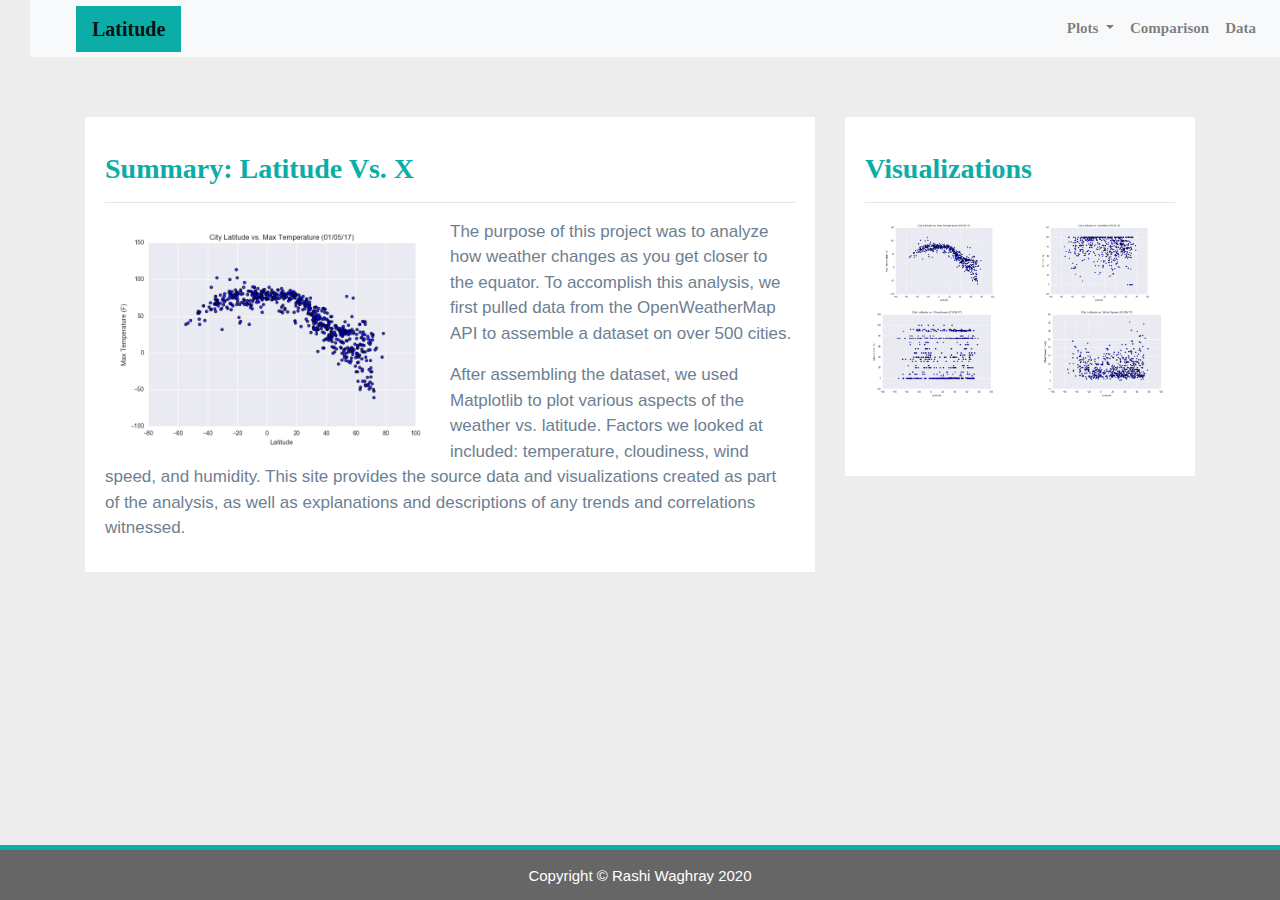
<file: WebVisualizations/index.html>
<!doctype html>
<html lang="en">
    <head>
    <!-- Required meta tags -->
    <meta charset="utf-8">
    <meta name="viewport" content="width=device-width, initial-scale=1, shrink-to-fit=no">
    <title>Weather Dashboard</title>

    <!-- Bootstrap CSS -->
    <link rel="stylesheet" href="https://stackpath.bootstrapcdn.com/bootstrap/4.3.1/css/bootstrap.min.css" integrity="sha384-ggOyR0iXCbMQv3Xipma34MD+dH/1fQ784/j6cY/iJTQUOhcWr7x9JvoRxT2MZw1T" crossorigin="anonymous">
    
    <!--CSS Link-->
    <link rel="stylesheet" type="text/css" href="style.css">

    </head>
    
    <body>
    <!-- Navigation Section -->
    <div class="navigation">
    <nav class="navbar navbar-expand-lg navbar-light bg-light">
        <a class="navbar-brand" href="index.html">Latitude</a>
        <button class="navbar-toggler" type="button" data-toggle="collapse" data-target="#navbarNavDropdown" aria-controls="navbarNavDropdown" aria-expanded="false" aria-label="Toggle navigation">
          <span class="navbar-toggler-icon"></span>
        </button>
        <div class="collapse navbar-collapse" id="navbarNavDropdown">
          <ul class="navbar-nav ml-auto">
            <li class="nav-item dropdown">
              <a class="nav-link dropdown-toggle" href="#" id="navbarDropdownMenuLink" role="button" data-toggle="dropdown" aria-haspopup="true" aria-expanded="false">
                Plots
              </a>
              <div class="dropdown-menu" aria-labelledby="navbarDropdownMenuLink">
                <a class="dropdown-item" href="max_temperature.html">Maximum Temperature</a>
                <a class="dropdown-item" href="humidity.html">Humidity</a>
                <a class="dropdown-item" href="cloudiness.html">Cloudiness</a>
                <a class="dropdown-item" href="wind_speed.html">Wind Speed</a>
              </div>
            </li>
            <li class="nav-item">
                <a class="nav-link" href="comparison.html">Comparison</a>
              </li>
              <li class="nav-item">
                <a class="nav-link" href="data.html">Data</a>
              </li>
          </ul>
        </div>
      </nav>
    </div>
    
    <!--Content Section-->
    <div class="container">
        <div class = "row">
            <div class="col-lg-8 col-md-12">
                
                <!-- Left Box-->
                <div class="box">
                    <h3 class="title">Summary: Latitude Vs. X</h3>
                    <hr>
                        <img src="Resources/assets/images/Fig1.png" class="vizualization rounded float-left" alt="Max Temperature Graph">
                        <p>The purpose of this project was to analyze how weather changes as you get closer to the equator. To
                            accomplish this analysis, we first pulled data from the OpenWeatherMap API to assemble a dataset on over
                            500 cities.
                        </p>
                        <p>After assembling the dataset, we used Matplotlib to plot various aspects of the weather vs. latitude.
                            Factors we looked at included: temperature, cloudiness, wind speed, and humidity. This site provides the
                            source data and visualizations created as part of the analysis, as well as explanations and descriptions of
                            any trends and correlations witnessed.
                        </p>
                </div>
            </div>
        <div class="col-lg-4 col-md-12">
            
            <!-- Right Box-->
            <div class="box">
                <h3 class="title">Visualizations</h3>
                <hr>
                <div class="container">
                    <div class="row" style="padding-bottom: 30px;">
                        
                        <div class="col-6">
                            <a href="max_temperature.html">
                            <img class="panel" id ="activeimage" src="Resources/assets/images/Fig1.png" alt="Max Temperature">
                            </a>
                        </div>
                        
                        <div class="col-6">
                            <a href="humidity.html">
                            <img class="panel" id ="activeimage" src="Resources/assets/images/Fig2.png" alt="Humidity">
                            </a>
                        </div>
                </hr>
                    <div class="row"  style="padding-bottom: 30px;">
                        
                        <div class="col-6">
                        <a href="cloudiness.html">
                        <img class="panel" id="activeimage" src="Resources/assets/images/Fig3.png" alt="Cloudiness">
                        </a>
                    </div>
                        
                    <div class="col-6">
                        <a href="wind_speed.html">
                        <img class="panel" id="activeimage" src="Resources/assets/images/Fig4.png" alt="Wind Speed">
                        </a>
                    </div>
                    </div>
                </div>
            </div>
        </div>
    </div>
    <!-- Footer Section -->
    <footer>
        <div class="footer">Copyright &copy; Rashi Waghray 2020</div>
    </footer>




    <!-- Optional JavaScript -->
    <!-- jQuery first, then Popper.js, then Bootstrap JS -->
    <script src="https://code.jquery.com/jquery-3.3.1.slim.min.js" integrity="sha384-q8i/X+965DzO0rT7abK41JStQIAqVgRVzpbzo5smXKp4YfRvH+8abtTE1Pi6jizo" crossorigin="anonymous"></script>
    <script src="https://cdnjs.cloudflare.com/ajax/libs/popper.js/1.14.7/umd/popper.min.js" integrity="sha384-UO2eT0CpHqdSJQ6hJty5KVphtPhzWj9WO1clHTMGa3JDZwrnQq4sF86dIHNDz0W1" crossorigin="anonymous"></script>
    <script src="https://stackpath.bootstrapcdn.com/bootstrap/4.3.1/js/bootstrap.min.js" integrity="sha384-JjSmVgyd0p3pXB1rRibZUAYoIIy6OrQ6VrjIEaFf/nJGzIxFDsf4x0xIM+B07jRM" crossorigin="anonymous"></script>
  </body>
</html>
</file>
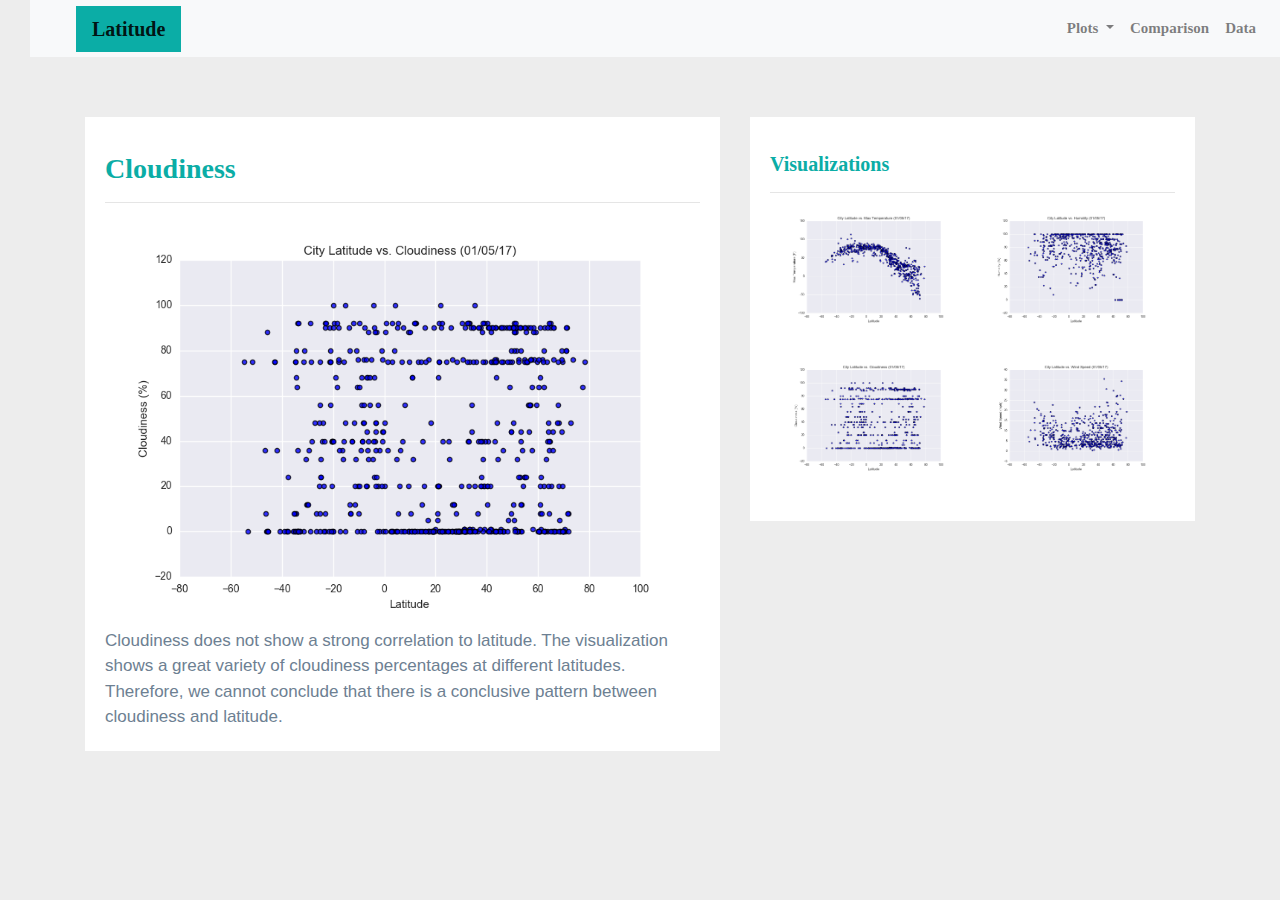
<file: WebVisualizations/cloudiness.html>
<!doctype html>
<html lang="en">
  <head>
    <!-- Required meta tags -->
    <meta charset="utf-8">
    <meta name="viewport" content="width=device-width, initial-scale=1, shrink-to-fit=no">
    <title>Effect of Latitude on Cloudiness</title>

    <!-- Bootstrap CSS -->
    <link rel="stylesheet" href="https://stackpath.bootstrapcdn.com/bootstrap/4.3.1/css/bootstrap.min.css" integrity="sha384-ggOyR0iXCbMQv3Xipma34MD+dH/1fQ784/j6cY/iJTQUOhcWr7x9JvoRxT2MZw1T" crossorigin="anonymous">
    
    <!--CSS Link-->
    <link rel="stylesheet" type="text/css" href="style.css">
    
  </head>
  <body>
  
  <!-- Navigation Section -->
  <div class="navigation">
    <nav class="navbar navbar-expand-lg navbar-light bg-light">
        <a class="navbar-brand" href="index.html">Latitude</a>
        <button class="navbar-toggler" type="button" data-toggle="collapse" data-target="#navbarNavDropdown" aria-controls="navbarNavDropdown" aria-expanded="false" aria-label="Toggle navigation">
          <span class="navbar-toggler-icon"></span>
        </button>
        <div class="collapse navbar-collapse" id="navbarNavDropdown">
          <ul class="navbar-nav ml-auto">
            <li class="nav-item dropdown">
              <a class="nav-link dropdown-toggle" href="#" id="navbarDropdownMenuLink" role="button" data-toggle="dropdown" aria-haspopup="true" aria-expanded="false">
                Plots
              </a>
              <div class="dropdown-menu" aria-labelledby="navbarDropdownMenuLink">
                <a class="dropdown-item" href="max_temperature.html">Maximum Temperature</a>
                <a class="dropdown-item" href="humidity.html">Humidity</a>
                <a class="dropdown-item" href="cloudiness.html">Cloudiness</a>
                <a class="dropdown-item" href="wind_speed.html">Wind Speed</a>
              </div>
            </li>
            <li class="nav-item">
                <a class="nav-link" href="comparison.html">Comparison</a>
              </li>
              <li class="nav-item">
                <a class="nav-link" href="data.html">Data</a>
              </li>
          </ul>
        </div>
      </nav>
    </div>

  <!-- Content Section -->
  <div class="container">
    <div class="row">
      <div class="col-lg-7 col-md-12">
      <!-- Left box  -->
      <div class="box" style="padding-bottom: 5px;">
          <h3 class="title">Cloudiness</h3>
          <hr>
          <img src="Resources/assets/images/Fig3.png" alt="Cloudiness">
          <p>Cloudiness does not show a strong correlation to latitude. The visualization shows a great variety of
            cloudiness percentages at different latitudes. Therefore, we cannot conclude that there is a conclusive
            pattern between cloudiness and latitude.
          </p>
      </div>
  </div>

  <div class="col-lg-5 col-md-12">
      
      <!-- Right Box -->
      <div class="box">
          <h5 class="title">Visualizations</h5>
          <hr>
          <div class="container">
              <div class="row" style="padding-bottom: 30px;">
                  <div class="col-6">
                      <a href="max_temperature.html">
                      <img class="panel active" id="activeimage" src="Resources/assets/images/Fig1.png" alt="Max Temperature Image">
                      </a>
                  </div>
                  
                  <div class="col-6">
                      <a href="humidity.html">
                      <img class="panel" id="activeimage" src="Resources/assets/images/Fig2.png" alt="Humidity Graph">
                      </a>
                  </div>
              </div>

              <div class="row" style="padding-bottom: 30px;">
                  <div class="col-6">
                      <a href="cloudiness.html">
                      <img class="panel" id="activeimage" src="Resources/assets/images/Fig3.png" alt="Cloudiness Graph">
                      </a>
                  </div>
              
                  <div class="col-6">
                      <a href="wind_speed.html">
                      <img class="panel" id="activeimage" src="Resources/assets/images/Fig4.png" alt="Wind Speed Graph">
                      </a>
                  </div>
              </div>
          </div>
      </div>
  </div>
</div>
</div>


    <!-- Optional JavaScript -->
    <!-- jQuery first, then Popper.js, then Bootstrap JS -->
    <script src="https://code.jquery.com/jquery-3.3.1.slim.min.js" integrity="sha384-q8i/X+965DzO0rT7abK41JStQIAqVgRVzpbzo5smXKp4YfRvH+8abtTE1Pi6jizo" crossorigin="anonymous"></script>
    <script src="https://cdnjs.cloudflare.com/ajax/libs/popper.js/1.14.7/umd/popper.min.js" integrity="sha384-UO2eT0CpHqdSJQ6hJty5KVphtPhzWj9WO1clHTMGa3JDZwrnQq4sF86dIHNDz0W1" crossorigin="anonymous"></script>
    <script src="https://stackpath.bootstrapcdn.com/bootstrap/4.3.1/js/bootstrap.min.js" integrity="sha384-JjSmVgyd0p3pXB1rRibZUAYoIIy6OrQ6VrjIEaFf/nJGzIxFDsf4x0xIM+B07jRM" crossorigin="anonymous"></script>
  </body>
</html>
</file>
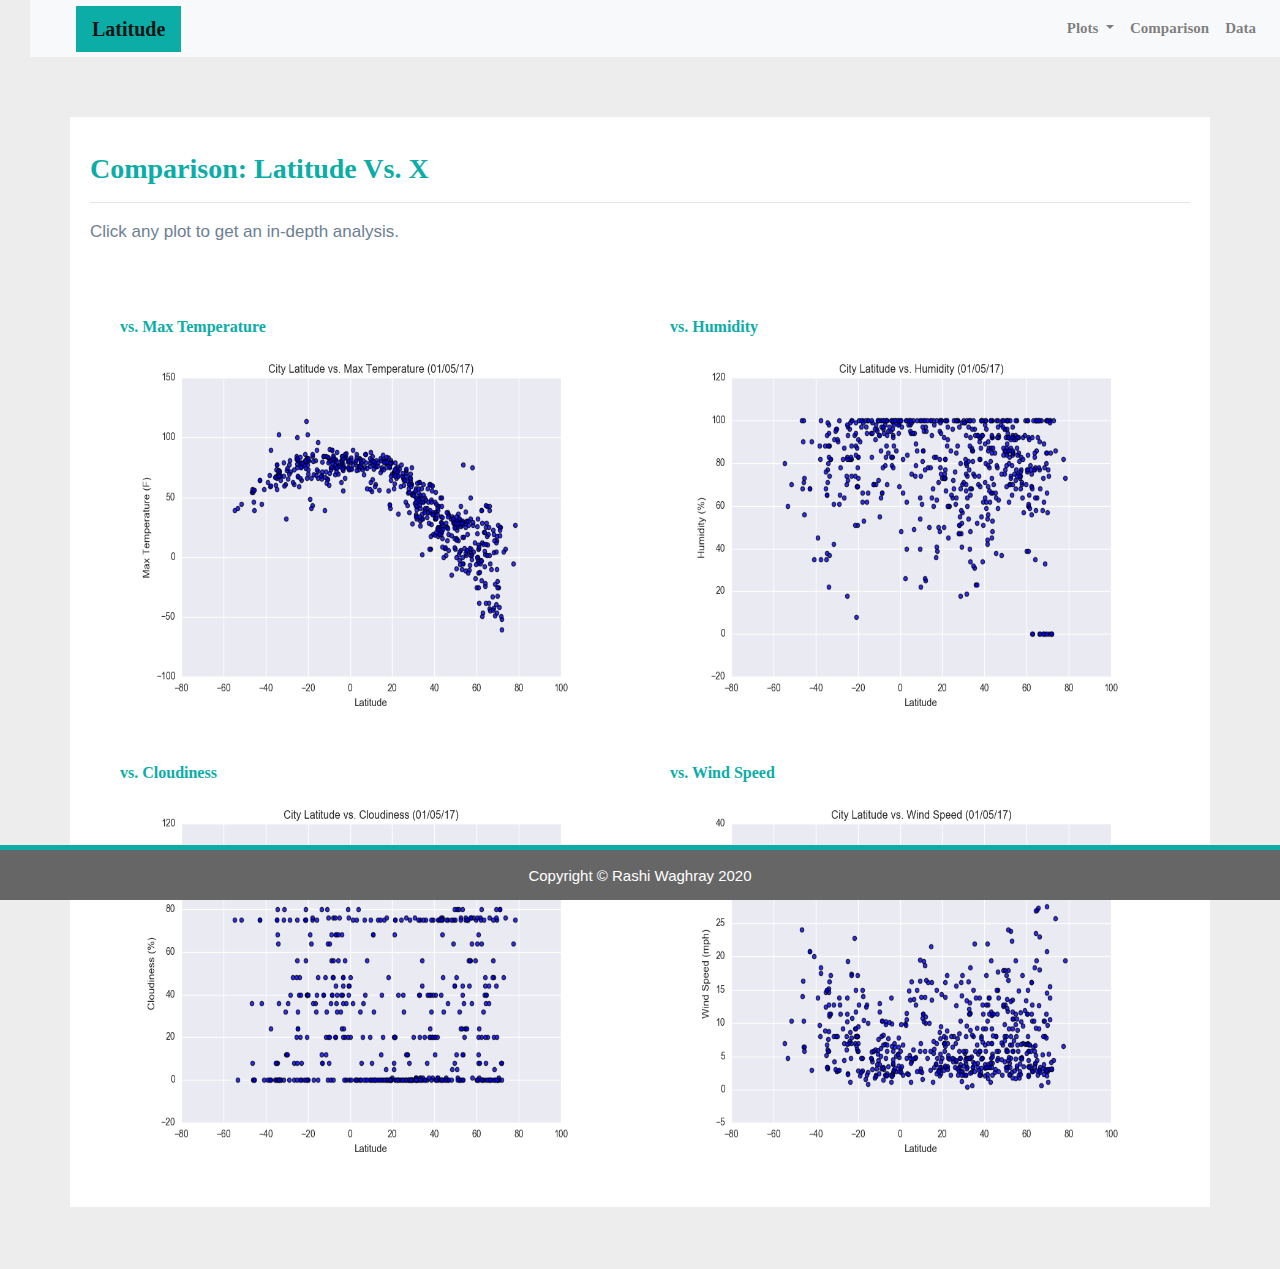
<file: WebVisualizations/comparison.html>
<!doctype html>
<html lang="en">
    <head>
    <!-- Required meta tags -->
    <meta charset="utf-8">
    <meta name="viewport" content="width=device-width, initial-scale=1, shrink-to-fit=no">
    <title>Weather Dashboard</title>

    <!-- Bootstrap CSS -->
    <link rel="stylesheet" href="https://stackpath.bootstrapcdn.com/bootstrap/4.3.1/css/bootstrap.min.css" integrity="sha384-ggOyR0iXCbMQv3Xipma34MD+dH/1fQ784/j6cY/iJTQUOhcWr7x9JvoRxT2MZw1T" crossorigin="anonymous">
    
    <!--CSS Link-->
    <link rel="stylesheet" type="text/css" href="style.css">

    </head>
    
    <body>
    <!-- Navigation Section -->
    <div class="navigation">
    <nav class="navbar navbar-expand-lg navbar-light bg-light">
        <a class="navbar-brand" href="index.html">Latitude</a>
        <button class="navbar-toggler" type="button" data-toggle="collapse" data-target="#navbarNavDropdown" aria-controls="navbarNavDropdown" aria-expanded="false" aria-label="Toggle navigation">
          <span class="navbar-toggler-icon"></span>
        </button>
        <div class="collapse navbar-collapse" id="navbarNavDropdown">
          <ul class="navbar-nav ml-auto">
            <li class="nav-item dropdown">
              <a class="nav-link dropdown-toggle" href="#" id="navbarDropdownMenuLink" role="button" data-toggle="dropdown" aria-haspopup="true" aria-expanded="false">
                Plots
              </a>
              <div class="dropdown-menu" aria-labelledby="navbarDropdownMenuLink">
                <a class="dropdown-item" href="max_temperature.html">Maximum Temperature</a>
                <a class="dropdown-item" href="humidity.html">Humidity</a>
                <a class="dropdown-item" href="cloudiness.html">Cloudiness</a>
                <a class="dropdown-item" href="wind_speed.html">Wind Speed</a>
              </div>
            </li>
            <li class="nav-item ">
                <a class="nav-link" href="comparison.html">Comparison</a>
              </li>
              <li class="nav-item">
                <a class="nav-link" href="data.html">Data</a>
              </li>
          </ul>
        </div>
      </nav>
    </div>


<!-- Content Section -->
<div class="container">
    <div class="row">
      <div>
        <!-- Left box  -->
        <div class="box">
          <h3 class="title">Comparison: Latitude Vs. X</h3>
          <hr>
          <p>Click any plot to get an in-depth analysis.</p>
          
          <div class="container" style="padding-bottom: 40px;">
            
            <div class="row">
                <div class="col-lg-6" style="padding: 30px;">
                    <div class="title">vs. Max Temperature</div>
                        <a href="max_temperature.html">
                        <img class="panel" id="activeimage" src="Resources/assets/images/Fig1.png" alt="Maximum Temperature">
                        </a>
                    </div>

                <div class="col-lg-6" style="padding: 30px;">
                    <div class="title">vs. Humidity</div>
                        <a href="humidity.html">
                        <img class="panel" id="activeimage" src="Resources/assets/images/Fig2.png" alt="Humidity">
                        </a>
                    </div>
                </div>

            <div class="row">
                <div class="col-lg-6" style="padding: 30px;">
                    <div class="title">vs. Cloudiness</div>
                        <a href="cloudiness.html">
                        <img class="panel" id="activeimage" src="Resources/assets/images/Fig3.png" alt="Cloudiness">
                        </a>
                    </div>
                
                <div class="col-lg-6" style="padding: 30px;">
                    <div class="title">vs. Wind Speed</div>
                        <a href="wind_speed.html">
                        <img class="panel" id="activeimage" src="Resources/assets/images/Fig4.png" alt="Wind Speed">
                        </a>
                    </div>
                </div>
            </div>
        </div>
    </div>
</div>
</div>

<!-- Footer Section -->
<footer>
    <div class="footer">Copyright &copy; Rashi Waghray 2020</div>
</footer>


<!-- Optional JavaScript -->
<!-- jQuery first, then Popper.js, then Bootstrap JS -->
<script src="https://code.jquery.com/jquery-3.3.1.slim.min.js" integrity="sha384-q8i/X+965DzO0rT7abK41JStQIAqVgRVzpbzo5smXKp4YfRvH+8abtTE1Pi6jizo" crossorigin="anonymous"></script>
<script src="https://cdnjs.cloudflare.com/ajax/libs/popper.js/1.14.7/umd/popper.min.js" integrity="sha384-UO2eT0CpHqdSJQ6hJty5KVphtPhzWj9WO1clHTMGa3JDZwrnQq4sF86dIHNDz0W1" crossorigin="anonymous"></script>
<script src="https://stackpath.bootstrapcdn.com/bootstrap/4.3.1/js/bootstrap.min.js" integrity="sha384-JjSmVgyd0p3pXB1rRibZUAYoIIy6OrQ6VrjIEaFf/nJGzIxFDsf4x0xIM+B07jRM" crossorigin="anonymous"></script>
</body>
</html>
</file>
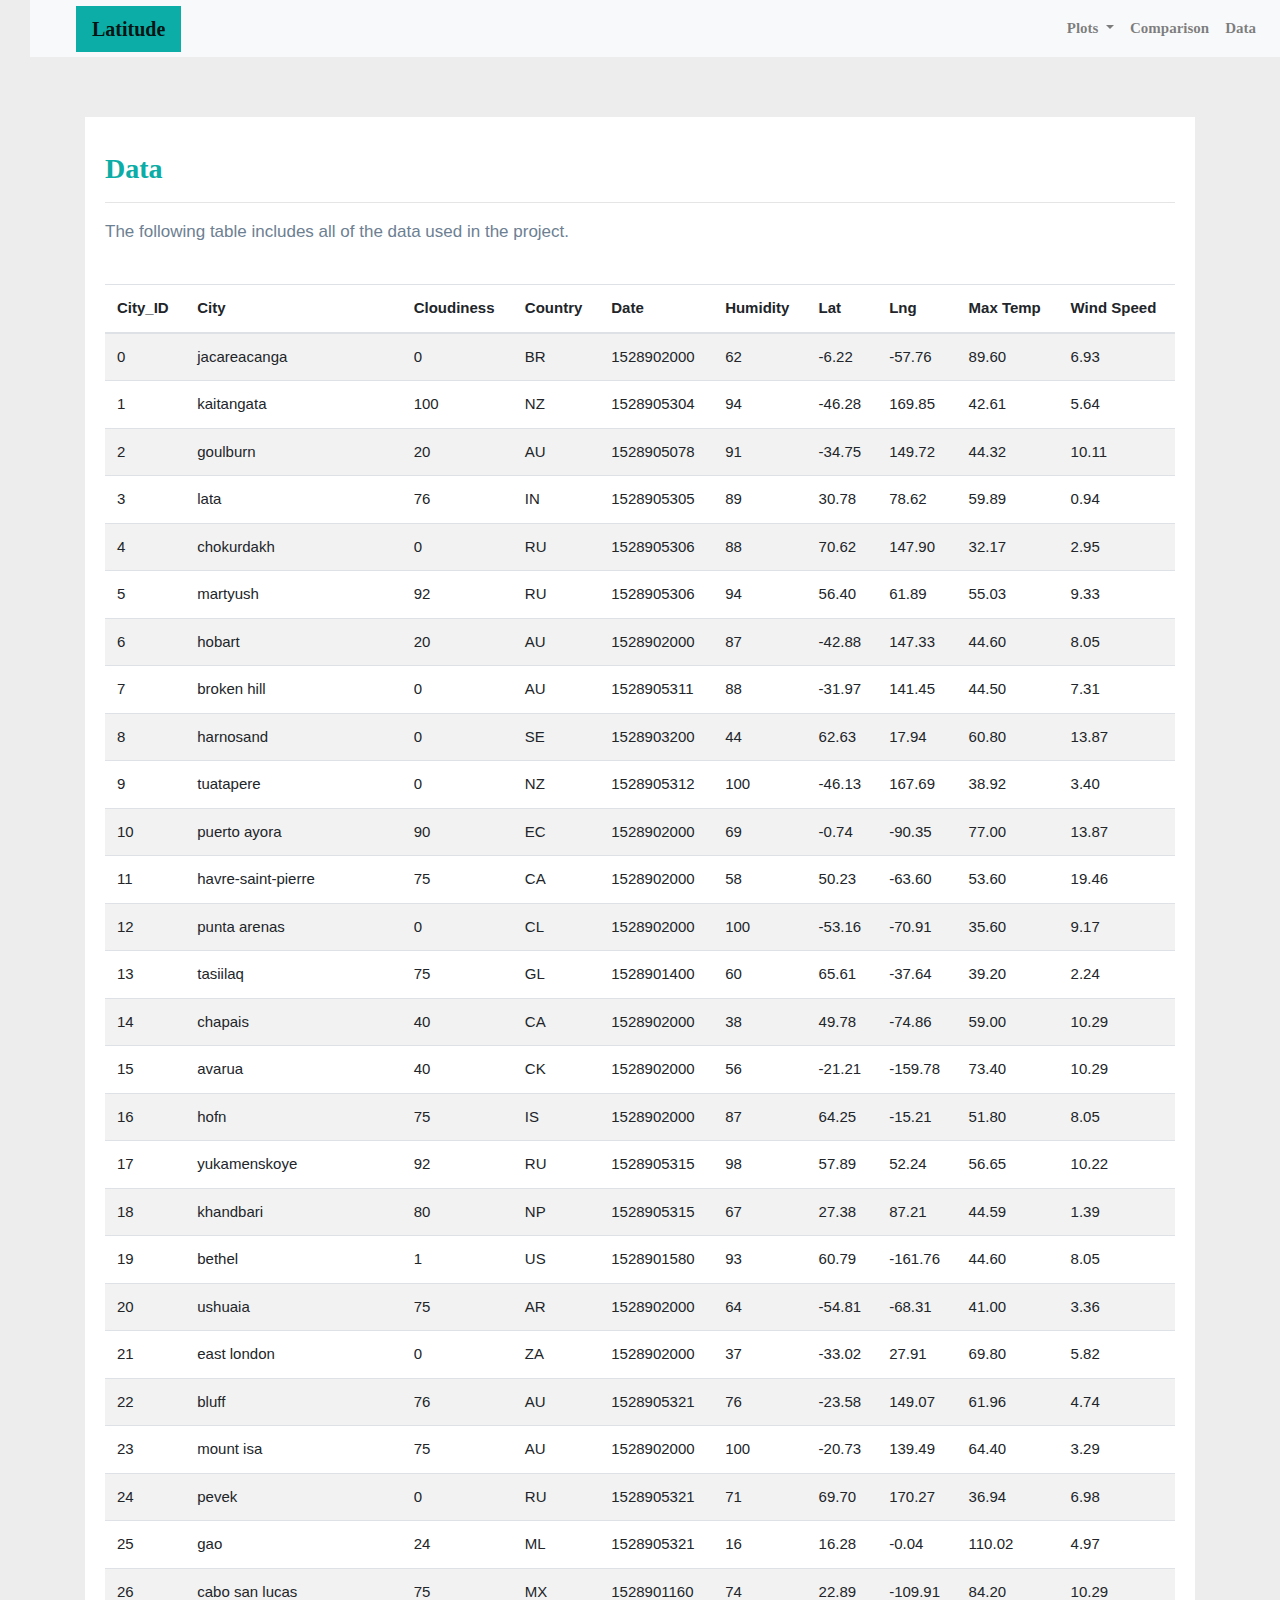
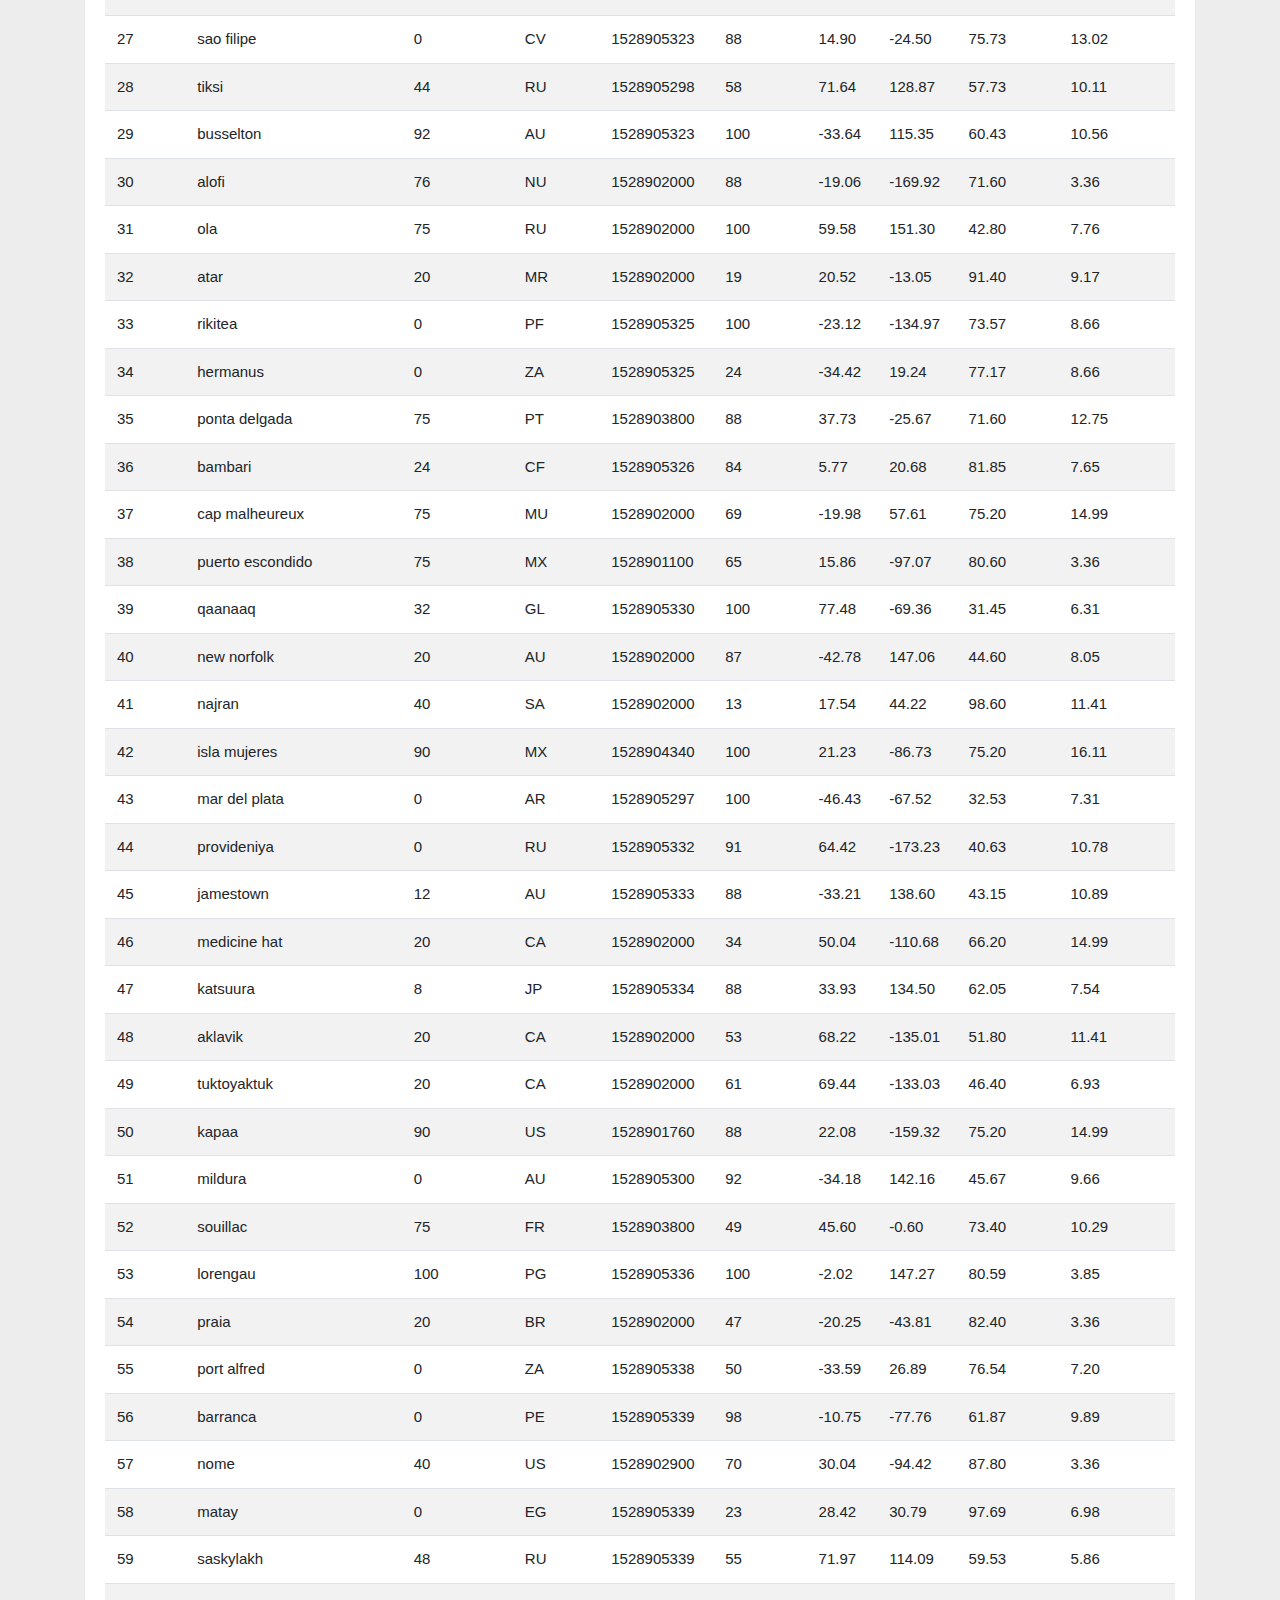
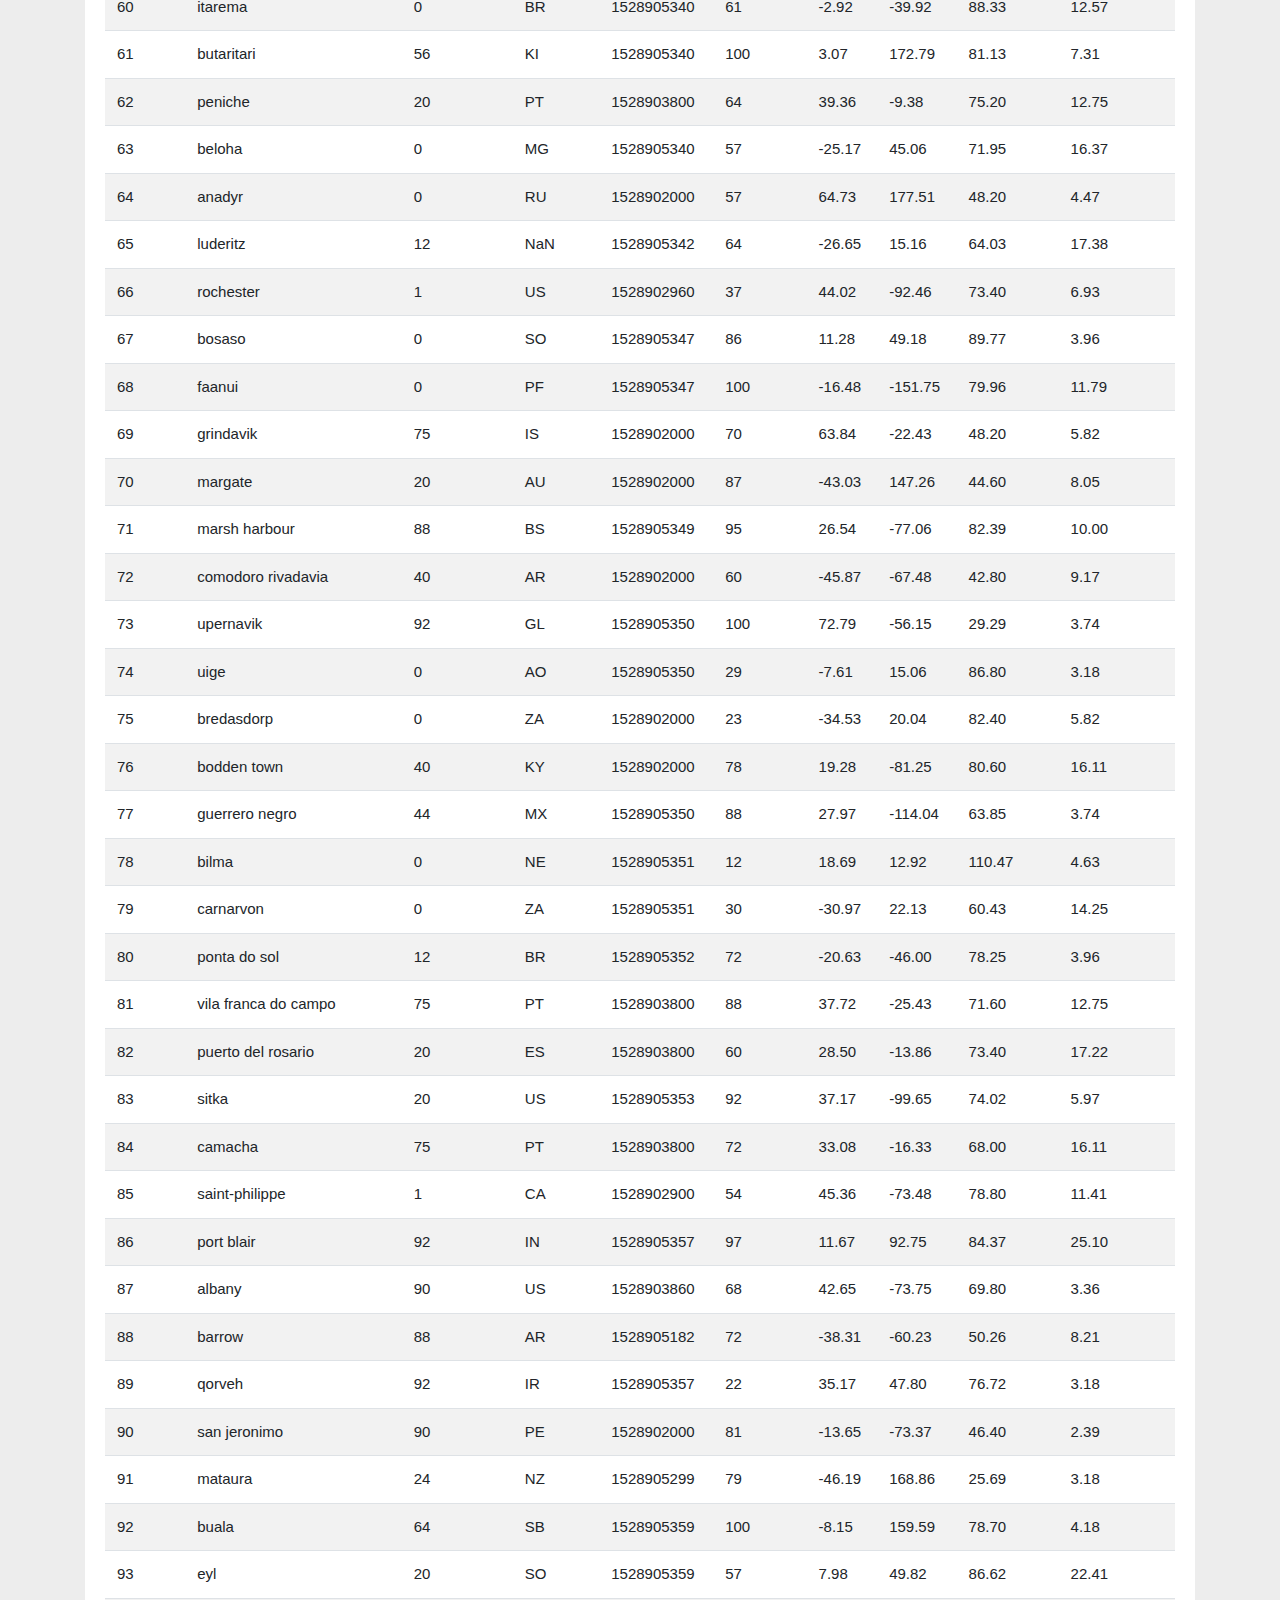
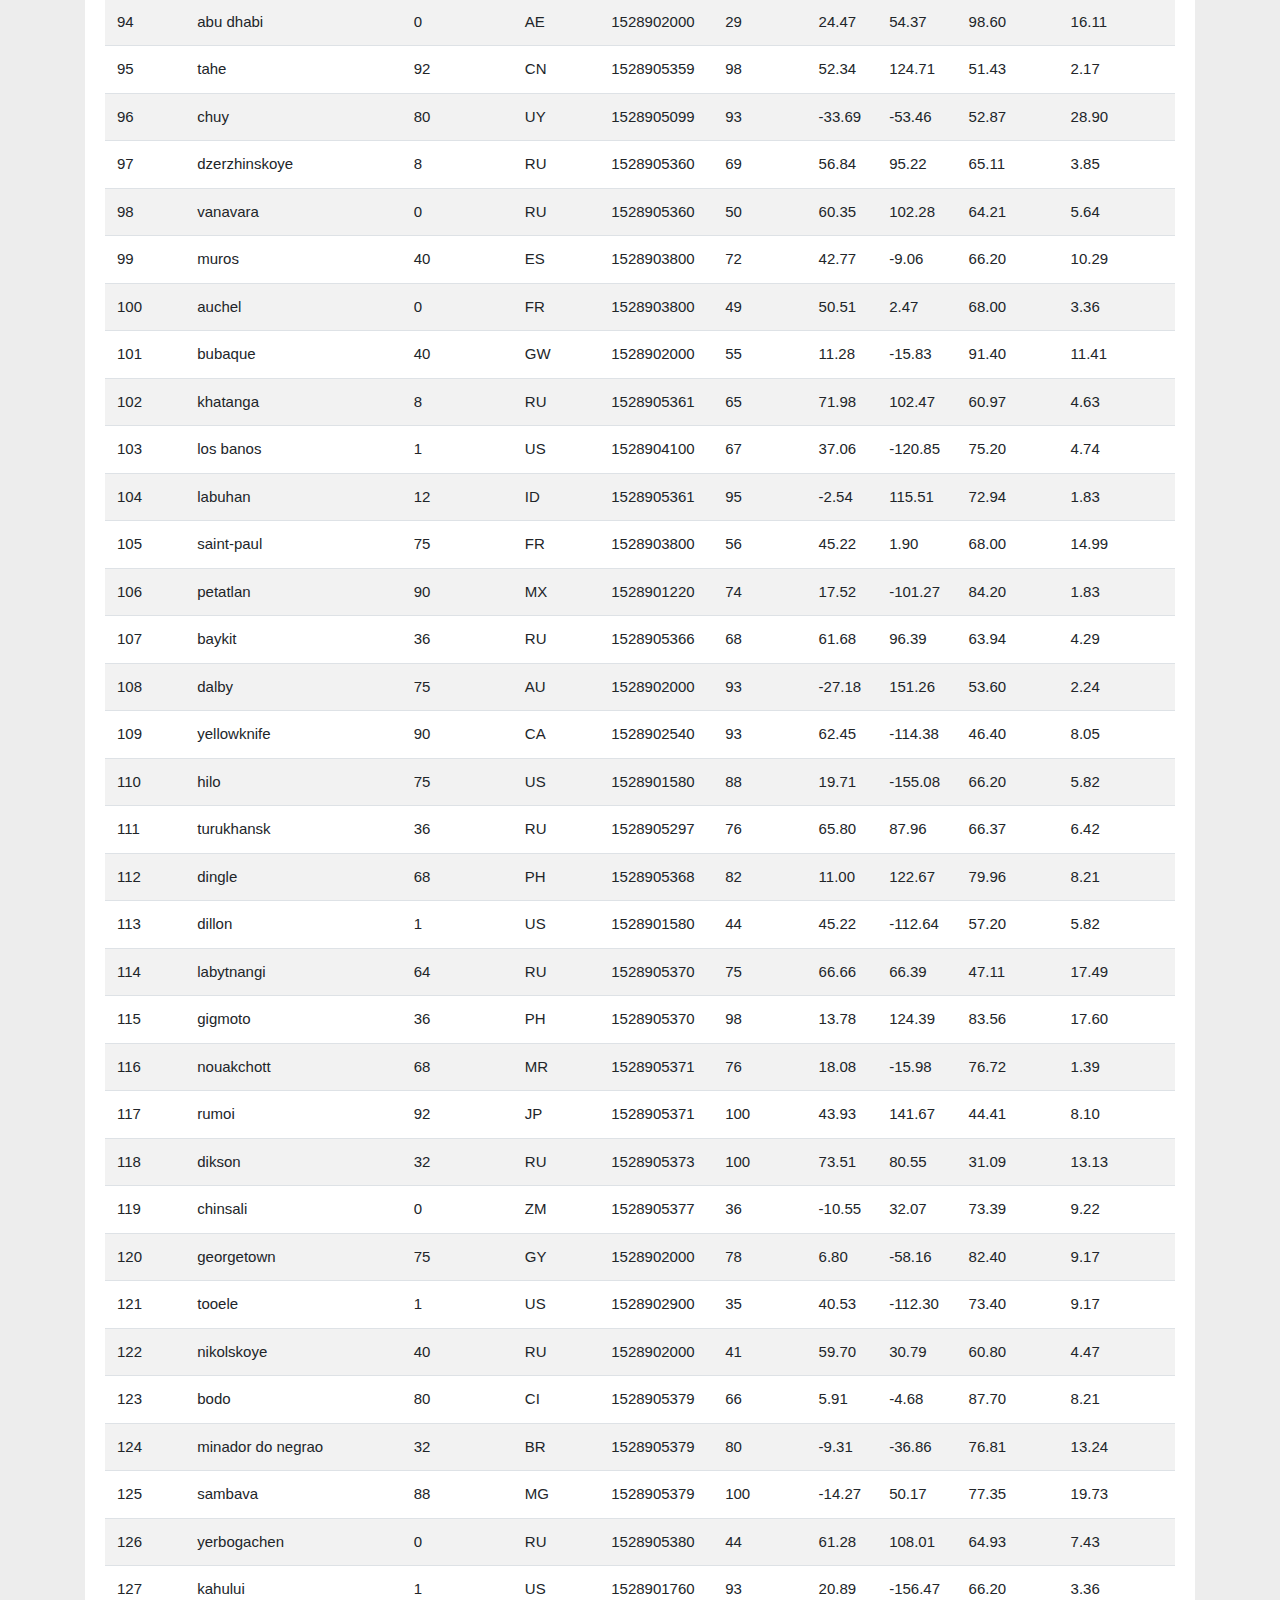
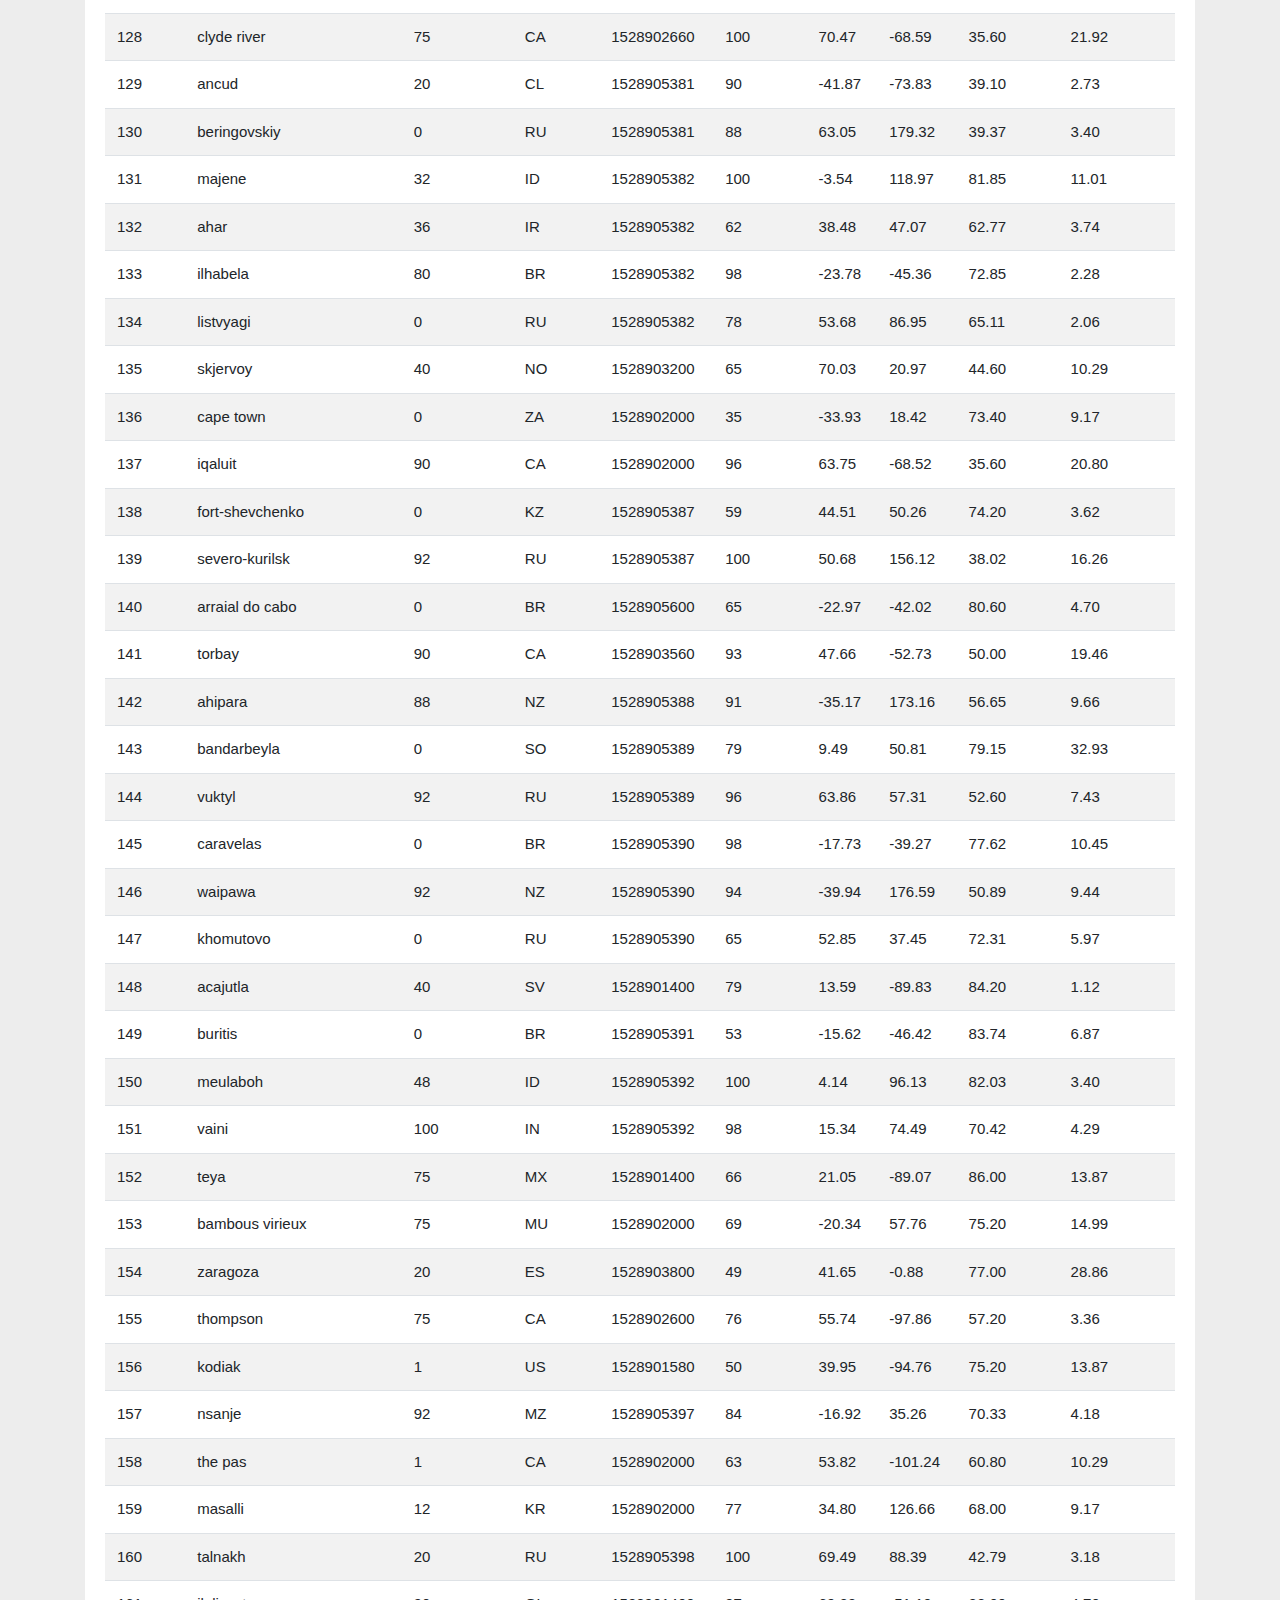
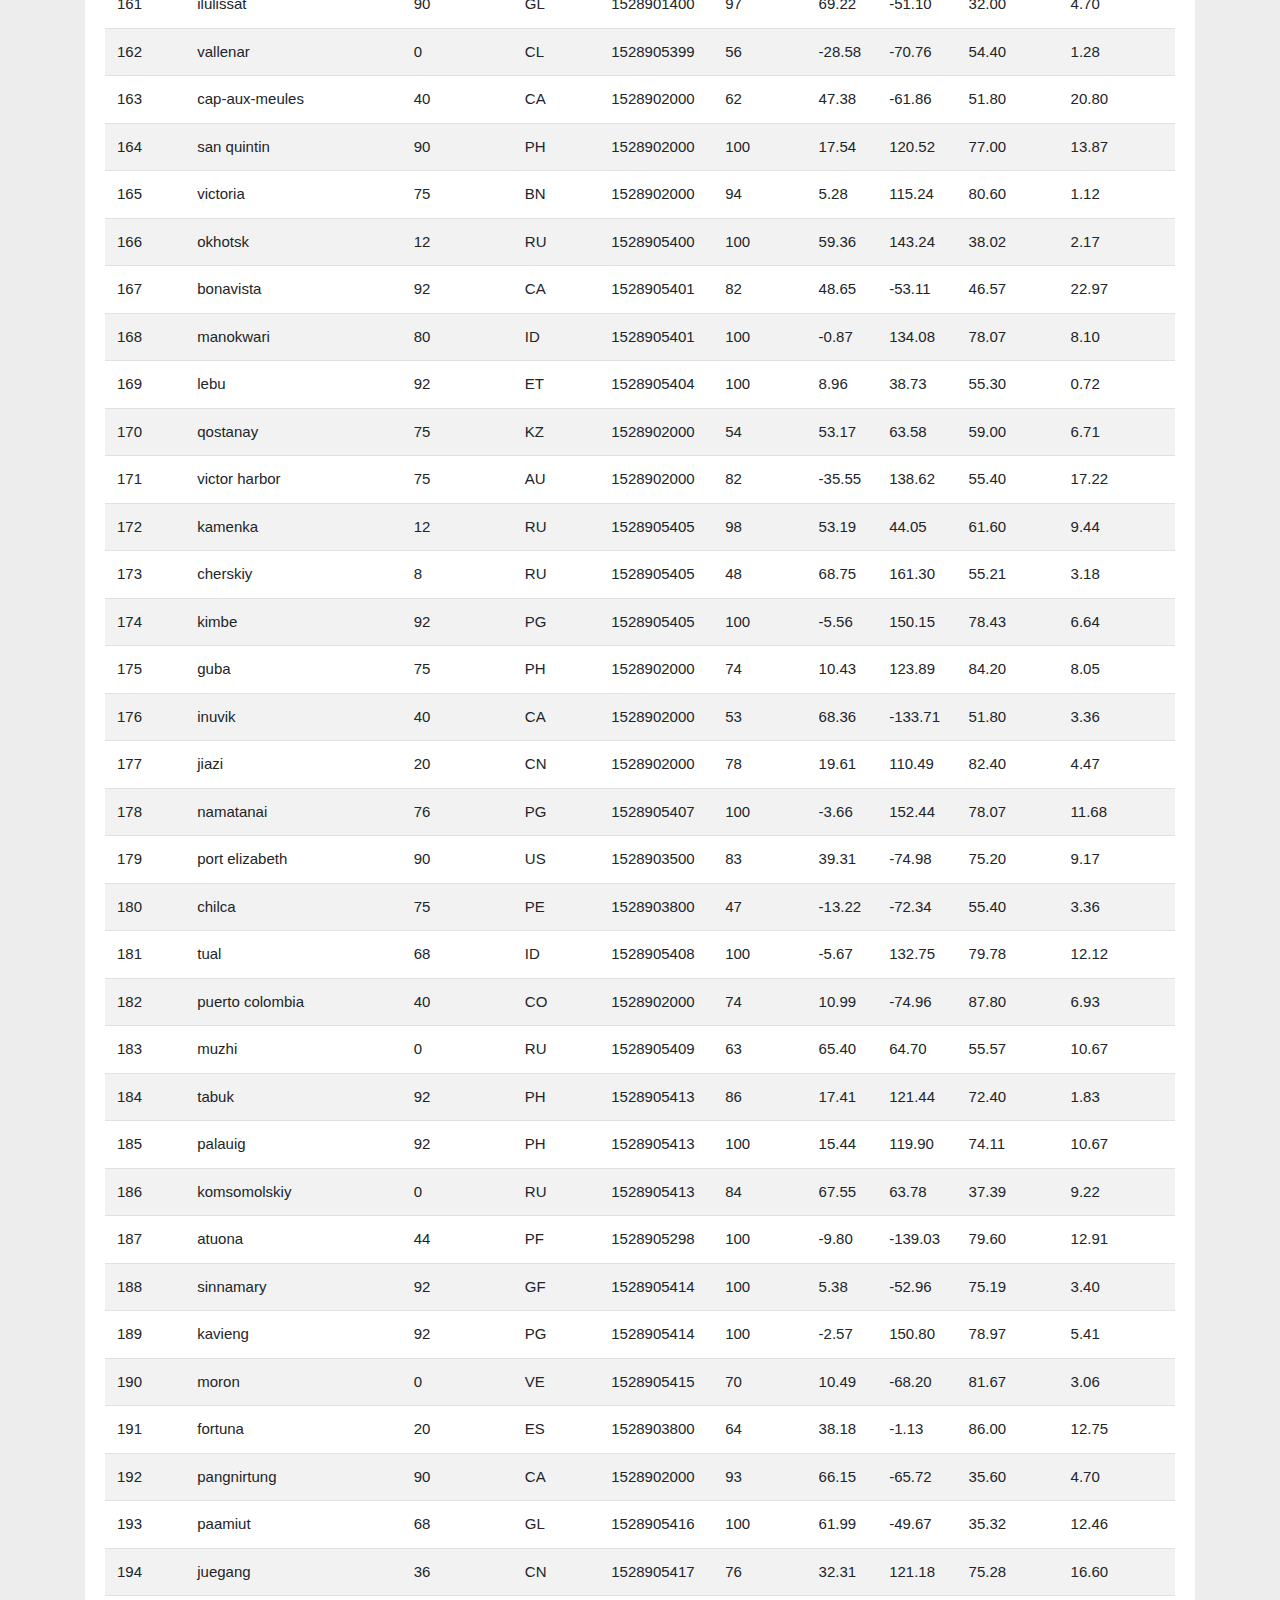
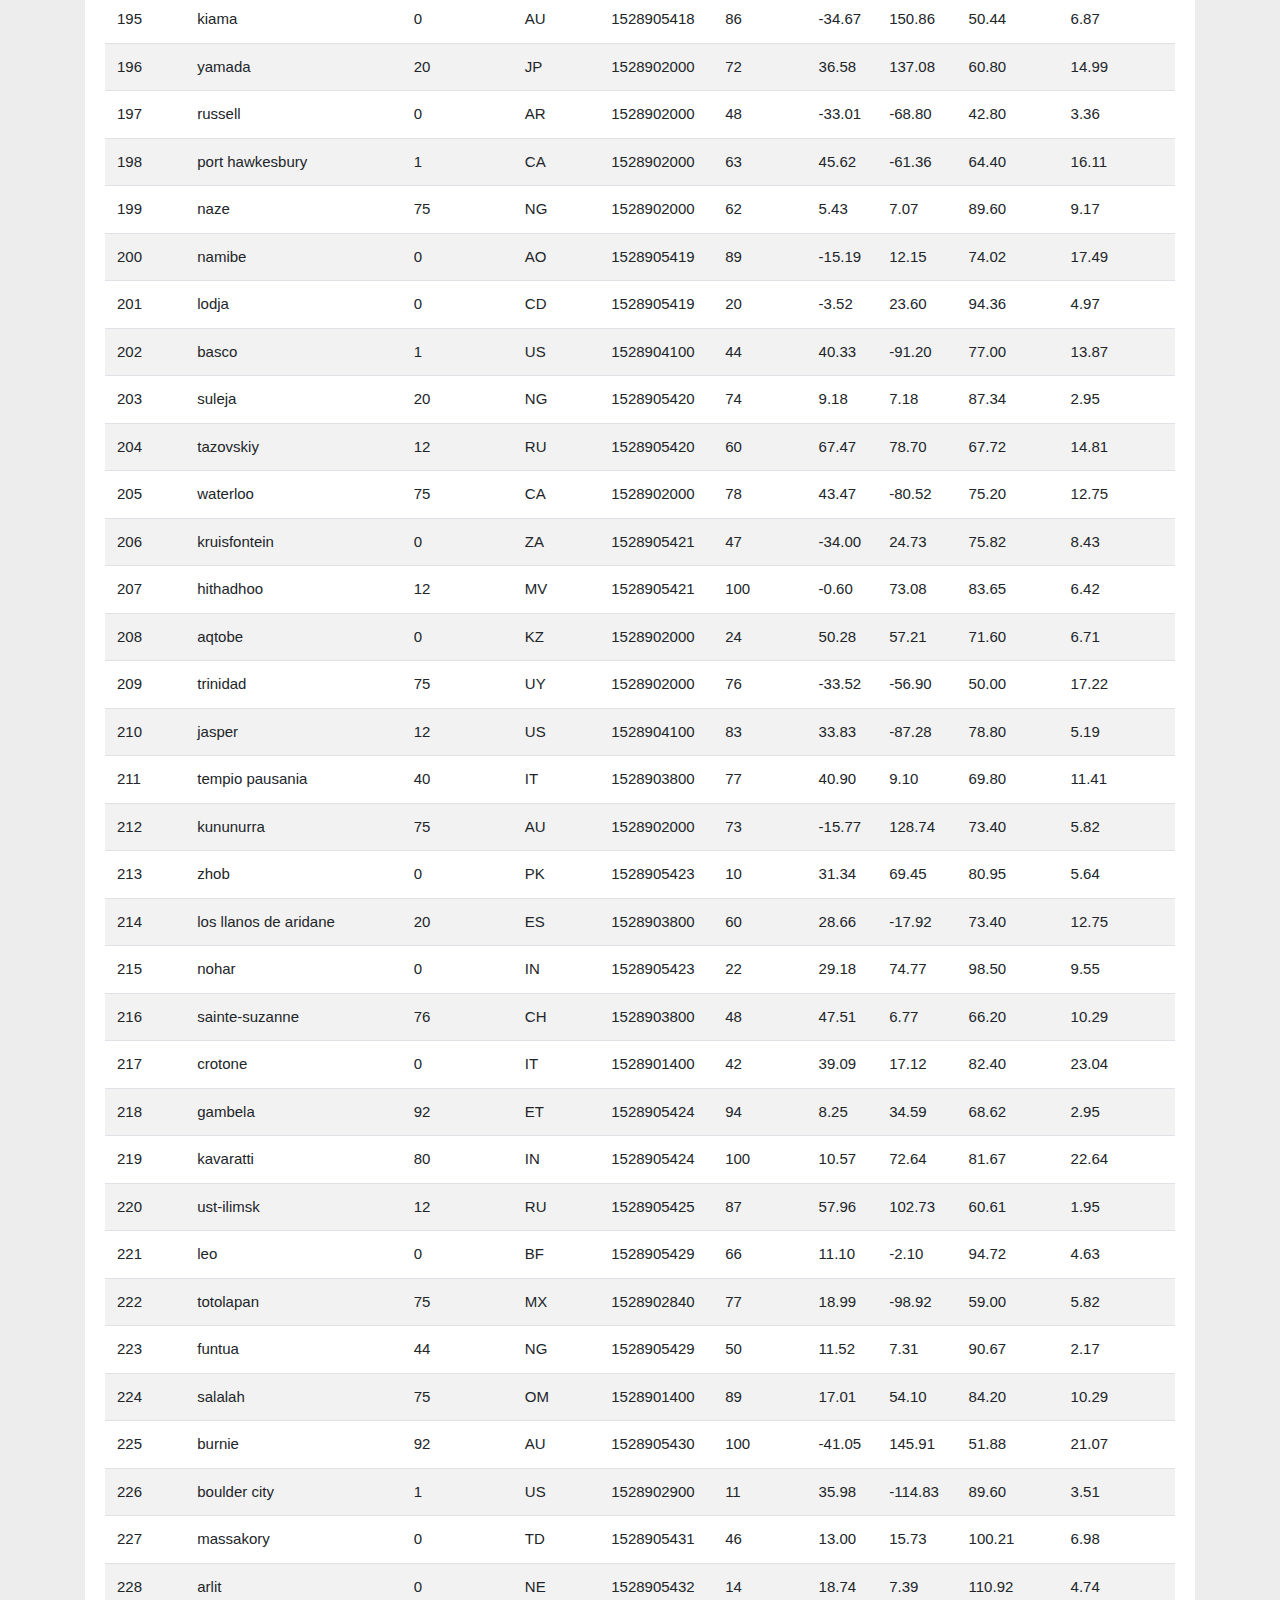
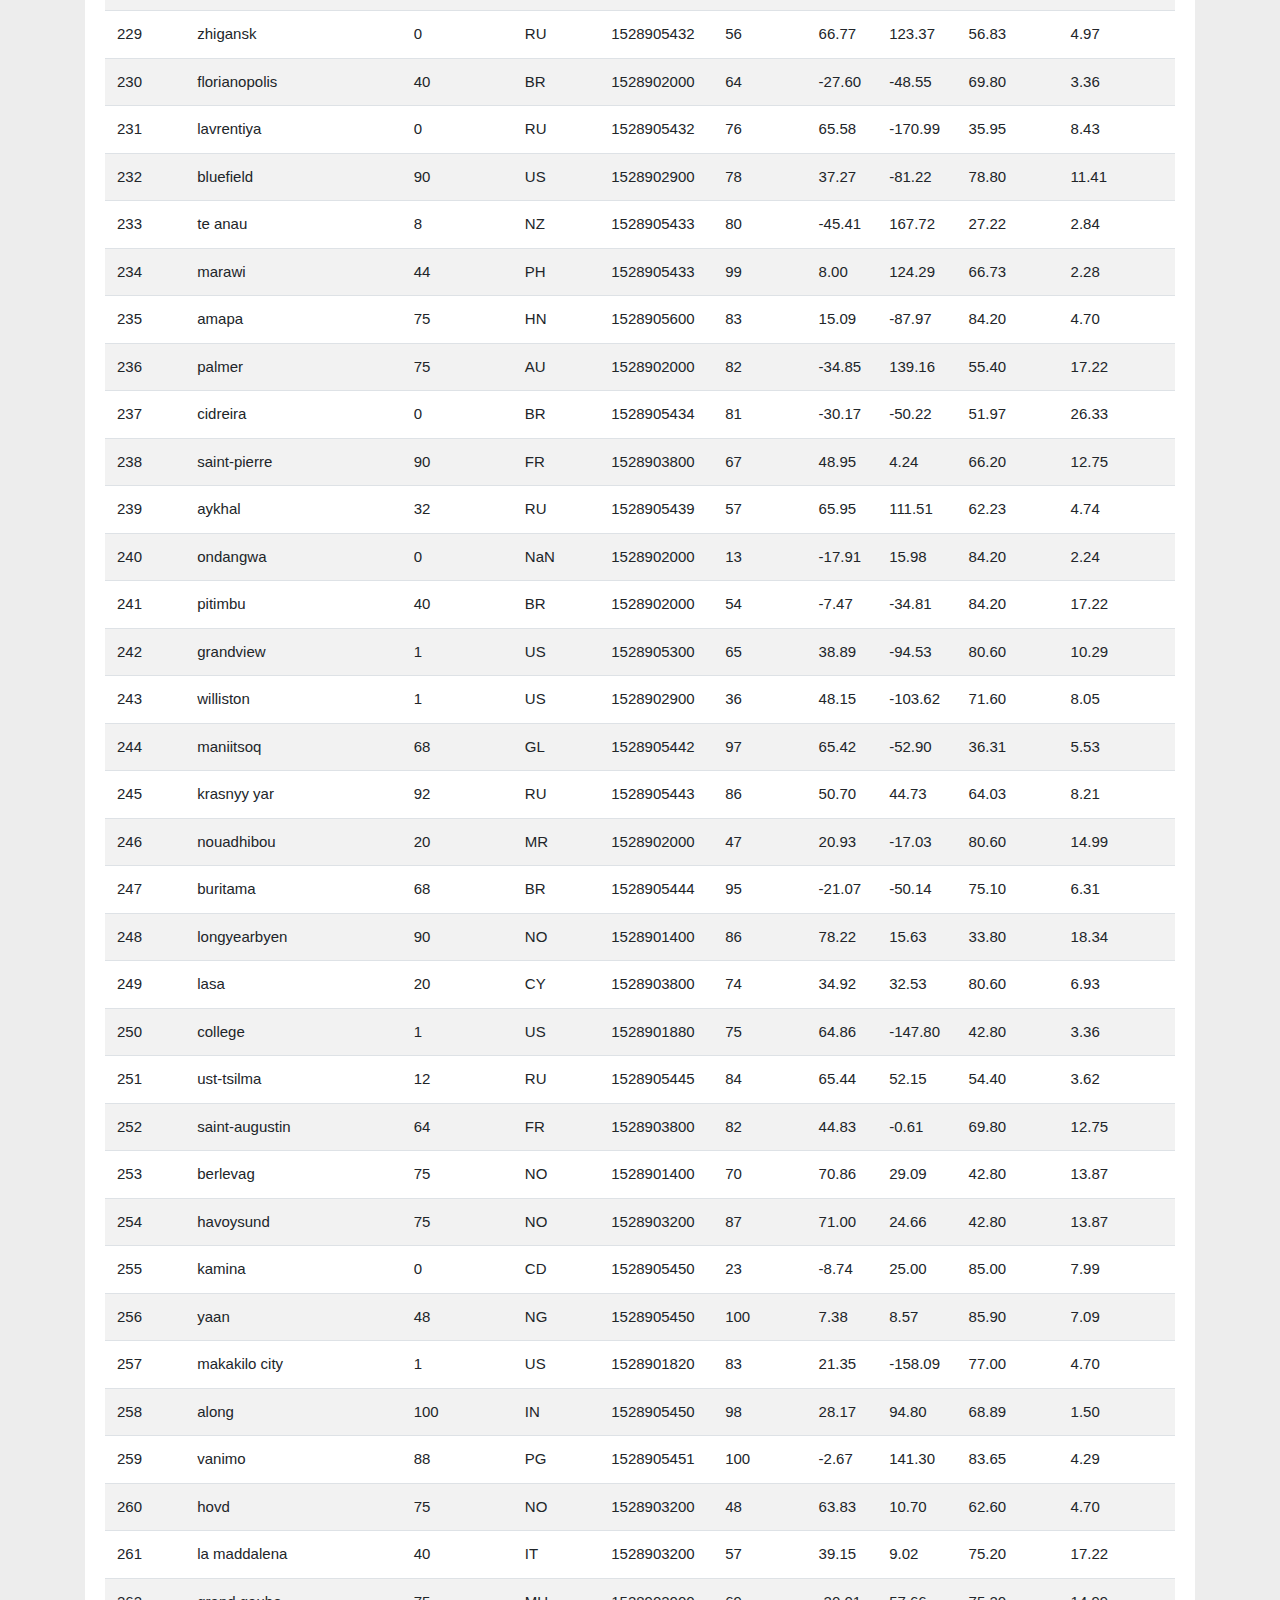
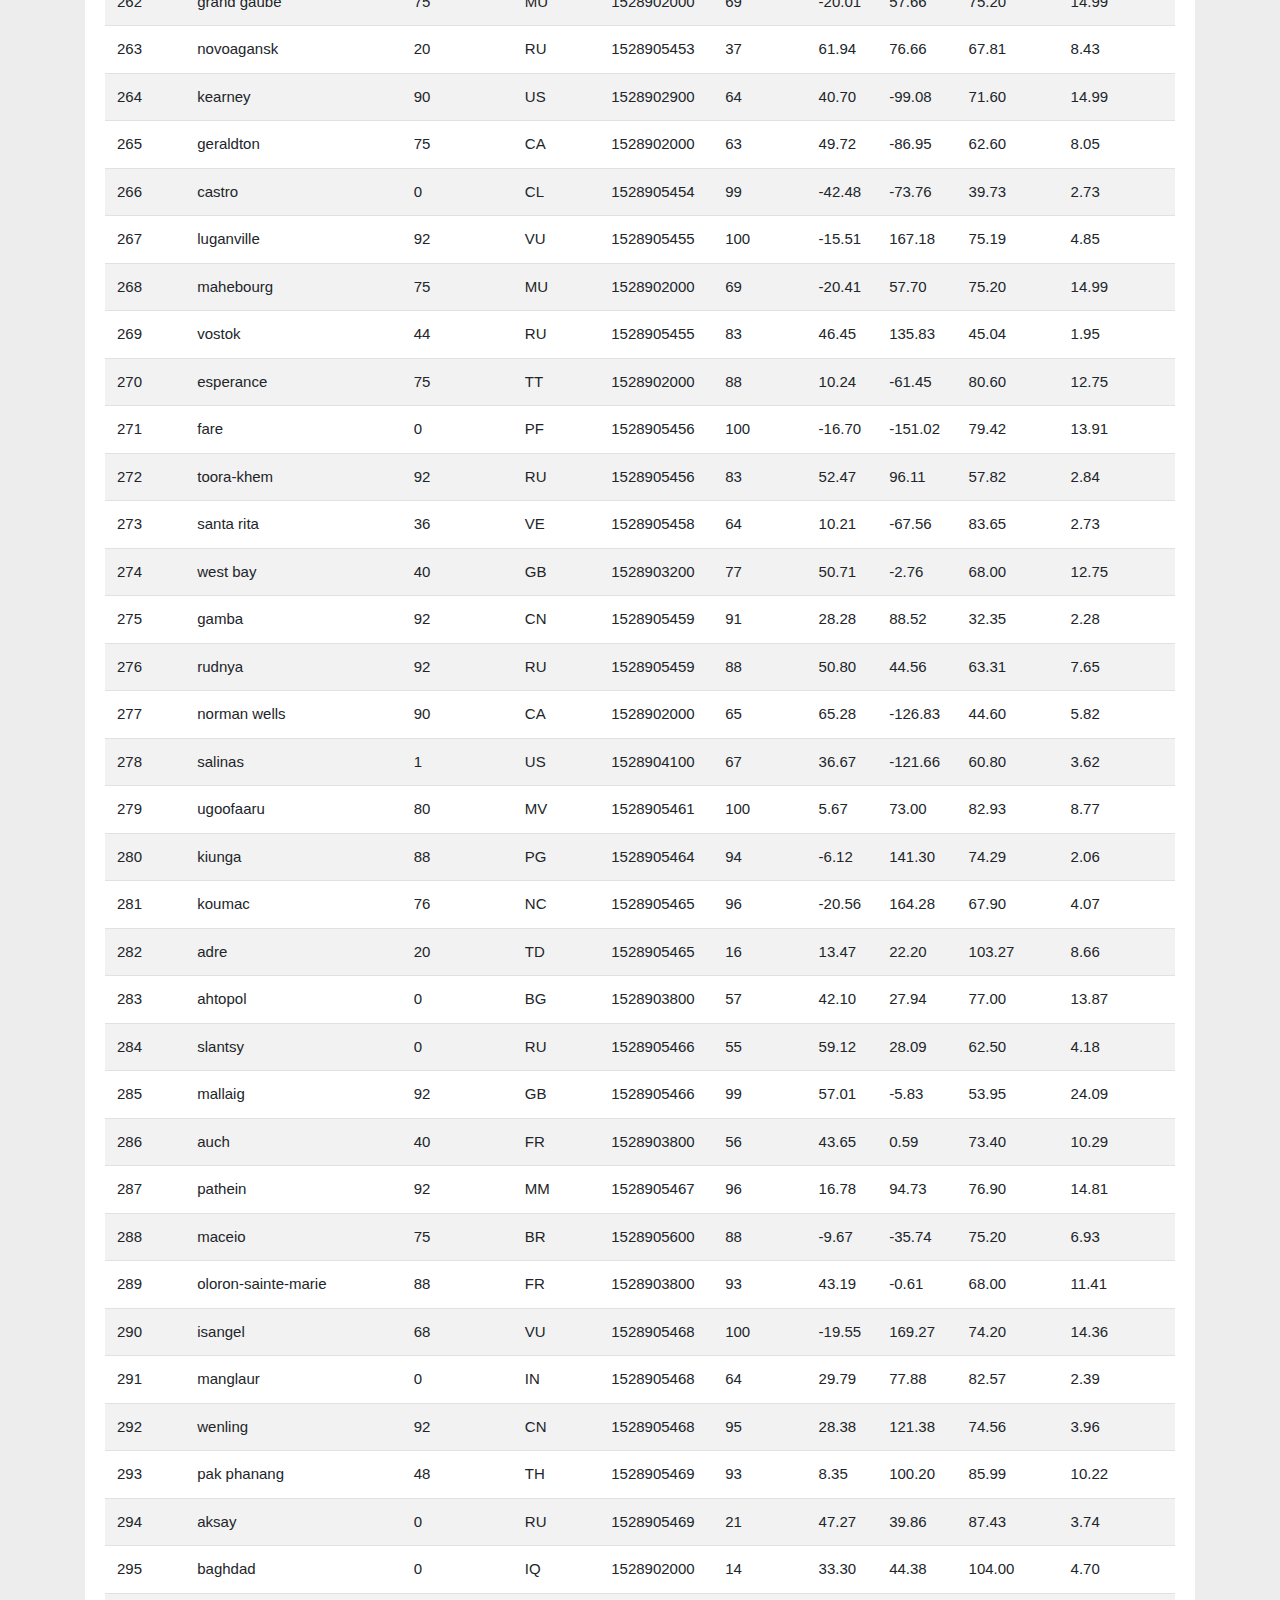
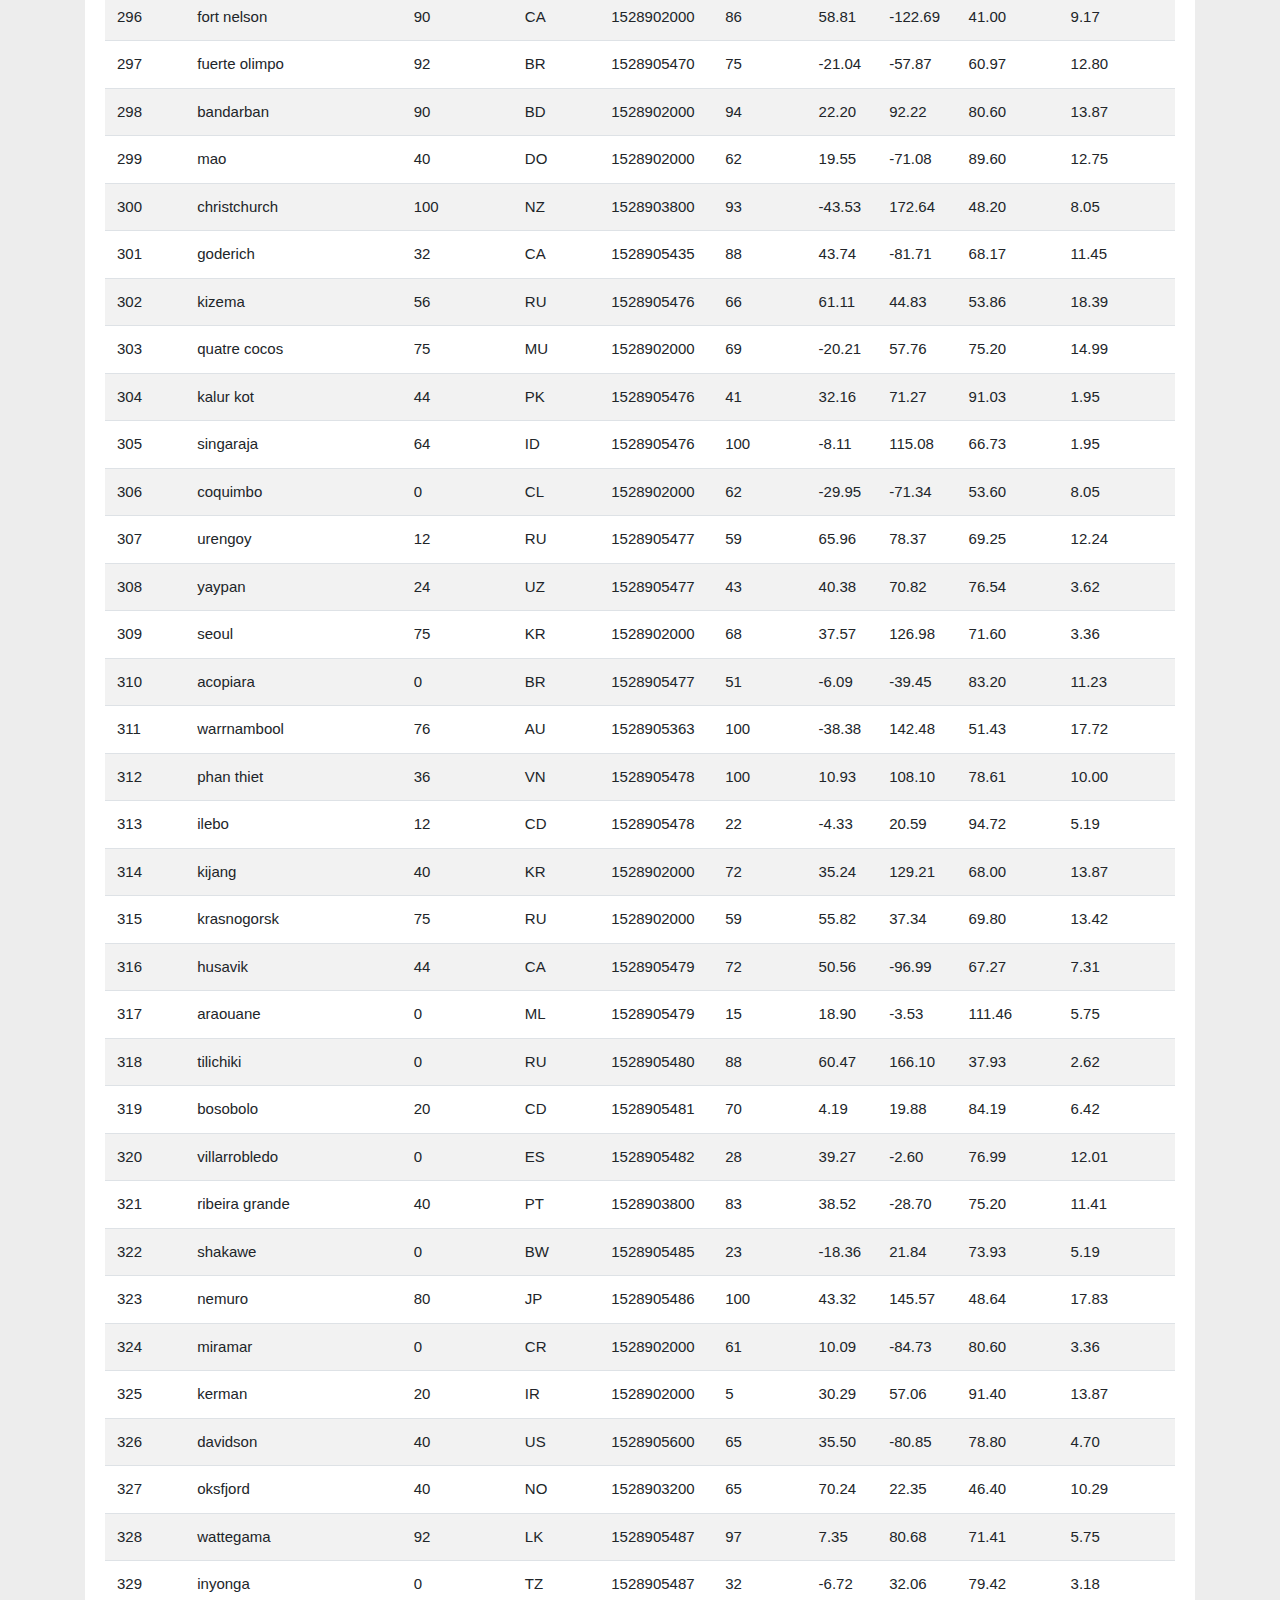
<file: WebVisualizations/data_settings.html>
<!doctype html>
<html lang="en">
  <head>
    <!-- Required meta tags -->
    <meta charset="utf-8">
    <meta name="viewport" content="width=device-width, initial-scale=1, shrink-to-fit=no">
    <title>Weather Dashboard</title>
    
    <!-- Bootstrap CSS -->
    <link rel="stylesheet" href="https://stackpath.bootstrapcdn.com/bootstrap/4.3.1/css/bootstrap.min.css" integrity="sha384-ggOyR0iXCbMQv3Xipma34MD+dH/1fQ784/j6cY/iJTQUOhcWr7x9JvoRxT2MZw1T" crossorigin="anonymous">
    
    <!--CSS Link-->
    <link rel="stylesheet" type="text/css" href="style.css">
    
  </head>
  <body>
    <!-- Navigation Section -->
    <div class="navigation">
      <nav class="navbar navbar-expand-lg navbar-light bg-light">
          <a class="navbar-brand" href="index.html">Latitude</a>
          <button class="navbar-toggler" type="button" data-toggle="collapse" data-target="#navbarNavDropdown" aria-controls="navbarNavDropdown" aria-expanded="false" aria-label="Toggle navigation">
            <span class="navbar-toggler-icon"></span>
          </button>
          <div class="collapse navbar-collapse" id="navbarNavDropdown">
            <ul class="navbar-nav ml-auto">
              <li class="nav-item dropdown">
                <a class="nav-link dropdown-toggle" href="#" id="navbarDropdownMenuLink" role="button" data-toggle="dropdown" aria-haspopup="true" aria-expanded="false">
                  Plots
                </a>
                <div class="dropdown-menu" aria-labelledby="navbarDropdownMenuLink">
                  <a class="dropdown-item" href="max_temperature.html">Maximum Temperature</a>
                  <a class="dropdown-item" href="humidity.html">Humidity</a>
                  <a class="dropdown-item" href="cloudiness.html">Cloudiness</a>
                  <a class="dropdown-item" href="wind_speed.html">Wind Speed</a>
                </div>
              </li>
              <li class="nav-item">
                  <a class="nav-link" href="comparison.html">Comparison</a>
                </li>
                <li class="nav-item">
                  <a class="nav-link" href="data.html">Data</a>
                </li>
            </ul>
          </div>
        </nav>
      </div>
    <!-- Content Section -->
    <div class="container">
      <div class="box">
        <h3 class="title">Data</h3>
        <hr>
        <p>The following table includes all of the data used in the project.</p>
        <br>

        <div class="table-responsive-lg"></div>
          <table class="table table-striped">
            <thead>
              <tr style="text-align: left;">
                <th>City_ID</th>
                <th>City</th>
                <th>Cloudiness</th>
                <th>Country</th>
                <th>Date</th>
                <th>Humidity</th>
                <th>Lat</th>
                <th>Lng</th>
                <th>Max Temp</th>
                <th>Wind Speed</th>
              </tr>
            </thead>
            <tbody>
              <tr>
                <td>0</td>
                <td>jacareacanga</td>
                <td>0</td>
                <td>BR</td>
                <td>1528902000</td>
                <td>62</td>
                <td>-6.22</td>
                <td>-57.76</td>
                <td>89.60</td>
                <td>6.93</td>
              </tr>
              <tr>
                <td>1</td>
                <td>kaitangata</td>
                <td>100</td>
                <td>NZ</td>
                <td>1528905304</td>
                <td>94</td>
                <td>-46.28</td>
                <td>169.85</td>
                <td>42.61</td>
                <td>5.64</td>
              </tr>
              <tr>
                <td>2</td>
                <td>goulburn</td>
                <td>20</td>
                <td>AU</td>
                <td>1528905078</td>
                <td>91</td>
                <td>-34.75</td>
                <td>149.72</td>
                <td>44.32</td>
                <td>10.11</td>
              </tr>
              <tr>
                <td>3</td>
                <td>lata</td>
                <td>76</td>
                <td>IN</td>
                <td>1528905305</td>
                <td>89</td>
                <td>30.78</td>
                <td>78.62</td>
                <td>59.89</td>
                <td>0.94</td>
              </tr>
              <tr>
                <td>4</td>
                <td>chokurdakh</td>
                <td>0</td>
                <td>RU</td>
                <td>1528905306</td>
                <td>88</td>
                <td>70.62</td>
                <td>147.90</td>
                <td>32.17</td>
                <td>2.95</td>
              </tr>
              <tr>
                <td>5</td>
                <td>martyush</td>
                <td>92</td>
                <td>RU</td>
                <td>1528905306</td>
                <td>94</td>
                <td>56.40</td>
                <td>61.89</td>
                <td>55.03</td>
                <td>9.33</td>
              </tr>
              <tr>
                <td>6</td>
                <td>hobart</td>
                <td>20</td>
                <td>AU</td>
                <td>1528902000</td>
                <td>87</td>
                <td>-42.88</td>
                <td>147.33</td>
                <td>44.60</td>
                <td>8.05</td>
              </tr>
              <tr>
                <td>7</td>
                <td>broken hill</td>
                <td>0</td>
                <td>AU</td>
                <td>1528905311</td>
                <td>88</td>
                <td>-31.97</td>
                <td>141.45</td>
                <td>44.50</td>
                <td>7.31</td>
              </tr>
              <tr>
                <td>8</td>
                <td>harnosand</td>
                <td>0</td>
                <td>SE</td>
                <td>1528903200</td>
                <td>44</td>
                <td>62.63</td>
                <td>17.94</td>
                <td>60.80</td>
                <td>13.87</td>
              </tr>
              <tr>
                <td>9</td>
                <td>tuatapere</td>
                <td>0</td>
                <td>NZ</td>
                <td>1528905312</td>
                <td>100</td>
                <td>-46.13</td>
                <td>167.69</td>
                <td>38.92</td>
                <td>3.40</td>
              </tr>
              <tr>
                <td>10</td>
                <td>puerto ayora</td>
                <td>90</td>
                <td>EC</td>
                <td>1528902000</td>
                <td>69</td>
                <td>-0.74</td>
                <td>-90.35</td>
                <td>77.00</td>
                <td>13.87</td>
              </tr>
              <tr>
                <td>11</td>
                <td>havre-saint-pierre</td>
                <td>75</td>
                <td>CA</td>
                <td>1528902000</td>
                <td>58</td>
                <td>50.23</td>
                <td>-63.60</td>
                <td>53.60</td>
                <td>19.46</td>
              </tr>
              <tr>
                <td>12</td>
                <td>punta arenas</td>
                <td>0</td>
                <td>CL</td>
                <td>1528902000</td>
                <td>100</td>
                <td>-53.16</td>
                <td>-70.91</td>
                <td>35.60</td>
                <td>9.17</td>
              </tr>
              <tr>
                <td>13</td>
                <td>tasiilaq</td>
                <td>75</td>
                <td>GL</td>
                <td>1528901400</td>
                <td>60</td>
                <td>65.61</td>
                <td>-37.64</td>
                <td>39.20</td>
                <td>2.24</td>
              </tr>
              <tr>
                <td>14</td>
                <td>chapais</td>
                <td>40</td>
                <td>CA</td>
                <td>1528902000</td>
                <td>38</td>
                <td>49.78</td>
                <td>-74.86</td>
                <td>59.00</td>
                <td>10.29</td>
              </tr>
              <tr>
                <td>15</td>
                <td>avarua</td>
                <td>40</td>
                <td>CK</td>
                <td>1528902000</td>
                <td>56</td>
                <td>-21.21</td>
                <td>-159.78</td>
                <td>73.40</td>
                <td>10.29</td>
              </tr>
              <tr>
                <td>16</td>
                <td>hofn</td>
                <td>75</td>
                <td>IS</td>
                <td>1528902000</td>
                <td>87</td>
                <td>64.25</td>
                <td>-15.21</td>
                <td>51.80</td>
                <td>8.05</td>
              </tr>
              <tr>
                <td>17</td>
                <td>yukamenskoye</td>
                <td>92</td>
                <td>RU</td>
                <td>1528905315</td>
                <td>98</td>
                <td>57.89</td>
                <td>52.24</td>
                <td>56.65</td>
                <td>10.22</td>
              </tr>
              <tr>
                <td>18</td>
                <td>khandbari</td>
                <td>80</td>
                <td>NP</td>
                <td>1528905315</td>
                <td>67</td>
                <td>27.38</td>
                <td>87.21</td>
                <td>44.59</td>
                <td>1.39</td>
              </tr>
              <tr>
                <td>19</td>
                <td>bethel</td>
                <td>1</td>
                <td>US</td>
                <td>1528901580</td>
                <td>93</td>
                <td>60.79</td>
                <td>-161.76</td>
                <td>44.60</td>
                <td>8.05</td>
              </tr>
              <tr>
                <td>20</td>
                <td>ushuaia</td>
                <td>75</td>
                <td>AR</td>
                <td>1528902000</td>
                <td>64</td>
                <td>-54.81</td>
                <td>-68.31</td>
                <td>41.00</td>
                <td>3.36</td>
              </tr>
              <tr>
                <td>21</td>
                <td>east london</td>
                <td>0</td>
                <td>ZA</td>
                <td>1528902000</td>
                <td>37</td>
                <td>-33.02</td>
                <td>27.91</td>
                <td>69.80</td>
                <td>5.82</td>
              </tr>
              <tr>
                <td>22</td>
                <td>bluff</td>
                <td>76</td>
                <td>AU</td>
                <td>1528905321</td>
                <td>76</td>
                <td>-23.58</td>
                <td>149.07</td>
                <td>61.96</td>
                <td>4.74</td>
              </tr>
              <tr>
                <td>23</td>
                <td>mount isa</td>
                <td>75</td>
                <td>AU</td>
                <td>1528902000</td>
                <td>100</td>
                <td>-20.73</td>
                <td>139.49</td>
                <td>64.40</td>
                <td>3.29</td>
              </tr>
              <tr>
                <td>24</td>
                <td>pevek</td>
                <td>0</td>
                <td>RU</td>
                <td>1528905321</td>
                <td>71</td>
                <td>69.70</td>
                <td>170.27</td>
                <td>36.94</td>
                <td>6.98</td>
              </tr>
              <tr>
                <td>25</td>
                <td>gao</td>
                <td>24</td>
                <td>ML</td>
                <td>1528905321</td>
                <td>16</td>
                <td>16.28</td>
                <td>-0.04</td>
                <td>110.02</td>
                <td>4.97</td>
              </tr>
              <tr>
                <td>26</td>
                <td>cabo san lucas</td>
                <td>75</td>
                <td>MX</td>
                <td>1528901160</td>
                <td>74</td>
                <td>22.89</td>
                <td>-109.91</td>
                <td>84.20</td>
                <td>10.29</td>
              </tr>
              <tr>
                <td>27</td>
                <td>sao filipe</td>
                <td>0</td>
                <td>CV</td>
                <td>1528905323</td>
                <td>88</td>
                <td>14.90</td>
                <td>-24.50</td>
                <td>75.73</td>
                <td>13.02</td>
              </tr>
              <tr>
                <td>28</td>
                <td>tiksi</td>
                <td>44</td>
                <td>RU</td>
                <td>1528905298</td>
                <td>58</td>
                <td>71.64</td>
                <td>128.87</td>
                <td>57.73</td>
                <td>10.11</td>
              </tr>
              <tr>
                <td>29</td>
                <td>busselton</td>
                <td>92</td>
                <td>AU</td>
                <td>1528905323</td>
                <td>100</td>
                <td>-33.64</td>
                <td>115.35</td>
                <td>60.43</td>
                <td>10.56</td>
              </tr>
              <tr>
                <td>30</td>
                <td>alofi</td>
                <td>76</td>
                <td>NU</td>
                <td>1528902000</td>
                <td>88</td>
                <td>-19.06</td>
                <td>-169.92</td>
                <td>71.60</td>
                <td>3.36</td>
              </tr>
              <tr>
                <td>31</td>
                <td>ola</td>
                <td>75</td>
                <td>RU</td>
                <td>1528902000</td>
                <td>100</td>
                <td>59.58</td>
                <td>151.30</td>
                <td>42.80</td>
                <td>7.76</td>
              </tr>
              <tr>
                <td>32</td>
                <td>atar</td>
                <td>20</td>
                <td>MR</td>
                <td>1528902000</td>
                <td>19</td>
                <td>20.52</td>
                <td>-13.05</td>
                <td>91.40</td>
                <td>9.17</td>
              </tr>
              <tr>
                <td>33</td>
                <td>rikitea</td>
                <td>0</td>
                <td>PF</td>
                <td>1528905325</td>
                <td>100</td>
                <td>-23.12</td>
                <td>-134.97</td>
                <td>73.57</td>
                <td>8.66</td>
              </tr>
              <tr>
                <td>34</td>
                <td>hermanus</td>
                <td>0</td>
                <td>ZA</td>
                <td>1528905325</td>
                <td>24</td>
                <td>-34.42</td>
                <td>19.24</td>
                <td>77.17</td>
                <td>8.66</td>
              </tr>
              <tr>
                <td>35</td>
                <td>ponta delgada</td>
                <td>75</td>
                <td>PT</td>
                <td>1528903800</td>
                <td>88</td>
                <td>37.73</td>
                <td>-25.67</td>
                <td>71.60</td>
                <td>12.75</td>
              </tr>
              <tr>
                <td>36</td>
                <td>bambari</td>
                <td>24</td>
                <td>CF</td>
                <td>1528905326</td>
                <td>84</td>
                <td>5.77</td>
                <td>20.68</td>
                <td>81.85</td>
                <td>7.65</td>
              </tr>
              <tr>
                <td>37</td>
                <td>cap malheureux</td>
                <td>75</td>
                <td>MU</td>
                <td>1528902000</td>
                <td>69</td>
                <td>-19.98</td>
                <td>57.61</td>
                <td>75.20</td>
                <td>14.99</td>
              </tr>
              <tr>
                <td>38</td>
                <td>puerto escondido</td>
                <td>75</td>
                <td>MX</td>
                <td>1528901100</td>
                <td>65</td>
                <td>15.86</td>
                <td>-97.07</td>
                <td>80.60</td>
                <td>3.36</td>
              </tr>
              <tr>
                <td>39</td>
                <td>qaanaaq</td>
                <td>32</td>
                <td>GL</td>
                <td>1528905330</td>
                <td>100</td>
                <td>77.48</td>
                <td>-69.36</td>
                <td>31.45</td>
                <td>6.31</td>
              </tr>
              <tr>
                <td>40</td>
                <td>new norfolk</td>
                <td>20</td>
                <td>AU</td>
                <td>1528902000</td>
                <td>87</td>
                <td>-42.78</td>
                <td>147.06</td>
                <td>44.60</td>
                <td>8.05</td>
              </tr>
              <tr>
                <td>41</td>
                <td>najran</td>
                <td>40</td>
                <td>SA</td>
                <td>1528902000</td>
                <td>13</td>
                <td>17.54</td>
                <td>44.22</td>
                <td>98.60</td>
                <td>11.41</td>
              </tr>
              <tr>
                <td>42</td>
                <td>isla mujeres</td>
                <td>90</td>
                <td>MX</td>
                <td>1528904340</td>
                <td>100</td>
                <td>21.23</td>
                <td>-86.73</td>
                <td>75.20</td>
                <td>16.11</td>
              </tr>
              <tr>
                <td>43</td>
                <td>mar del plata</td>
                <td>0</td>
                <td>AR</td>
                <td>1528905297</td>
                <td>100</td>
                <td>-46.43</td>
                <td>-67.52</td>
                <td>32.53</td>
                <td>7.31</td>
              </tr>
              <tr>
                <td>44</td>
                <td>provideniya</td>
                <td>0</td>
                <td>RU</td>
                <td>1528905332</td>
                <td>91</td>
                <td>64.42</td>
                <td>-173.23</td>
                <td>40.63</td>
                <td>10.78</td>
              </tr>
              <tr>
                <td>45</td>
                <td>jamestown</td>
                <td>12</td>
                <td>AU</td>
                <td>1528905333</td>
                <td>88</td>
                <td>-33.21</td>
                <td>138.60</td>
                <td>43.15</td>
                <td>10.89</td>
              </tr>
              <tr>
                <td>46</td>
                <td>medicine hat</td>
                <td>20</td>
                <td>CA</td>
                <td>1528902000</td>
                <td>34</td>
                <td>50.04</td>
                <td>-110.68</td>
                <td>66.20</td>
                <td>14.99</td>
              </tr>
              <tr>
                <td>47</td>
                <td>katsuura</td>
                <td>8</td>
                <td>JP</td>
                <td>1528905334</td>
                <td>88</td>
                <td>33.93</td>
                <td>134.50</td>
                <td>62.05</td>
                <td>7.54</td>
              </tr>
              <tr>
                <td>48</td>
                <td>aklavik</td>
                <td>20</td>
                <td>CA</td>
                <td>1528902000</td>
                <td>53</td>
                <td>68.22</td>
                <td>-135.01</td>
                <td>51.80</td>
                <td>11.41</td>
              </tr>
              <tr>
                <td>49</td>
                <td>tuktoyaktuk</td>
                <td>20</td>
                <td>CA</td>
                <td>1528902000</td>
                <td>61</td>
                <td>69.44</td>
                <td>-133.03</td>
                <td>46.40</td>
                <td>6.93</td>
              </tr>
              <tr>
                <td>50</td>
                <td>kapaa</td>
                <td>90</td>
                <td>US</td>
                <td>1528901760</td>
                <td>88</td>
                <td>22.08</td>
                <td>-159.32</td>
                <td>75.20</td>
                <td>14.99</td>
              </tr>
              <tr>
                <td>51</td>
                <td>mildura</td>
                <td>0</td>
                <td>AU</td>
                <td>1528905300</td>
                <td>92</td>
                <td>-34.18</td>
                <td>142.16</td>
                <td>45.67</td>
                <td>9.66</td>
              </tr>
              <tr>
                <td>52</td>
                <td>souillac</td>
                <td>75</td>
                <td>FR</td>
                <td>1528903800</td>
                <td>49</td>
                <td>45.60</td>
                <td>-0.60</td>
                <td>73.40</td>
                <td>10.29</td>
              </tr>
              <tr>
                <td>53</td>
                <td>lorengau</td>
                <td>100</td>
                <td>PG</td>
                <td>1528905336</td>
                <td>100</td>
                <td>-2.02</td>
                <td>147.27</td>
                <td>80.59</td>
                <td>3.85</td>
              </tr>
              <tr>
                <td>54</td>
                <td>praia</td>
                <td>20</td>
                <td>BR</td>
                <td>1528902000</td>
                <td>47</td>
                <td>-20.25</td>
                <td>-43.81</td>
                <td>82.40</td>
                <td>3.36</td>
              </tr>
              <tr>
                <td>55</td>
                <td>port alfred</td>
                <td>0</td>
                <td>ZA</td>
                <td>1528905338</td>
                <td>50</td>
                <td>-33.59</td>
                <td>26.89</td>
                <td>76.54</td>
                <td>7.20</td>
              </tr>
              <tr>
                <td>56</td>
                <td>barranca</td>
                <td>0</td>
                <td>PE</td>
                <td>1528905339</td>
                <td>98</td>
                <td>-10.75</td>
                <td>-77.76</td>
                <td>61.87</td>
                <td>9.89</td>
              </tr>
              <tr>
                <td>57</td>
                <td>nome</td>
                <td>40</td>
                <td>US</td>
                <td>1528902900</td>
                <td>70</td>
                <td>30.04</td>
                <td>-94.42</td>
                <td>87.80</td>
                <td>3.36</td>
              </tr>
              <tr>
                <td>58</td>
                <td>matay</td>
                <td>0</td>
                <td>EG</td>
                <td>1528905339</td>
                <td>23</td>
                <td>28.42</td>
                <td>30.79</td>
                <td>97.69</td>
                <td>6.98</td>
              </tr>
              <tr>
                <td>59</td>
                <td>saskylakh</td>
                <td>48</td>
                <td>RU</td>
                <td>1528905339</td>
                <td>55</td>
                <td>71.97</td>
                <td>114.09</td>
                <td>59.53</td>
                <td>5.86</td>
              </tr>
              <tr>
                <td>60</td>
                <td>itarema</td>
                <td>0</td>
                <td>BR</td>
                <td>1528905340</td>
                <td>61</td>
                <td>-2.92</td>
                <td>-39.92</td>
                <td>88.33</td>
                <td>12.57</td>
              </tr>
              <tr>
                <td>61</td>
                <td>butaritari</td>
                <td>56</td>
                <td>KI</td>
                <td>1528905340</td>
                <td>100</td>
                <td>3.07</td>
                <td>172.79</td>
                <td>81.13</td>
                <td>7.31</td>
              </tr>
              <tr>
                <td>62</td>
                <td>peniche</td>
                <td>20</td>
                <td>PT</td>
                <td>1528903800</td>
                <td>64</td>
                <td>39.36</td>
                <td>-9.38</td>
                <td>75.20</td>
                <td>12.75</td>
              </tr>
              <tr>
                <td>63</td>
                <td>beloha</td>
                <td>0</td>
                <td>MG</td>
                <td>1528905340</td>
                <td>57</td>
                <td>-25.17</td>
                <td>45.06</td>
                <td>71.95</td>
                <td>16.37</td>
              </tr>
              <tr>
                <td>64</td>
                <td>anadyr</td>
                <td>0</td>
                <td>RU</td>
                <td>1528902000</td>
                <td>57</td>
                <td>64.73</td>
                <td>177.51</td>
                <td>48.20</td>
                <td>4.47</td>
              </tr>
              <tr>
                <td>65</td>
                <td>luderitz</td>
                <td>12</td>
                <td>NaN</td>
                <td>1528905342</td>
                <td>64</td>
                <td>-26.65</td>
                <td>15.16</td>
                <td>64.03</td>
                <td>17.38</td>
              </tr>
              <tr>
                <td>66</td>
                <td>rochester</td>
                <td>1</td>
                <td>US</td>
                <td>1528902960</td>
                <td>37</td>
                <td>44.02</td>
                <td>-92.46</td>
                <td>73.40</td>
                <td>6.93</td>
              </tr>
              <tr>
                <td>67</td>
                <td>bosaso</td>
                <td>0</td>
                <td>SO</td>
                <td>1528905347</td>
                <td>86</td>
                <td>11.28</td>
                <td>49.18</td>
                <td>89.77</td>
                <td>3.96</td>
              </tr>
              <tr>
                <td>68</td>
                <td>faanui</td>
                <td>0</td>
                <td>PF</td>
                <td>1528905347</td>
                <td>100</td>
                <td>-16.48</td>
                <td>-151.75</td>
                <td>79.96</td>
                <td>11.79</td>
              </tr>
              <tr>
                <td>69</td>
                <td>grindavik</td>
                <td>75</td>
                <td>IS</td>
                <td>1528902000</td>
                <td>70</td>
                <td>63.84</td>
                <td>-22.43</td>
                <td>48.20</td>
                <td>5.82</td>
              </tr>
              <tr>
                <td>70</td>
                <td>margate</td>
                <td>20</td>
                <td>AU</td>
                <td>1528902000</td>
                <td>87</td>
                <td>-43.03</td>
                <td>147.26</td>
                <td>44.60</td>
                <td>8.05</td>
              </tr>
              <tr>
                <td>71</td>
                <td>marsh harbour</td>
                <td>88</td>
                <td>BS</td>
                <td>1528905349</td>
                <td>95</td>
                <td>26.54</td>
                <td>-77.06</td>
                <td>82.39</td>
                <td>10.00</td>
              </tr>
              <tr>
                <td>72</td>
                <td>comodoro rivadavia</td>
                <td>40</td>
                <td>AR</td>
                <td>1528902000</td>
                <td>60</td>
                <td>-45.87</td>
                <td>-67.48</td>
                <td>42.80</td>
                <td>9.17</td>
              </tr>
              <tr>
                <td>73</td>
                <td>upernavik</td>
                <td>92</td>
                <td>GL</td>
                <td>1528905350</td>
                <td>100</td>
                <td>72.79</td>
                <td>-56.15</td>
                <td>29.29</td>
                <td>3.74</td>
              </tr>
              <tr>
                <td>74</td>
                <td>uige</td>
                <td>0</td>
                <td>AO</td>
                <td>1528905350</td>
                <td>29</td>
                <td>-7.61</td>
                <td>15.06</td>
                <td>86.80</td>
                <td>3.18</td>
              </tr>
              <tr>
                <td>75</td>
                <td>bredasdorp</td>
                <td>0</td>
                <td>ZA</td>
                <td>1528902000</td>
                <td>23</td>
                <td>-34.53</td>
                <td>20.04</td>
                <td>82.40</td>
                <td>5.82</td>
              </tr>
              <tr>
                <td>76</td>
                <td>bodden town</td>
                <td>40</td>
                <td>KY</td>
                <td>1528902000</td>
                <td>78</td>
                <td>19.28</td>
                <td>-81.25</td>
                <td>80.60</td>
                <td>16.11</td>
              </tr>
              <tr>
                <td>77</td>
                <td>guerrero negro</td>
                <td>44</td>
                <td>MX</td>
                <td>1528905350</td>
                <td>88</td>
                <td>27.97</td>
                <td>-114.04</td>
                <td>63.85</td>
                <td>3.74</td>
              </tr>
              <tr>
                <td>78</td>
                <td>bilma</td>
                <td>0</td>
                <td>NE</td>
                <td>1528905351</td>
                <td>12</td>
                <td>18.69</td>
                <td>12.92</td>
                <td>110.47</td>
                <td>4.63</td>
              </tr>
              <tr>
                <td>79</td>
                <td>carnarvon</td>
                <td>0</td>
                <td>ZA</td>
                <td>1528905351</td>
                <td>30</td>
                <td>-30.97</td>
                <td>22.13</td>
                <td>60.43</td>
                <td>14.25</td>
              </tr>
              <tr>
                <td>80</td>
                <td>ponta do sol</td>
                <td>12</td>
                <td>BR</td>
                <td>1528905352</td>
                <td>72</td>
                <td>-20.63</td>
                <td>-46.00</td>
                <td>78.25</td>
                <td>3.96</td>
              </tr>
              <tr>
                <td>81</td>
                <td>vila franca do campo</td>
                <td>75</td>
                <td>PT</td>
                <td>1528903800</td>
                <td>88</td>
                <td>37.72</td>
                <td>-25.43</td>
                <td>71.60</td>
                <td>12.75</td>
              </tr>
              <tr>
                <td>82</td>
                <td>puerto del rosario</td>
                <td>20</td>
                <td>ES</td>
                <td>1528903800</td>
                <td>60</td>
                <td>28.50</td>
                <td>-13.86</td>
                <td>73.40</td>
                <td>17.22</td>
              </tr>
              <tr>
                <td>83</td>
                <td>sitka</td>
                <td>20</td>
                <td>US</td>
                <td>1528905353</td>
                <td>92</td>
                <td>37.17</td>
                <td>-99.65</td>
                <td>74.02</td>
                <td>5.97</td>
              </tr>
              <tr>
                <td>84</td>
                <td>camacha</td>
                <td>75</td>
                <td>PT</td>
                <td>1528903800</td>
                <td>72</td>
                <td>33.08</td>
                <td>-16.33</td>
                <td>68.00</td>
                <td>16.11</td>
              </tr>
              <tr>
                <td>85</td>
                <td>saint-philippe</td>
                <td>1</td>
                <td>CA</td>
                <td>1528902900</td>
                <td>54</td>
                <td>45.36</td>
                <td>-73.48</td>
                <td>78.80</td>
                <td>11.41</td>
              </tr>
              <tr>
                <td>86</td>
                <td>port blair</td>
                <td>92</td>
                <td>IN</td>
                <td>1528905357</td>
                <td>97</td>
                <td>11.67</td>
                <td>92.75</td>
                <td>84.37</td>
                <td>25.10</td>
              </tr>
              <tr>
                <td>87</td>
                <td>albany</td>
                <td>90</td>
                <td>US</td>
                <td>1528903860</td>
                <td>68</td>
                <td>42.65</td>
                <td>-73.75</td>
                <td>69.80</td>
                <td>3.36</td>
              </tr>
              <tr>
                <td>88</td>
                <td>barrow</td>
                <td>88</td>
                <td>AR</td>
                <td>1528905182</td>
                <td>72</td>
                <td>-38.31</td>
                <td>-60.23</td>
                <td>50.26</td>
                <td>8.21</td>
              </tr>
              <tr>
                <td>89</td>
                <td>qorveh</td>
                <td>92</td>
                <td>IR</td>
                <td>1528905357</td>
                <td>22</td>
                <td>35.17</td>
                <td>47.80</td>
                <td>76.72</td>
                <td>3.18</td>
              </tr>
              <tr>
                <td>90</td>
                <td>san jeronimo</td>
                <td>90</td>
                <td>PE</td>
                <td>1528902000</td>
                <td>81</td>
                <td>-13.65</td>
                <td>-73.37</td>
                <td>46.40</td>
                <td>2.39</td>
              </tr>
              <tr>
                <td>91</td>
                <td>mataura</td>
                <td>24</td>
                <td>NZ</td>
                <td>1528905299</td>
                <td>79</td>
                <td>-46.19</td>
                <td>168.86</td>
                <td>25.69</td>
                <td>3.18</td>
              </tr>
              <tr>
                <td>92</td>
                <td>buala</td>
                <td>64</td>
                <td>SB</td>
                <td>1528905359</td>
                <td>100</td>
                <td>-8.15</td>
                <td>159.59</td>
                <td>78.70</td>
                <td>4.18</td>
              </tr>
              <tr>
                <td>93</td>
                <td>eyl</td>
                <td>20</td>
                <td>SO</td>
                <td>1528905359</td>
                <td>57</td>
                <td>7.98</td>
                <td>49.82</td>
                <td>86.62</td>
                <td>22.41</td>
              </tr>
              <tr>
                <td>94</td>
                <td>abu dhabi</td>
                <td>0</td>
                <td>AE</td>
                <td>1528902000</td>
                <td>29</td>
                <td>24.47</td>
                <td>54.37</td>
                <td>98.60</td>
                <td>16.11</td>
              </tr>
              <tr>
                <td>95</td>
                <td>tahe</td>
                <td>92</td>
                <td>CN</td>
                <td>1528905359</td>
                <td>98</td>
                <td>52.34</td>
                <td>124.71</td>
                <td>51.43</td>
                <td>2.17</td>
              </tr>
              <tr>
                <td>96</td>
                <td>chuy</td>
                <td>80</td>
                <td>UY</td>
                <td>1528905099</td>
                <td>93</td>
                <td>-33.69</td>
                <td>-53.46</td>
                <td>52.87</td>
                <td>28.90</td>
              </tr>
              <tr>
                <td>97</td>
                <td>dzerzhinskoye</td>
                <td>8</td>
                <td>RU</td>
                <td>1528905360</td>
                <td>69</td>
                <td>56.84</td>
                <td>95.22</td>
                <td>65.11</td>
                <td>3.85</td>
              </tr>
              <tr>
                <td>98</td>
                <td>vanavara</td>
                <td>0</td>
                <td>RU</td>
                <td>1528905360</td>
                <td>50</td>
                <td>60.35</td>
                <td>102.28</td>
                <td>64.21</td>
                <td>5.64</td>
              </tr>
              <tr>
                <td>99</td>
                <td>muros</td>
                <td>40</td>
                <td>ES</td>
                <td>1528903800</td>
                <td>72</td>
                <td>42.77</td>
                <td>-9.06</td>
                <td>66.20</td>
                <td>10.29</td>
              </tr>
              <tr>
                <td>100</td>
                <td>auchel</td>
                <td>0</td>
                <td>FR</td>
                <td>1528903800</td>
                <td>49</td>
                <td>50.51</td>
                <td>2.47</td>
                <td>68.00</td>
                <td>3.36</td>
              </tr>
              <tr>
                <td>101</td>
                <td>bubaque</td>
                <td>40</td>
                <td>GW</td>
                <td>1528902000</td>
                <td>55</td>
                <td>11.28</td>
                <td>-15.83</td>
                <td>91.40</td>
                <td>11.41</td>
              </tr>
              <tr>
                <td>102</td>
                <td>khatanga</td>
                <td>8</td>
                <td>RU</td>
                <td>1528905361</td>
                <td>65</td>
                <td>71.98</td>
                <td>102.47</td>
                <td>60.97</td>
                <td>4.63</td>
              </tr>
              <tr>
                <td>103</td>
                <td>los banos</td>
                <td>1</td>
                <td>US</td>
                <td>1528904100</td>
                <td>67</td>
                <td>37.06</td>
                <td>-120.85</td>
                <td>75.20</td>
                <td>4.74</td>
              </tr>
              <tr>
                <td>104</td>
                <td>labuhan</td>
                <td>12</td>
                <td>ID</td>
                <td>1528905361</td>
                <td>95</td>
                <td>-2.54</td>
                <td>115.51</td>
                <td>72.94</td>
                <td>1.83</td>
              </tr>
              <tr>
                <td>105</td>
                <td>saint-paul</td>
                <td>75</td>
                <td>FR</td>
                <td>1528903800</td>
                <td>56</td>
                <td>45.22</td>
                <td>1.90</td>
                <td>68.00</td>
                <td>14.99</td>
              </tr>
              <tr>
                <td>106</td>
                <td>petatlan</td>
                <td>90</td>
                <td>MX</td>
                <td>1528901220</td>
                <td>74</td>
                <td>17.52</td>
                <td>-101.27</td>
                <td>84.20</td>
                <td>1.83</td>
              </tr>
              <tr>
                <td>107</td>
                <td>baykit</td>
                <td>36</td>
                <td>RU</td>
                <td>1528905366</td>
                <td>68</td>
                <td>61.68</td>
                <td>96.39</td>
                <td>63.94</td>
                <td>4.29</td>
              </tr>
              <tr>
                <td>108</td>
                <td>dalby</td>
                <td>75</td>
                <td>AU</td>
                <td>1528902000</td>
                <td>93</td>
                <td>-27.18</td>
                <td>151.26</td>
                <td>53.60</td>
                <td>2.24</td>
              </tr>
              <tr>
                <td>109</td>
                <td>yellowknife</td>
                <td>90</td>
                <td>CA</td>
                <td>1528902540</td>
                <td>93</td>
                <td>62.45</td>
                <td>-114.38</td>
                <td>46.40</td>
                <td>8.05</td>
              </tr>
              <tr>
                <td>110</td>
                <td>hilo</td>
                <td>75</td>
                <td>US</td>
                <td>1528901580</td>
                <td>88</td>
                <td>19.71</td>
                <td>-155.08</td>
                <td>66.20</td>
                <td>5.82</td>
              </tr>
              <tr>
                <td>111</td>
                <td>turukhansk</td>
                <td>36</td>
                <td>RU</td>
                <td>1528905297</td>
                <td>76</td>
                <td>65.80</td>
                <td>87.96</td>
                <td>66.37</td>
                <td>6.42</td>
              </tr>
              <tr>
                <td>112</td>
                <td>dingle</td>
                <td>68</td>
                <td>PH</td>
                <td>1528905368</td>
                <td>82</td>
                <td>11.00</td>
                <td>122.67</td>
                <td>79.96</td>
                <td>8.21</td>
              </tr>
              <tr>
                <td>113</td>
                <td>dillon</td>
                <td>1</td>
                <td>US</td>
                <td>1528901580</td>
                <td>44</td>
                <td>45.22</td>
                <td>-112.64</td>
                <td>57.20</td>
                <td>5.82</td>
              </tr>
              <tr>
                <td>114</td>
                <td>labytnangi</td>
                <td>64</td>
                <td>RU</td>
                <td>1528905370</td>
                <td>75</td>
                <td>66.66</td>
                <td>66.39</td>
                <td>47.11</td>
                <td>17.49</td>
              </tr>
              <tr>
                <td>115</td>
                <td>gigmoto</td>
                <td>36</td>
                <td>PH</td>
                <td>1528905370</td>
                <td>98</td>
                <td>13.78</td>
                <td>124.39</td>
                <td>83.56</td>
                <td>17.60</td>
              </tr>
              <tr>
                <td>116</td>
                <td>nouakchott</td>
                <td>68</td>
                <td>MR</td>
                <td>1528905371</td>
                <td>76</td>
                <td>18.08</td>
                <td>-15.98</td>
                <td>76.72</td>
                <td>1.39</td>
              </tr>
              <tr>
                <td>117</td>
                <td>rumoi</td>
                <td>92</td>
                <td>JP</td>
                <td>1528905371</td>
                <td>100</td>
                <td>43.93</td>
                <td>141.67</td>
                <td>44.41</td>
                <td>8.10</td>
              </tr>
              <tr>
                <td>118</td>
                <td>dikson</td>
                <td>32</td>
                <td>RU</td>
                <td>1528905373</td>
                <td>100</td>
                <td>73.51</td>
                <td>80.55</td>
                <td>31.09</td>
                <td>13.13</td>
              </tr>
              <tr>
                <td>119</td>
                <td>chinsali</td>
                <td>0</td>
                <td>ZM</td>
                <td>1528905377</td>
                <td>36</td>
                <td>-10.55</td>
                <td>32.07</td>
                <td>73.39</td>
                <td>9.22</td>
              </tr>
              <tr>
                <td>120</td>
                <td>georgetown</td>
                <td>75</td>
                <td>GY</td>
                <td>1528902000</td>
                <td>78</td>
                <td>6.80</td>
                <td>-58.16</td>
                <td>82.40</td>
                <td>9.17</td>
              </tr>
              <tr>
                <td>121</td>
                <td>tooele</td>
                <td>1</td>
                <td>US</td>
                <td>1528902900</td>
                <td>35</td>
                <td>40.53</td>
                <td>-112.30</td>
                <td>73.40</td>
                <td>9.17</td>
              </tr>
              <tr>
                <td>122</td>
                <td>nikolskoye</td>
                <td>40</td>
                <td>RU</td>
                <td>1528902000</td>
                <td>41</td>
                <td>59.70</td>
                <td>30.79</td>
                <td>60.80</td>
                <td>4.47</td>
              </tr>
              <tr>
                <td>123</td>
                <td>bodo</td>
                <td>80</td>
                <td>CI</td>
                <td>1528905379</td>
                <td>66</td>
                <td>5.91</td>
                <td>-4.68</td>
                <td>87.70</td>
                <td>8.21</td>
              </tr>
              <tr>
                <td>124</td>
                <td>minador do negrao</td>
                <td>32</td>
                <td>BR</td>
                <td>1528905379</td>
                <td>80</td>
                <td>-9.31</td>
                <td>-36.86</td>
                <td>76.81</td>
                <td>13.24</td>
              </tr>
              <tr>
                <td>125</td>
                <td>sambava</td>
                <td>88</td>
                <td>MG</td>
                <td>1528905379</td>
                <td>100</td>
                <td>-14.27</td>
                <td>50.17</td>
                <td>77.35</td>
                <td>19.73</td>
              </tr>
              <tr>
                <td>126</td>
                <td>yerbogachen</td>
                <td>0</td>
                <td>RU</td>
                <td>1528905380</td>
                <td>44</td>
                <td>61.28</td>
                <td>108.01</td>
                <td>64.93</td>
                <td>7.43</td>
              </tr>
              <tr>
                <td>127</td>
                <td>kahului</td>
                <td>1</td>
                <td>US</td>
                <td>1528901760</td>
                <td>93</td>
                <td>20.89</td>
                <td>-156.47</td>
                <td>66.20</td>
                <td>3.36</td>
              </tr>
              <tr>
                <td>128</td>
                <td>clyde river</td>
                <td>75</td>
                <td>CA</td>
                <td>1528902660</td>
                <td>100</td>
                <td>70.47</td>
                <td>-68.59</td>
                <td>35.60</td>
                <td>21.92</td>
              </tr>
              <tr>
                <td>129</td>
                <td>ancud</td>
                <td>20</td>
                <td>CL</td>
                <td>1528905381</td>
                <td>90</td>
                <td>-41.87</td>
                <td>-73.83</td>
                <td>39.10</td>
                <td>2.73</td>
              </tr>
              <tr>
                <td>130</td>
                <td>beringovskiy</td>
                <td>0</td>
                <td>RU</td>
                <td>1528905381</td>
                <td>88</td>
                <td>63.05</td>
                <td>179.32</td>
                <td>39.37</td>
                <td>3.40</td>
              </tr>
              <tr>
                <td>131</td>
                <td>majene</td>
                <td>32</td>
                <td>ID</td>
                <td>1528905382</td>
                <td>100</td>
                <td>-3.54</td>
                <td>118.97</td>
                <td>81.85</td>
                <td>11.01</td>
              </tr>
              <tr>
                <td>132</td>
                <td>ahar</td>
                <td>36</td>
                <td>IR</td>
                <td>1528905382</td>
                <td>62</td>
                <td>38.48</td>
                <td>47.07</td>
                <td>62.77</td>
                <td>3.74</td>
              </tr>
              <tr>
                <td>133</td>
                <td>ilhabela</td>
                <td>80</td>
                <td>BR</td>
                <td>1528905382</td>
                <td>98</td>
                <td>-23.78</td>
                <td>-45.36</td>
                <td>72.85</td>
                <td>2.28</td>
              </tr>
              <tr>
                <td>134</td>
                <td>listvyagi</td>
                <td>0</td>
                <td>RU</td>
                <td>1528905382</td>
                <td>78</td>
                <td>53.68</td>
                <td>86.95</td>
                <td>65.11</td>
                <td>2.06</td>
              </tr>
              <tr>
                <td>135</td>
                <td>skjervoy</td>
                <td>40</td>
                <td>NO</td>
                <td>1528903200</td>
                <td>65</td>
                <td>70.03</td>
                <td>20.97</td>
                <td>44.60</td>
                <td>10.29</td>
              </tr>
              <tr>
                <td>136</td>
                <td>cape town</td>
                <td>0</td>
                <td>ZA</td>
                <td>1528902000</td>
                <td>35</td>
                <td>-33.93</td>
                <td>18.42</td>
                <td>73.40</td>
                <td>9.17</td>
              </tr>
              <tr>
                <td>137</td>
                <td>iqaluit</td>
                <td>90</td>
                <td>CA</td>
                <td>1528902000</td>
                <td>96</td>
                <td>63.75</td>
                <td>-68.52</td>
                <td>35.60</td>
                <td>20.80</td>
              </tr>
              <tr>
                <td>138</td>
                <td>fort-shevchenko</td>
                <td>0</td>
                <td>KZ</td>
                <td>1528905387</td>
                <td>59</td>
                <td>44.51</td>
                <td>50.26</td>
                <td>74.20</td>
                <td>3.62</td>
              </tr>
              <tr>
                <td>139</td>
                <td>severo-kurilsk</td>
                <td>92</td>
                <td>RU</td>
                <td>1528905387</td>
                <td>100</td>
                <td>50.68</td>
                <td>156.12</td>
                <td>38.02</td>
                <td>16.26</td>
              </tr>
              <tr>
                <td>140</td>
                <td>arraial do cabo</td>
                <td>0</td>
                <td>BR</td>
                <td>1528905600</td>
                <td>65</td>
                <td>-22.97</td>
                <td>-42.02</td>
                <td>80.60</td>
                <td>4.70</td>
              </tr>
              <tr>
                <td>141</td>
                <td>torbay</td>
                <td>90</td>
                <td>CA</td>
                <td>1528903560</td>
                <td>93</td>
                <td>47.66</td>
                <td>-52.73</td>
                <td>50.00</td>
                <td>19.46</td>
              </tr>
              <tr>
                <td>142</td>
                <td>ahipara</td>
                <td>88</td>
                <td>NZ</td>
                <td>1528905388</td>
                <td>91</td>
                <td>-35.17</td>
                <td>173.16</td>
                <td>56.65</td>
                <td>9.66</td>
              </tr>
              <tr>
                <td>143</td>
                <td>bandarbeyla</td>
                <td>0</td>
                <td>SO</td>
                <td>1528905389</td>
                <td>79</td>
                <td>9.49</td>
                <td>50.81</td>
                <td>79.15</td>
                <td>32.93</td>
              </tr>
              <tr>
                <td>144</td>
                <td>vuktyl</td>
                <td>92</td>
                <td>RU</td>
                <td>1528905389</td>
                <td>96</td>
                <td>63.86</td>
                <td>57.31</td>
                <td>52.60</td>
                <td>7.43</td>
              </tr>
              <tr>
                <td>145</td>
                <td>caravelas</td>
                <td>0</td>
                <td>BR</td>
                <td>1528905390</td>
                <td>98</td>
                <td>-17.73</td>
                <td>-39.27</td>
                <td>77.62</td>
                <td>10.45</td>
              </tr>
              <tr>
                <td>146</td>
                <td>waipawa</td>
                <td>92</td>
                <td>NZ</td>
                <td>1528905390</td>
                <td>94</td>
                <td>-39.94</td>
                <td>176.59</td>
                <td>50.89</td>
                <td>9.44</td>
              </tr>
              <tr>
                <td>147</td>
                <td>khomutovo</td>
                <td>0</td>
                <td>RU</td>
                <td>1528905390</td>
                <td>65</td>
                <td>52.85</td>
                <td>37.45</td>
                <td>72.31</td>
                <td>5.97</td>
              </tr>
              <tr>
                <td>148</td>
                <td>acajutla</td>
                <td>40</td>
                <td>SV</td>
                <td>1528901400</td>
                <td>79</td>
                <td>13.59</td>
                <td>-89.83</td>
                <td>84.20</td>
                <td>1.12</td>
              </tr>
              <tr>
                <td>149</td>
                <td>buritis</td>
                <td>0</td>
                <td>BR</td>
                <td>1528905391</td>
                <td>53</td>
                <td>-15.62</td>
                <td>-46.42</td>
                <td>83.74</td>
                <td>6.87</td>
              </tr>
              <tr>
                <td>150</td>
                <td>meulaboh</td>
                <td>48</td>
                <td>ID</td>
                <td>1528905392</td>
                <td>100</td>
                <td>4.14</td>
                <td>96.13</td>
                <td>82.03</td>
                <td>3.40</td>
              </tr>
              <tr>
                <td>151</td>
                <td>vaini</td>
                <td>100</td>
                <td>IN</td>
                <td>1528905392</td>
                <td>98</td>
                <td>15.34</td>
                <td>74.49</td>
                <td>70.42</td>
                <td>4.29</td>
              </tr>
              <tr>
                <td>152</td>
                <td>teya</td>
                <td>75</td>
                <td>MX</td>
                <td>1528901400</td>
                <td>66</td>
                <td>21.05</td>
                <td>-89.07</td>
                <td>86.00</td>
                <td>13.87</td>
              </tr>
              <tr>
                <td>153</td>
                <td>bambous virieux</td>
                <td>75</td>
                <td>MU</td>
                <td>1528902000</td>
                <td>69</td>
                <td>-20.34</td>
                <td>57.76</td>
                <td>75.20</td>
                <td>14.99</td>
              </tr>
              <tr>
                <td>154</td>
                <td>zaragoza</td>
                <td>20</td>
                <td>ES</td>
                <td>1528903800</td>
                <td>49</td>
                <td>41.65</td>
                <td>-0.88</td>
                <td>77.00</td>
                <td>28.86</td>
              </tr>
              <tr>
                <td>155</td>
                <td>thompson</td>
                <td>75</td>
                <td>CA</td>
                <td>1528902600</td>
                <td>76</td>
                <td>55.74</td>
                <td>-97.86</td>
                <td>57.20</td>
                <td>3.36</td>
              </tr>
              <tr>
                <td>156</td>
                <td>kodiak</td>
                <td>1</td>
                <td>US</td>
                <td>1528901580</td>
                <td>50</td>
                <td>39.95</td>
                <td>-94.76</td>
                <td>75.20</td>
                <td>13.87</td>
              </tr>
              <tr>
                <td>157</td>
                <td>nsanje</td>
                <td>92</td>
                <td>MZ</td>
                <td>1528905397</td>
                <td>84</td>
                <td>-16.92</td>
                <td>35.26</td>
                <td>70.33</td>
                <td>4.18</td>
              </tr>
              <tr>
                <td>158</td>
                <td>the pas</td>
                <td>1</td>
                <td>CA</td>
                <td>1528902000</td>
                <td>63</td>
                <td>53.82</td>
                <td>-101.24</td>
                <td>60.80</td>
                <td>10.29</td>
              </tr>
              <tr>
                <td>159</td>
                <td>masalli</td>
                <td>12</td>
                <td>KR</td>
                <td>1528902000</td>
                <td>77</td>
                <td>34.80</td>
                <td>126.66</td>
                <td>68.00</td>
                <td>9.17</td>
              </tr>
              <tr>
                <td>160</td>
                <td>talnakh</td>
                <td>20</td>
                <td>RU</td>
                <td>1528905398</td>
                <td>100</td>
                <td>69.49</td>
                <td>88.39</td>
                <td>42.79</td>
                <td>3.18</td>
              </tr>
              <tr>
                <td>161</td>
                <td>ilulissat</td>
                <td>90</td>
                <td>GL</td>
                <td>1528901400</td>
                <td>97</td>
                <td>69.22</td>
                <td>-51.10</td>
                <td>32.00</td>
                <td>4.70</td>
              </tr>
              <tr>
                <td>162</td>
                <td>vallenar</td>
                <td>0</td>
                <td>CL</td>
                <td>1528905399</td>
                <td>56</td>
                <td>-28.58</td>
                <td>-70.76</td>
                <td>54.40</td>
                <td>1.28</td>
              </tr>
              <tr>
                <td>163</td>
                <td>cap-aux-meules</td>
                <td>40</td>
                <td>CA</td>
                <td>1528902000</td>
                <td>62</td>
                <td>47.38</td>
                <td>-61.86</td>
                <td>51.80</td>
                <td>20.80</td>
              </tr>
              <tr>
                <td>164</td>
                <td>san quintin</td>
                <td>90</td>
                <td>PH</td>
                <td>1528902000</td>
                <td>100</td>
                <td>17.54</td>
                <td>120.52</td>
                <td>77.00</td>
                <td>13.87</td>
              </tr>
              <tr>
                <td>165</td>
                <td>victoria</td>
                <td>75</td>
                <td>BN</td>
                <td>1528902000</td>
                <td>94</td>
                <td>5.28</td>
                <td>115.24</td>
                <td>80.60</td>
                <td>1.12</td>
              </tr>
              <tr>
                <td>166</td>
                <td>okhotsk</td>
                <td>12</td>
                <td>RU</td>
                <td>1528905400</td>
                <td>100</td>
                <td>59.36</td>
                <td>143.24</td>
                <td>38.02</td>
                <td>2.17</td>
              </tr>
              <tr>
                <td>167</td>
                <td>bonavista</td>
                <td>92</td>
                <td>CA</td>
                <td>1528905401</td>
                <td>82</td>
                <td>48.65</td>
                <td>-53.11</td>
                <td>46.57</td>
                <td>22.97</td>
              </tr>
              <tr>
                <td>168</td>
                <td>manokwari</td>
                <td>80</td>
                <td>ID</td>
                <td>1528905401</td>
                <td>100</td>
                <td>-0.87</td>
                <td>134.08</td>
                <td>78.07</td>
                <td>8.10</td>
              </tr>
              <tr>
                <td>169</td>
                <td>lebu</td>
                <td>92</td>
                <td>ET</td>
                <td>1528905404</td>
                <td>100</td>
                <td>8.96</td>
                <td>38.73</td>
                <td>55.30</td>
                <td>0.72</td>
              </tr>
              <tr>
                <td>170</td>
                <td>qostanay</td>
                <td>75</td>
                <td>KZ</td>
                <td>1528902000</td>
                <td>54</td>
                <td>53.17</td>
                <td>63.58</td>
                <td>59.00</td>
                <td>6.71</td>
              </tr>
              <tr>
                <td>171</td>
                <td>victor harbor</td>
                <td>75</td>
                <td>AU</td>
                <td>1528902000</td>
                <td>82</td>
                <td>-35.55</td>
                <td>138.62</td>
                <td>55.40</td>
                <td>17.22</td>
              </tr>
              <tr>
                <td>172</td>
                <td>kamenka</td>
                <td>12</td>
                <td>RU</td>
                <td>1528905405</td>
                <td>98</td>
                <td>53.19</td>
                <td>44.05</td>
                <td>61.60</td>
                <td>9.44</td>
              </tr>
              <tr>
                <td>173</td>
                <td>cherskiy</td>
                <td>8</td>
                <td>RU</td>
                <td>1528905405</td>
                <td>48</td>
                <td>68.75</td>
                <td>161.30</td>
                <td>55.21</td>
                <td>3.18</td>
              </tr>
              <tr>
                <td>174</td>
                <td>kimbe</td>
                <td>92</td>
                <td>PG</td>
                <td>1528905405</td>
                <td>100</td>
                <td>-5.56</td>
                <td>150.15</td>
                <td>78.43</td>
                <td>6.64</td>
              </tr>
              <tr>
                <td>175</td>
                <td>guba</td>
                <td>75</td>
                <td>PH</td>
                <td>1528902000</td>
                <td>74</td>
                <td>10.43</td>
                <td>123.89</td>
                <td>84.20</td>
                <td>8.05</td>
              </tr>
              <tr>
                <td>176</td>
                <td>inuvik</td>
                <td>40</td>
                <td>CA</td>
                <td>1528902000</td>
                <td>53</td>
                <td>68.36</td>
                <td>-133.71</td>
                <td>51.80</td>
                <td>3.36</td>
              </tr>
              <tr>
                <td>177</td>
                <td>jiazi</td>
                <td>20</td>
                <td>CN</td>
                <td>1528902000</td>
                <td>78</td>
                <td>19.61</td>
                <td>110.49</td>
                <td>82.40</td>
                <td>4.47</td>
              </tr>
              <tr>
                <td>178</td>
                <td>namatanai</td>
                <td>76</td>
                <td>PG</td>
                <td>1528905407</td>
                <td>100</td>
                <td>-3.66</td>
                <td>152.44</td>
                <td>78.07</td>
                <td>11.68</td>
              </tr>
              <tr>
                <td>179</td>
                <td>port elizabeth</td>
                <td>90</td>
                <td>US</td>
                <td>1528903500</td>
                <td>83</td>
                <td>39.31</td>
                <td>-74.98</td>
                <td>75.20</td>
                <td>9.17</td>
              </tr>
              <tr>
                <td>180</td>
                <td>chilca</td>
                <td>75</td>
                <td>PE</td>
                <td>1528903800</td>
                <td>47</td>
                <td>-13.22</td>
                <td>-72.34</td>
                <td>55.40</td>
                <td>3.36</td>
              </tr>
              <tr>
                <td>181</td>
                <td>tual</td>
                <td>68</td>
                <td>ID</td>
                <td>1528905408</td>
                <td>100</td>
                <td>-5.67</td>
                <td>132.75</td>
                <td>79.78</td>
                <td>12.12</td>
              </tr>
              <tr>
                <td>182</td>
                <td>puerto colombia</td>
                <td>40</td>
                <td>CO</td>
                <td>1528902000</td>
                <td>74</td>
                <td>10.99</td>
                <td>-74.96</td>
                <td>87.80</td>
                <td>6.93</td>
              </tr>
              <tr>
                <td>183</td>
                <td>muzhi</td>
                <td>0</td>
                <td>RU</td>
                <td>1528905409</td>
                <td>63</td>
                <td>65.40</td>
                <td>64.70</td>
                <td>55.57</td>
                <td>10.67</td>
              </tr>
              <tr>
                <td>184</td>
                <td>tabuk</td>
                <td>92</td>
                <td>PH</td>
                <td>1528905413</td>
                <td>86</td>
                <td>17.41</td>
                <td>121.44</td>
                <td>72.40</td>
                <td>1.83</td>
              </tr>
              <tr>
                <td>185</td>
                <td>palauig</td>
                <td>92</td>
                <td>PH</td>
                <td>1528905413</td>
                <td>100</td>
                <td>15.44</td>
                <td>119.90</td>
                <td>74.11</td>
                <td>10.67</td>
              </tr>
              <tr>
                <td>186</td>
                <td>komsomolskiy</td>
                <td>0</td>
                <td>RU</td>
                <td>1528905413</td>
                <td>84</td>
                <td>67.55</td>
                <td>63.78</td>
                <td>37.39</td>
                <td>9.22</td>
              </tr>
              <tr>
                <td>187</td>
                <td>atuona</td>
                <td>44</td>
                <td>PF</td>
                <td>1528905298</td>
                <td>100</td>
                <td>-9.80</td>
                <td>-139.03</td>
                <td>79.60</td>
                <td>12.91</td>
              </tr>
              <tr>
                <td>188</td>
                <td>sinnamary</td>
                <td>92</td>
                <td>GF</td>
                <td>1528905414</td>
                <td>100</td>
                <td>5.38</td>
                <td>-52.96</td>
                <td>75.19</td>
                <td>3.40</td>
              </tr>
              <tr>
                <td>189</td>
                <td>kavieng</td>
                <td>92</td>
                <td>PG</td>
                <td>1528905414</td>
                <td>100</td>
                <td>-2.57</td>
                <td>150.80</td>
                <td>78.97</td>
                <td>5.41</td>
              </tr>
              <tr>
                <td>190</td>
                <td>moron</td>
                <td>0</td>
                <td>VE</td>
                <td>1528905415</td>
                <td>70</td>
                <td>10.49</td>
                <td>-68.20</td>
                <td>81.67</td>
                <td>3.06</td>
              </tr>
              <tr>
                <td>191</td>
                <td>fortuna</td>
                <td>20</td>
                <td>ES</td>
                <td>1528903800</td>
                <td>64</td>
                <td>38.18</td>
                <td>-1.13</td>
                <td>86.00</td>
                <td>12.75</td>
              </tr>
              <tr>
                <td>192</td>
                <td>pangnirtung</td>
                <td>90</td>
                <td>CA</td>
                <td>1528902000</td>
                <td>93</td>
                <td>66.15</td>
                <td>-65.72</td>
                <td>35.60</td>
                <td>4.70</td>
              </tr>
              <tr>
                <td>193</td>
                <td>paamiut</td>
                <td>68</td>
                <td>GL</td>
                <td>1528905416</td>
                <td>100</td>
                <td>61.99</td>
                <td>-49.67</td>
                <td>35.32</td>
                <td>12.46</td>
              </tr>
              <tr>
                <td>194</td>
                <td>juegang</td>
                <td>36</td>
                <td>CN</td>
                <td>1528905417</td>
                <td>76</td>
                <td>32.31</td>
                <td>121.18</td>
                <td>75.28</td>
                <td>16.60</td>
              </tr>
              <tr>
                <td>195</td>
                <td>kiama</td>
                <td>0</td>
                <td>AU</td>
                <td>1528905418</td>
                <td>86</td>
                <td>-34.67</td>
                <td>150.86</td>
                <td>50.44</td>
                <td>6.87</td>
              </tr>
              <tr>
                <td>196</td>
                <td>yamada</td>
                <td>20</td>
                <td>JP</td>
                <td>1528902000</td>
                <td>72</td>
                <td>36.58</td>
                <td>137.08</td>
                <td>60.80</td>
                <td>14.99</td>
              </tr>
              <tr>
                <td>197</td>
                <td>russell</td>
                <td>0</td>
                <td>AR</td>
                <td>1528902000</td>
                <td>48</td>
                <td>-33.01</td>
                <td>-68.80</td>
                <td>42.80</td>
                <td>3.36</td>
              </tr>
              <tr>
                <td>198</td>
                <td>port hawkesbury</td>
                <td>1</td>
                <td>CA</td>
                <td>1528902000</td>
                <td>63</td>
                <td>45.62</td>
                <td>-61.36</td>
                <td>64.40</td>
                <td>16.11</td>
              </tr>
              <tr>
                <td>199</td>
                <td>naze</td>
                <td>75</td>
                <td>NG</td>
                <td>1528902000</td>
                <td>62</td>
                <td>5.43</td>
                <td>7.07</td>
                <td>89.60</td>
                <td>9.17</td>
              </tr>
              <tr>
                <td>200</td>
                <td>namibe</td>
                <td>0</td>
                <td>AO</td>
                <td>1528905419</td>
                <td>89</td>
                <td>-15.19</td>
                <td>12.15</td>
                <td>74.02</td>
                <td>17.49</td>
              </tr>
              <tr>
                <td>201</td>
                <td>lodja</td>
                <td>0</td>
                <td>CD</td>
                <td>1528905419</td>
                <td>20</td>
                <td>-3.52</td>
                <td>23.60</td>
                <td>94.36</td>
                <td>4.97</td>
              </tr>
              <tr>
                <td>202</td>
                <td>basco</td>
                <td>1</td>
                <td>US</td>
                <td>1528904100</td>
                <td>44</td>
                <td>40.33</td>
                <td>-91.20</td>
                <td>77.00</td>
                <td>13.87</td>
              </tr>
              <tr>
                <td>203</td>
                <td>suleja</td>
                <td>20</td>
                <td>NG</td>
                <td>1528905420</td>
                <td>74</td>
                <td>9.18</td>
                <td>7.18</td>
                <td>87.34</td>
                <td>2.95</td>
              </tr>
              <tr>
                <td>204</td>
                <td>tazovskiy</td>
                <td>12</td>
                <td>RU</td>
                <td>1528905420</td>
                <td>60</td>
                <td>67.47</td>
                <td>78.70</td>
                <td>67.72</td>
                <td>14.81</td>
              </tr>
              <tr>
                <td>205</td>
                <td>waterloo</td>
                <td>75</td>
                <td>CA</td>
                <td>1528902000</td>
                <td>78</td>
                <td>43.47</td>
                <td>-80.52</td>
                <td>75.20</td>
                <td>12.75</td>
              </tr>
              <tr>
                <td>206</td>
                <td>kruisfontein</td>
                <td>0</td>
                <td>ZA</td>
                <td>1528905421</td>
                <td>47</td>
                <td>-34.00</td>
                <td>24.73</td>
                <td>75.82</td>
                <td>8.43</td>
              </tr>
              <tr>
                <td>207</td>
                <td>hithadhoo</td>
                <td>12</td>
                <td>MV</td>
                <td>1528905421</td>
                <td>100</td>
                <td>-0.60</td>
                <td>73.08</td>
                <td>83.65</td>
                <td>6.42</td>
              </tr>
              <tr>
                <td>208</td>
                <td>aqtobe</td>
                <td>0</td>
                <td>KZ</td>
                <td>1528902000</td>
                <td>24</td>
                <td>50.28</td>
                <td>57.21</td>
                <td>71.60</td>
                <td>6.71</td>
              </tr>
              <tr>
                <td>209</td>
                <td>trinidad</td>
                <td>75</td>
                <td>UY</td>
                <td>1528902000</td>
                <td>76</td>
                <td>-33.52</td>
                <td>-56.90</td>
                <td>50.00</td>
                <td>17.22</td>
              </tr>
              <tr>
                <td>210</td>
                <td>jasper</td>
                <td>12</td>
                <td>US</td>
                <td>1528904100</td>
                <td>83</td>
                <td>33.83</td>
                <td>-87.28</td>
                <td>78.80</td>
                <td>5.19</td>
              </tr>
              <tr>
                <td>211</td>
                <td>tempio pausania</td>
                <td>40</td>
                <td>IT</td>
                <td>1528903800</td>
                <td>77</td>
                <td>40.90</td>
                <td>9.10</td>
                <td>69.80</td>
                <td>11.41</td>
              </tr>
              <tr>
                <td>212</td>
                <td>kununurra</td>
                <td>75</td>
                <td>AU</td>
                <td>1528902000</td>
                <td>73</td>
                <td>-15.77</td>
                <td>128.74</td>
                <td>73.40</td>
                <td>5.82</td>
              </tr>
              <tr>
                <td>213</td>
                <td>zhob</td>
                <td>0</td>
                <td>PK</td>
                <td>1528905423</td>
                <td>10</td>
                <td>31.34</td>
                <td>69.45</td>
                <td>80.95</td>
                <td>5.64</td>
              </tr>
              <tr>
                <td>214</td>
                <td>los llanos de aridane</td>
                <td>20</td>
                <td>ES</td>
                <td>1528903800</td>
                <td>60</td>
                <td>28.66</td>
                <td>-17.92</td>
                <td>73.40</td>
                <td>12.75</td>
              </tr>
              <tr>
                <td>215</td>
                <td>nohar</td>
                <td>0</td>
                <td>IN</td>
                <td>1528905423</td>
                <td>22</td>
                <td>29.18</td>
                <td>74.77</td>
                <td>98.50</td>
                <td>9.55</td>
              </tr>
              <tr>
                <td>216</td>
                <td>sainte-suzanne</td>
                <td>76</td>
                <td>CH</td>
                <td>1528903800</td>
                <td>48</td>
                <td>47.51</td>
                <td>6.77</td>
                <td>66.20</td>
                <td>10.29</td>
              </tr>
              <tr>
                <td>217</td>
                <td>crotone</td>
                <td>0</td>
                <td>IT</td>
                <td>1528901400</td>
                <td>42</td>
                <td>39.09</td>
                <td>17.12</td>
                <td>82.40</td>
                <td>23.04</td>
              </tr>
              <tr>
                <td>218</td>
                <td>gambela</td>
                <td>92</td>
                <td>ET</td>
                <td>1528905424</td>
                <td>94</td>
                <td>8.25</td>
                <td>34.59</td>
                <td>68.62</td>
                <td>2.95</td>
              </tr>
              <tr>
                <td>219</td>
                <td>kavaratti</td>
                <td>80</td>
                <td>IN</td>
                <td>1528905424</td>
                <td>100</td>
                <td>10.57</td>
                <td>72.64</td>
                <td>81.67</td>
                <td>22.64</td>
              </tr>
              <tr>
                <td>220</td>
                <td>ust-ilimsk</td>
                <td>12</td>
                <td>RU</td>
                <td>1528905425</td>
                <td>87</td>
                <td>57.96</td>
                <td>102.73</td>
                <td>60.61</td>
                <td>1.95</td>
              </tr>
              <tr>
                <td>221</td>
                <td>leo</td>
                <td>0</td>
                <td>BF</td>
                <td>1528905429</td>
                <td>66</td>
                <td>11.10</td>
                <td>-2.10</td>
                <td>94.72</td>
                <td>4.63</td>
              </tr>
              <tr>
                <td>222</td>
                <td>totolapan</td>
                <td>75</td>
                <td>MX</td>
                <td>1528902840</td>
                <td>77</td>
                <td>18.99</td>
                <td>-98.92</td>
                <td>59.00</td>
                <td>5.82</td>
              </tr>
              <tr>
                <td>223</td>
                <td>funtua</td>
                <td>44</td>
                <td>NG</td>
                <td>1528905429</td>
                <td>50</td>
                <td>11.52</td>
                <td>7.31</td>
                <td>90.67</td>
                <td>2.17</td>
              </tr>
              <tr>
                <td>224</td>
                <td>salalah</td>
                <td>75</td>
                <td>OM</td>
                <td>1528901400</td>
                <td>89</td>
                <td>17.01</td>
                <td>54.10</td>
                <td>84.20</td>
                <td>10.29</td>
              </tr>
              <tr>
                <td>225</td>
                <td>burnie</td>
                <td>92</td>
                <td>AU</td>
                <td>1528905430</td>
                <td>100</td>
                <td>-41.05</td>
                <td>145.91</td>
                <td>51.88</td>
                <td>21.07</td>
              </tr>
              <tr>
                <td>226</td>
                <td>boulder city</td>
                <td>1</td>
                <td>US</td>
                <td>1528902900</td>
                <td>11</td>
                <td>35.98</td>
                <td>-114.83</td>
                <td>89.60</td>
                <td>3.51</td>
              </tr>
              <tr>
                <td>227</td>
                <td>massakory</td>
                <td>0</td>
                <td>TD</td>
                <td>1528905431</td>
                <td>46</td>
                <td>13.00</td>
                <td>15.73</td>
                <td>100.21</td>
                <td>6.98</td>
              </tr>
              <tr>
                <td>228</td>
                <td>arlit</td>
                <td>0</td>
                <td>NE</td>
                <td>1528905432</td>
                <td>14</td>
                <td>18.74</td>
                <td>7.39</td>
                <td>110.92</td>
                <td>4.74</td>
              </tr>
              <tr>
                <td>229</td>
                <td>zhigansk</td>
                <td>0</td>
                <td>RU</td>
                <td>1528905432</td>
                <td>56</td>
                <td>66.77</td>
                <td>123.37</td>
                <td>56.83</td>
                <td>4.97</td>
              </tr>
              <tr>
                <td>230</td>
                <td>florianopolis</td>
                <td>40</td>
                <td>BR</td>
                <td>1528902000</td>
                <td>64</td>
                <td>-27.60</td>
                <td>-48.55</td>
                <td>69.80</td>
                <td>3.36</td>
              </tr>
              <tr>
                <td>231</td>
                <td>lavrentiya</td>
                <td>0</td>
                <td>RU</td>
                <td>1528905432</td>
                <td>76</td>
                <td>65.58</td>
                <td>-170.99</td>
                <td>35.95</td>
                <td>8.43</td>
              </tr>
              <tr>
                <td>232</td>
                <td>bluefield</td>
                <td>90</td>
                <td>US</td>
                <td>1528902900</td>
                <td>78</td>
                <td>37.27</td>
                <td>-81.22</td>
                <td>78.80</td>
                <td>11.41</td>
              </tr>
              <tr>
                <td>233</td>
                <td>te anau</td>
                <td>8</td>
                <td>NZ</td>
                <td>1528905433</td>
                <td>80</td>
                <td>-45.41</td>
                <td>167.72</td>
                <td>27.22</td>
                <td>2.84</td>
              </tr>
              <tr>
                <td>234</td>
                <td>marawi</td>
                <td>44</td>
                <td>PH</td>
                <td>1528905433</td>
                <td>99</td>
                <td>8.00</td>
                <td>124.29</td>
                <td>66.73</td>
                <td>2.28</td>
              </tr>
              <tr>
                <td>235</td>
                <td>amapa</td>
                <td>75</td>
                <td>HN</td>
                <td>1528905600</td>
                <td>83</td>
                <td>15.09</td>
                <td>-87.97</td>
                <td>84.20</td>
                <td>4.70</td>
              </tr>
              <tr>
                <td>236</td>
                <td>palmer</td>
                <td>75</td>
                <td>AU</td>
                <td>1528902000</td>
                <td>82</td>
                <td>-34.85</td>
                <td>139.16</td>
                <td>55.40</td>
                <td>17.22</td>
              </tr>
              <tr>
                <td>237</td>
                <td>cidreira</td>
                <td>0</td>
                <td>BR</td>
                <td>1528905434</td>
                <td>81</td>
                <td>-30.17</td>
                <td>-50.22</td>
                <td>51.97</td>
                <td>26.33</td>
              </tr>
              <tr>
                <td>238</td>
                <td>saint-pierre</td>
                <td>90</td>
                <td>FR</td>
                <td>1528903800</td>
                <td>67</td>
                <td>48.95</td>
                <td>4.24</td>
                <td>66.20</td>
                <td>12.75</td>
              </tr>
              <tr>
                <td>239</td>
                <td>aykhal</td>
                <td>32</td>
                <td>RU</td>
                <td>1528905439</td>
                <td>57</td>
                <td>65.95</td>
                <td>111.51</td>
                <td>62.23</td>
                <td>4.74</td>
              </tr>
              <tr>
                <td>240</td>
                <td>ondangwa</td>
                <td>0</td>
                <td>NaN</td>
                <td>1528902000</td>
                <td>13</td>
                <td>-17.91</td>
                <td>15.98</td>
                <td>84.20</td>
                <td>2.24</td>
              </tr>
              <tr>
                <td>241</td>
                <td>pitimbu</td>
                <td>40</td>
                <td>BR</td>
                <td>1528902000</td>
                <td>54</td>
                <td>-7.47</td>
                <td>-34.81</td>
                <td>84.20</td>
                <td>17.22</td>
              </tr>
              <tr>
                <td>242</td>
                <td>grandview</td>
                <td>1</td>
                <td>US</td>
                <td>1528905300</td>
                <td>65</td>
                <td>38.89</td>
                <td>-94.53</td>
                <td>80.60</td>
                <td>10.29</td>
              </tr>
              <tr>
                <td>243</td>
                <td>williston</td>
                <td>1</td>
                <td>US</td>
                <td>1528902900</td>
                <td>36</td>
                <td>48.15</td>
                <td>-103.62</td>
                <td>71.60</td>
                <td>8.05</td>
              </tr>
              <tr>
                <td>244</td>
                <td>maniitsoq</td>
                <td>68</td>
                <td>GL</td>
                <td>1528905442</td>
                <td>97</td>
                <td>65.42</td>
                <td>-52.90</td>
                <td>36.31</td>
                <td>5.53</td>
              </tr>
              <tr>
                <td>245</td>
                <td>krasnyy yar</td>
                <td>92</td>
                <td>RU</td>
                <td>1528905443</td>
                <td>86</td>
                <td>50.70</td>
                <td>44.73</td>
                <td>64.03</td>
                <td>8.21</td>
              </tr>
              <tr>
                <td>246</td>
                <td>nouadhibou</td>
                <td>20</td>
                <td>MR</td>
                <td>1528902000</td>
                <td>47</td>
                <td>20.93</td>
                <td>-17.03</td>
                <td>80.60</td>
                <td>14.99</td>
              </tr>
              <tr>
                <td>247</td>
                <td>buritama</td>
                <td>68</td>
                <td>BR</td>
                <td>1528905444</td>
                <td>95</td>
                <td>-21.07</td>
                <td>-50.14</td>
                <td>75.10</td>
                <td>6.31</td>
              </tr>
              <tr>
                <td>248</td>
                <td>longyearbyen</td>
                <td>90</td>
                <td>NO</td>
                <td>1528901400</td>
                <td>86</td>
                <td>78.22</td>
                <td>15.63</td>
                <td>33.80</td>
                <td>18.34</td>
              </tr>
              <tr>
                <td>249</td>
                <td>lasa</td>
                <td>20</td>
                <td>CY</td>
                <td>1528903800</td>
                <td>74</td>
                <td>34.92</td>
                <td>32.53</td>
                <td>80.60</td>
                <td>6.93</td>
              </tr>
              <tr>
                <td>250</td>
                <td>college</td>
                <td>1</td>
                <td>US</td>
                <td>1528901880</td>
                <td>75</td>
                <td>64.86</td>
                <td>-147.80</td>
                <td>42.80</td>
                <td>3.36</td>
              </tr>
              <tr>
                <td>251</td>
                <td>ust-tsilma</td>
                <td>12</td>
                <td>RU</td>
                <td>1528905445</td>
                <td>84</td>
                <td>65.44</td>
                <td>52.15</td>
                <td>54.40</td>
                <td>3.62</td>
              </tr>
              <tr>
                <td>252</td>
                <td>saint-augustin</td>
                <td>64</td>
                <td>FR</td>
                <td>1528903800</td>
                <td>82</td>
                <td>44.83</td>
                <td>-0.61</td>
                <td>69.80</td>
                <td>12.75</td>
              </tr>
              <tr>
                <td>253</td>
                <td>berlevag</td>
                <td>75</td>
                <td>NO</td>
                <td>1528901400</td>
                <td>70</td>
                <td>70.86</td>
                <td>29.09</td>
                <td>42.80</td>
                <td>13.87</td>
              </tr>
              <tr>
                <td>254</td>
                <td>havoysund</td>
                <td>75</td>
                <td>NO</td>
                <td>1528903200</td>
                <td>87</td>
                <td>71.00</td>
                <td>24.66</td>
                <td>42.80</td>
                <td>13.87</td>
              </tr>
              <tr>
                <td>255</td>
                <td>kamina</td>
                <td>0</td>
                <td>CD</td>
                <td>1528905450</td>
                <td>23</td>
                <td>-8.74</td>
                <td>25.00</td>
                <td>85.00</td>
                <td>7.99</td>
              </tr>
              <tr>
                <td>256</td>
                <td>yaan</td>
                <td>48</td>
                <td>NG</td>
                <td>1528905450</td>
                <td>100</td>
                <td>7.38</td>
                <td>8.57</td>
                <td>85.90</td>
                <td>7.09</td>
              </tr>
              <tr>
                <td>257</td>
                <td>makakilo city</td>
                <td>1</td>
                <td>US</td>
                <td>1528901820</td>
                <td>83</td>
                <td>21.35</td>
                <td>-158.09</td>
                <td>77.00</td>
                <td>4.70</td>
              </tr>
              <tr>
                <td>258</td>
                <td>along</td>
                <td>100</td>
                <td>IN</td>
                <td>1528905450</td>
                <td>98</td>
                <td>28.17</td>
                <td>94.80</td>
                <td>68.89</td>
                <td>1.50</td>
              </tr>
              <tr>
                <td>259</td>
                <td>vanimo</td>
                <td>88</td>
                <td>PG</td>
                <td>1528905451</td>
                <td>100</td>
                <td>-2.67</td>
                <td>141.30</td>
                <td>83.65</td>
                <td>4.29</td>
              </tr>
              <tr>
                <td>260</td>
                <td>hovd</td>
                <td>75</td>
                <td>NO</td>
                <td>1528903200</td>
                <td>48</td>
                <td>63.83</td>
                <td>10.70</td>
                <td>62.60</td>
                <td>4.70</td>
              </tr>
              <tr>
                <td>261</td>
                <td>la maddalena</td>
                <td>40</td>
                <td>IT</td>
                <td>1528903200</td>
                <td>57</td>
                <td>39.15</td>
                <td>9.02</td>
                <td>75.20</td>
                <td>17.22</td>
              </tr>
              <tr>
                <td>262</td>
                <td>grand gaube</td>
                <td>75</td>
                <td>MU</td>
                <td>1528902000</td>
                <td>69</td>
                <td>-20.01</td>
                <td>57.66</td>
                <td>75.20</td>
                <td>14.99</td>
              </tr>
              <tr>
                <td>263</td>
                <td>novoagansk</td>
                <td>20</td>
                <td>RU</td>
                <td>1528905453</td>
                <td>37</td>
                <td>61.94</td>
                <td>76.66</td>
                <td>67.81</td>
                <td>8.43</td>
              </tr>
              <tr>
                <td>264</td>
                <td>kearney</td>
                <td>90</td>
                <td>US</td>
                <td>1528902900</td>
                <td>64</td>
                <td>40.70</td>
                <td>-99.08</td>
                <td>71.60</td>
                <td>14.99</td>
              </tr>
              <tr>
                <td>265</td>
                <td>geraldton</td>
                <td>75</td>
                <td>CA</td>
                <td>1528902000</td>
                <td>63</td>
                <td>49.72</td>
                <td>-86.95</td>
                <td>62.60</td>
                <td>8.05</td>
              </tr>
              <tr>
                <td>266</td>
                <td>castro</td>
                <td>0</td>
                <td>CL</td>
                <td>1528905454</td>
                <td>99</td>
                <td>-42.48</td>
                <td>-73.76</td>
                <td>39.73</td>
                <td>2.73</td>
              </tr>
              <tr>
                <td>267</td>
                <td>luganville</td>
                <td>92</td>
                <td>VU</td>
                <td>1528905455</td>
                <td>100</td>
                <td>-15.51</td>
                <td>167.18</td>
                <td>75.19</td>
                <td>4.85</td>
              </tr>
              <tr>
                <td>268</td>
                <td>mahebourg</td>
                <td>75</td>
                <td>MU</td>
                <td>1528902000</td>
                <td>69</td>
                <td>-20.41</td>
                <td>57.70</td>
                <td>75.20</td>
                <td>14.99</td>
              </tr>
              <tr>
                <td>269</td>
                <td>vostok</td>
                <td>44</td>
                <td>RU</td>
                <td>1528905455</td>
                <td>83</td>
                <td>46.45</td>
                <td>135.83</td>
                <td>45.04</td>
                <td>1.95</td>
              </tr>
              <tr>
                <td>270</td>
                <td>esperance</td>
                <td>75</td>
                <td>TT</td>
                <td>1528902000</td>
                <td>88</td>
                <td>10.24</td>
                <td>-61.45</td>
                <td>80.60</td>
                <td>12.75</td>
              </tr>
              <tr>
                <td>271</td>
                <td>fare</td>
                <td>0</td>
                <td>PF</td>
                <td>1528905456</td>
                <td>100</td>
                <td>-16.70</td>
                <td>-151.02</td>
                <td>79.42</td>
                <td>13.91</td>
              </tr>
              <tr>
                <td>272</td>
                <td>toora-khem</td>
                <td>92</td>
                <td>RU</td>
                <td>1528905456</td>
                <td>83</td>
                <td>52.47</td>
                <td>96.11</td>
                <td>57.82</td>
                <td>2.84</td>
              </tr>
              <tr>
                <td>273</td>
                <td>santa rita</td>
                <td>36</td>
                <td>VE</td>
                <td>1528905458</td>
                <td>64</td>
                <td>10.21</td>
                <td>-67.56</td>
                <td>83.65</td>
                <td>2.73</td>
              </tr>
              <tr>
                <td>274</td>
                <td>west bay</td>
                <td>40</td>
                <td>GB</td>
                <td>1528903200</td>
                <td>77</td>
                <td>50.71</td>
                <td>-2.76</td>
                <td>68.00</td>
                <td>12.75</td>
              </tr>
              <tr>
                <td>275</td>
                <td>gamba</td>
                <td>92</td>
                <td>CN</td>
                <td>1528905459</td>
                <td>91</td>
                <td>28.28</td>
                <td>88.52</td>
                <td>32.35</td>
                <td>2.28</td>
              </tr>
              <tr>
                <td>276</td>
                <td>rudnya</td>
                <td>92</td>
                <td>RU</td>
                <td>1528905459</td>
                <td>88</td>
                <td>50.80</td>
                <td>44.56</td>
                <td>63.31</td>
                <td>7.65</td>
              </tr>
              <tr>
                <td>277</td>
                <td>norman wells</td>
                <td>90</td>
                <td>CA</td>
                <td>1528902000</td>
                <td>65</td>
                <td>65.28</td>
                <td>-126.83</td>
                <td>44.60</td>
                <td>5.82</td>
              </tr>
              <tr>
                <td>278</td>
                <td>salinas</td>
                <td>1</td>
                <td>US</td>
                <td>1528904100</td>
                <td>67</td>
                <td>36.67</td>
                <td>-121.66</td>
                <td>60.80</td>
                <td>3.62</td>
              </tr>
              <tr>
                <td>279</td>
                <td>ugoofaaru</td>
                <td>80</td>
                <td>MV</td>
                <td>1528905461</td>
                <td>100</td>
                <td>5.67</td>
                <td>73.00</td>
                <td>82.93</td>
                <td>8.77</td>
              </tr>
              <tr>
                <td>280</td>
                <td>kiunga</td>
                <td>88</td>
                <td>PG</td>
                <td>1528905464</td>
                <td>94</td>
                <td>-6.12</td>
                <td>141.30</td>
                <td>74.29</td>
                <td>2.06</td>
              </tr>
              <tr>
                <td>281</td>
                <td>koumac</td>
                <td>76</td>
                <td>NC</td>
                <td>1528905465</td>
                <td>96</td>
                <td>-20.56</td>
                <td>164.28</td>
                <td>67.90</td>
                <td>4.07</td>
              </tr>
              <tr>
                <td>282</td>
                <td>adre</td>
                <td>20</td>
                <td>TD</td>
                <td>1528905465</td>
                <td>16</td>
                <td>13.47</td>
                <td>22.20</td>
                <td>103.27</td>
                <td>8.66</td>
              </tr>
              <tr>
                <td>283</td>
                <td>ahtopol</td>
                <td>0</td>
                <td>BG</td>
                <td>1528903800</td>
                <td>57</td>
                <td>42.10</td>
                <td>27.94</td>
                <td>77.00</td>
                <td>13.87</td>
              </tr>
              <tr>
                <td>284</td>
                <td>slantsy</td>
                <td>0</td>
                <td>RU</td>
                <td>1528905466</td>
                <td>55</td>
                <td>59.12</td>
                <td>28.09</td>
                <td>62.50</td>
                <td>4.18</td>
              </tr>
              <tr>
                <td>285</td>
                <td>mallaig</td>
                <td>92</td>
                <td>GB</td>
                <td>1528905466</td>
                <td>99</td>
                <td>57.01</td>
                <td>-5.83</td>
                <td>53.95</td>
                <td>24.09</td>
              </tr>
              <tr>
                <td>286</td>
                <td>auch</td>
                <td>40</td>
                <td>FR</td>
                <td>1528903800</td>
                <td>56</td>
                <td>43.65</td>
                <td>0.59</td>
                <td>73.40</td>
                <td>10.29</td>
              </tr>
              <tr>
                <td>287</td>
                <td>pathein</td>
                <td>92</td>
                <td>MM</td>
                <td>1528905467</td>
                <td>96</td>
                <td>16.78</td>
                <td>94.73</td>
                <td>76.90</td>
                <td>14.81</td>
              </tr>
              <tr>
                <td>288</td>
                <td>maceio</td>
                <td>75</td>
                <td>BR</td>
                <td>1528905600</td>
                <td>88</td>
                <td>-9.67</td>
                <td>-35.74</td>
                <td>75.20</td>
                <td>6.93</td>
              </tr>
              <tr>
                <td>289</td>
                <td>oloron-sainte-marie</td>
                <td>88</td>
                <td>FR</td>
                <td>1528903800</td>
                <td>93</td>
                <td>43.19</td>
                <td>-0.61</td>
                <td>68.00</td>
                <td>11.41</td>
              </tr>
              <tr>
                <td>290</td>
                <td>isangel</td>
                <td>68</td>
                <td>VU</td>
                <td>1528905468</td>
                <td>100</td>
                <td>-19.55</td>
                <td>169.27</td>
                <td>74.20</td>
                <td>14.36</td>
              </tr>
              <tr>
                <td>291</td>
                <td>manglaur</td>
                <td>0</td>
                <td>IN</td>
                <td>1528905468</td>
                <td>64</td>
                <td>29.79</td>
                <td>77.88</td>
                <td>82.57</td>
                <td>2.39</td>
              </tr>
              <tr>
                <td>292</td>
                <td>wenling</td>
                <td>92</td>
                <td>CN</td>
                <td>1528905468</td>
                <td>95</td>
                <td>28.38</td>
                <td>121.38</td>
                <td>74.56</td>
                <td>3.96</td>
              </tr>
              <tr>
                <td>293</td>
                <td>pak phanang</td>
                <td>48</td>
                <td>TH</td>
                <td>1528905469</td>
                <td>93</td>
                <td>8.35</td>
                <td>100.20</td>
                <td>85.99</td>
                <td>10.22</td>
              </tr>
              <tr>
                <td>294</td>
                <td>aksay</td>
                <td>0</td>
                <td>RU</td>
                <td>1528905469</td>
                <td>21</td>
                <td>47.27</td>
                <td>39.86</td>
                <td>87.43</td>
                <td>3.74</td>
              </tr>
              <tr>
                <td>295</td>
                <td>baghdad</td>
                <td>0</td>
                <td>IQ</td>
                <td>1528902000</td>
                <td>14</td>
                <td>33.30</td>
                <td>44.38</td>
                <td>104.00</td>
                <td>4.70</td>
              </tr>
              <tr>
                <td>296</td>
                <td>fort nelson</td>
                <td>90</td>
                <td>CA</td>
                <td>1528902000</td>
                <td>86</td>
                <td>58.81</td>
                <td>-122.69</td>
                <td>41.00</td>
                <td>9.17</td>
              </tr>
              <tr>
                <td>297</td>
                <td>fuerte olimpo</td>
                <td>92</td>
                <td>BR</td>
                <td>1528905470</td>
                <td>75</td>
                <td>-21.04</td>
                <td>-57.87</td>
                <td>60.97</td>
                <td>12.80</td>
              </tr>
              <tr>
                <td>298</td>
                <td>bandarban</td>
                <td>90</td>
                <td>BD</td>
                <td>1528902000</td>
                <td>94</td>
                <td>22.20</td>
                <td>92.22</td>
                <td>80.60</td>
                <td>13.87</td>
              </tr>
              <tr>
                <td>299</td>
                <td>mao</td>
                <td>40</td>
                <td>DO</td>
                <td>1528902000</td>
                <td>62</td>
                <td>19.55</td>
                <td>-71.08</td>
                <td>89.60</td>
                <td>12.75</td>
              </tr>
              <tr>
                <td>300</td>
                <td>christchurch</td>
                <td>100</td>
                <td>NZ</td>
                <td>1528903800</td>
                <td>93</td>
                <td>-43.53</td>
                <td>172.64</td>
                <td>48.20</td>
                <td>8.05</td>
              </tr>
              <tr>
                <td>301</td>
                <td>goderich</td>
                <td>32</td>
                <td>CA</td>
                <td>1528905435</td>
                <td>88</td>
                <td>43.74</td>
                <td>-81.71</td>
                <td>68.17</td>
                <td>11.45</td>
              </tr>
              <tr>
                <td>302</td>
                <td>kizema</td>
                <td>56</td>
                <td>RU</td>
                <td>1528905476</td>
                <td>66</td>
                <td>61.11</td>
                <td>44.83</td>
                <td>53.86</td>
                <td>18.39</td>
              </tr>
              <tr>
                <td>303</td>
                <td>quatre cocos</td>
                <td>75</td>
                <td>MU</td>
                <td>1528902000</td>
                <td>69</td>
                <td>-20.21</td>
                <td>57.76</td>
                <td>75.20</td>
                <td>14.99</td>
              </tr>
              <tr>
                <td>304</td>
                <td>kalur kot</td>
                <td>44</td>
                <td>PK</td>
                <td>1528905476</td>
                <td>41</td>
                <td>32.16</td>
                <td>71.27</td>
                <td>91.03</td>
                <td>1.95</td>
              </tr>
              <tr>
                <td>305</td>
                <td>singaraja</td>
                <td>64</td>
                <td>ID</td>
                <td>1528905476</td>
                <td>100</td>
                <td>-8.11</td>
                <td>115.08</td>
                <td>66.73</td>
                <td>1.95</td>
              </tr>
              <tr>
                <td>306</td>
                <td>coquimbo</td>
                <td>0</td>
                <td>CL</td>
                <td>1528902000</td>
                <td>62</td>
                <td>-29.95</td>
                <td>-71.34</td>
                <td>53.60</td>
                <td>8.05</td>
              </tr>
              <tr>
                <td>307</td>
                <td>urengoy</td>
                <td>12</td>
                <td>RU</td>
                <td>1528905477</td>
                <td>59</td>
                <td>65.96</td>
                <td>78.37</td>
                <td>69.25</td>
                <td>12.24</td>
              </tr>
              <tr>
                <td>308</td>
                <td>yaypan</td>
                <td>24</td>
                <td>UZ</td>
                <td>1528905477</td>
                <td>43</td>
                <td>40.38</td>
                <td>70.82</td>
                <td>76.54</td>
                <td>3.62</td>
              </tr>
              <tr>
                <td>309</td>
                <td>seoul</td>
                <td>75</td>
                <td>KR</td>
                <td>1528902000</td>
                <td>68</td>
                <td>37.57</td>
                <td>126.98</td>
                <td>71.60</td>
                <td>3.36</td>
              </tr>
              <tr>
                <td>310</td>
                <td>acopiara</td>
                <td>0</td>
                <td>BR</td>
                <td>1528905477</td>
                <td>51</td>
                <td>-6.09</td>
                <td>-39.45</td>
                <td>83.20</td>
                <td>11.23</td>
              </tr>
              <tr>
                <td>311</td>
                <td>warrnambool</td>
                <td>76</td>
                <td>AU</td>
                <td>1528905363</td>
                <td>100</td>
                <td>-38.38</td>
                <td>142.48</td>
                <td>51.43</td>
                <td>17.72</td>
              </tr>
              <tr>
                <td>312</td>
                <td>phan thiet</td>
                <td>36</td>
                <td>VN</td>
                <td>1528905478</td>
                <td>100</td>
                <td>10.93</td>
                <td>108.10</td>
                <td>78.61</td>
                <td>10.00</td>
              </tr>
              <tr>
                <td>313</td>
                <td>ilebo</td>
                <td>12</td>
                <td>CD</td>
                <td>1528905478</td>
                <td>22</td>
                <td>-4.33</td>
                <td>20.59</td>
                <td>94.72</td>
                <td>5.19</td>
              </tr>
              <tr>
                <td>314</td>
                <td>kijang</td>
                <td>40</td>
                <td>KR</td>
                <td>1528902000</td>
                <td>72</td>
                <td>35.24</td>
                <td>129.21</td>
                <td>68.00</td>
                <td>13.87</td>
              </tr>
              <tr>
                <td>315</td>
                <td>krasnogorsk</td>
                <td>75</td>
                <td>RU</td>
                <td>1528902000</td>
                <td>59</td>
                <td>55.82</td>
                <td>37.34</td>
                <td>69.80</td>
                <td>13.42</td>
              </tr>
              <tr>
                <td>316</td>
                <td>husavik</td>
                <td>44</td>
                <td>CA</td>
                <td>1528905479</td>
                <td>72</td>
                <td>50.56</td>
                <td>-96.99</td>
                <td>67.27</td>
                <td>7.31</td>
              </tr>
              <tr>
                <td>317</td>
                <td>araouane</td>
                <td>0</td>
                <td>ML</td>
                <td>1528905479</td>
                <td>15</td>
                <td>18.90</td>
                <td>-3.53</td>
                <td>111.46</td>
                <td>5.75</td>
              </tr>
              <tr>
                <td>318</td>
                <td>tilichiki</td>
                <td>0</td>
                <td>RU</td>
                <td>1528905480</td>
                <td>88</td>
                <td>60.47</td>
                <td>166.10</td>
                <td>37.93</td>
                <td>2.62</td>
              </tr>
              <tr>
                <td>319</td>
                <td>bosobolo</td>
                <td>20</td>
                <td>CD</td>
                <td>1528905481</td>
                <td>70</td>
                <td>4.19</td>
                <td>19.88</td>
                <td>84.19</td>
                <td>6.42</td>
              </tr>
              <tr>
                <td>320</td>
                <td>villarrobledo</td>
                <td>0</td>
                <td>ES</td>
                <td>1528905482</td>
                <td>28</td>
                <td>39.27</td>
                <td>-2.60</td>
                <td>76.99</td>
                <td>12.01</td>
              </tr>
              <tr>
                <td>321</td>
                <td>ribeira grande</td>
                <td>40</td>
                <td>PT</td>
                <td>1528903800</td>
                <td>83</td>
                <td>38.52</td>
                <td>-28.70</td>
                <td>75.20</td>
                <td>11.41</td>
              </tr>
              <tr>
                <td>322</td>
                <td>shakawe</td>
                <td>0</td>
                <td>BW</td>
                <td>1528905485</td>
                <td>23</td>
                <td>-18.36</td>
                <td>21.84</td>
                <td>73.93</td>
                <td>5.19</td>
              </tr>
              <tr>
                <td>323</td>
                <td>nemuro</td>
                <td>80</td>
                <td>JP</td>
                <td>1528905486</td>
                <td>100</td>
                <td>43.32</td>
                <td>145.57</td>
                <td>48.64</td>
                <td>17.83</td>
              </tr>
              <tr>
                <td>324</td>
                <td>miramar</td>
                <td>0</td>
                <td>CR</td>
                <td>1528902000</td>
                <td>61</td>
                <td>10.09</td>
                <td>-84.73</td>
                <td>80.60</td>
                <td>3.36</td>
              </tr>
              <tr>
                <td>325</td>
                <td>kerman</td>
                <td>20</td>
                <td>IR</td>
                <td>1528902000</td>
                <td>5</td>
                <td>30.29</td>
                <td>57.06</td>
                <td>91.40</td>
                <td>13.87</td>
              </tr>
              <tr>
                <td>326</td>
                <td>davidson</td>
                <td>40</td>
                <td>US</td>
                <td>1528905600</td>
                <td>65</td>
                <td>35.50</td>
                <td>-80.85</td>
                <td>78.80</td>
                <td>4.70</td>
              </tr>
              <tr>
                <td>327</td>
                <td>oksfjord</td>
                <td>40</td>
                <td>NO</td>
                <td>1528903200</td>
                <td>65</td>
                <td>70.24</td>
                <td>22.35</td>
                <td>46.40</td>
                <td>10.29</td>
              </tr>
              <tr>
                <td>328</td>
                <td>wattegama</td>
                <td>92</td>
                <td>LK</td>
                <td>1528905487</td>
                <td>97</td>
                <td>7.35</td>
                <td>80.68</td>
                <td>71.41</td>
                <td>5.75</td>
              </tr>
              <tr>
                <td>329</td>
                <td>inyonga</td>
                <td>0</td>
                <td>TZ</td>
                <td>1528905487</td>
                <td>32</td>
                <td>-6.72</td>
                <td>32.06</td>
                <td>79.42</td>
                <td>3.18</td>
              </tr>
              <tr>
                <td>330</td>
                <td>saint george</td>
                <td>40</td>
                <td>GR</td>
                <td>1528903200</td>
                <td>54</td>
                <td>39.45</td>
                <td>22.34</td>
                <td>80.60</td>
                <td>8.05</td>
              </tr>
              <tr>
                <td>331</td>
                <td>jabinyanah</td>
                <td>0</td>
                <td>TN</td>
                <td>1528902000</td>
                <td>47</td>
                <td>35.03</td>
                <td>10.91</td>
                <td>80.60</td>
                <td>13.87</td>
              </tr>
              <tr>
                <td>332</td>
                <td>siddipet</td>
                <td>56</td>
                <td>IN</td>
                <td>1528905488</td>
                <td>58</td>
                <td>18.10</td>
                <td>78.85</td>
                <td>84.10</td>
                <td>11.68</td>
              </tr>
              <tr>
                <td>333</td>
                <td>praia da vitoria</td>
                <td>40</td>
                <td>PT</td>
                <td>1528902000</td>
                <td>78</td>
                <td>38.73</td>
                <td>-27.07</td>
                <td>75.20</td>
                <td>10.22</td>
              </tr>
              <tr>
                <td>334</td>
                <td>duluth</td>
                <td>1</td>
                <td>US</td>
                <td>1528904100</td>
                <td>46</td>
                <td>46.77</td>
                <td>-92.13</td>
                <td>73.40</td>
                <td>8.05</td>
              </tr>
              <tr>
                <td>335</td>
                <td>oistins</td>
                <td>20</td>
                <td>BB</td>
                <td>1528902000</td>
                <td>66</td>
                <td>13.07</td>
                <td>-59.53</td>
                <td>86.00</td>
                <td>25.28</td>
              </tr>
              <tr>
                <td>336</td>
                <td>san onofre</td>
                <td>0</td>
                <td>CO</td>
                <td>1528905495</td>
                <td>93</td>
                <td>9.74</td>
                <td>-75.52</td>
                <td>86.44</td>
                <td>5.30</td>
              </tr>
              <tr>
                <td>337</td>
                <td>avera</td>
                <td>90</td>
                <td>US</td>
                <td>1528904100</td>
                <td>83</td>
                <td>33.19</td>
                <td>-82.53</td>
                <td>78.80</td>
                <td>3.74</td>
              </tr>
              <tr>
                <td>338</td>
                <td>alizai</td>
                <td>0</td>
                <td>PK</td>
                <td>1528905496</td>
                <td>30</td>
                <td>33.94</td>
                <td>71.55</td>
                <td>89.77</td>
                <td>3.29</td>
              </tr>
              <tr>
                <td>339</td>
                <td>bela</td>
                <td>36</td>
                <td>PK</td>
                <td>1528905496</td>
                <td>29</td>
                <td>26.23</td>
                <td>66.31</td>
                <td>93.37</td>
                <td>10.33</td>
              </tr>
              <tr>
                <td>340</td>
                <td>kalas</td>
                <td>0</td>
                <td>PK</td>
                <td>1528903800</td>
                <td>25</td>
                <td>33.49</td>
                <td>72.96</td>
                <td>98.60</td>
                <td>4.97</td>
              </tr>
              <tr>
                <td>341</td>
                <td>gisborne</td>
                <td>12</td>
                <td>NZ</td>
                <td>1528905498</td>
                <td>86</td>
                <td>-38.66</td>
                <td>178.02</td>
                <td>52.60</td>
                <td>10.67</td>
              </tr>
              <tr>
                <td>342</td>
                <td>yuryevets</td>
                <td>24</td>
                <td>RU</td>
                <td>1528905498</td>
                <td>69</td>
                <td>57.32</td>
                <td>43.11</td>
                <td>60.70</td>
                <td>15.03</td>
              </tr>
              <tr>
                <td>343</td>
                <td>bundaberg</td>
                <td>88</td>
                <td>AU</td>
                <td>1528905498</td>
                <td>100</td>
                <td>-24.87</td>
                <td>152.35</td>
                <td>64.66</td>
                <td>12.01</td>
              </tr>
              <tr>
                <td>344</td>
                <td>griffith</td>
                <td>80</td>
                <td>AU</td>
                <td>1528905499</td>
                <td>90</td>
                <td>-34.29</td>
                <td>146.06</td>
                <td>50.62</td>
                <td>8.88</td>
              </tr>
              <tr>
                <td>345</td>
                <td>raudeberg</td>
                <td>75</td>
                <td>NO</td>
                <td>1528903200</td>
                <td>71</td>
                <td>61.99</td>
                <td>5.14</td>
                <td>60.80</td>
                <td>11.41</td>
              </tr>
              <tr>
                <td>346</td>
                <td>rio gallegos</td>
                <td>20</td>
                <td>AR</td>
                <td>1528902000</td>
                <td>86</td>
                <td>-51.62</td>
                <td>-69.22</td>
                <td>33.80</td>
                <td>5.82</td>
              </tr>
              <tr>
                <td>347</td>
                <td>antalaha</td>
                <td>88</td>
                <td>MG</td>
                <td>1528905500</td>
                <td>85</td>
                <td>-14.90</td>
                <td>50.28</td>
                <td>75.01</td>
                <td>14.14</td>
              </tr>
              <tr>
                <td>348</td>
                <td>houma</td>
                <td>0</td>
                <td>CN</td>
                <td>1528905500</td>
                <td>58</td>
                <td>35.63</td>
                <td>111.36</td>
                <td>62.32</td>
                <td>2.51</td>
              </tr>
              <tr>
                <td>349</td>
                <td>verkhoyansk</td>
                <td>0</td>
                <td>RU</td>
                <td>1528905500</td>
                <td>63</td>
                <td>67.55</td>
                <td>133.39</td>
                <td>56.29</td>
                <td>2.62</td>
              </tr>
              <tr>
                <td>350</td>
                <td>donskoye</td>
                <td>0</td>
                <td>RU</td>
                <td>1528902000</td>
                <td>30</td>
                <td>45.45</td>
                <td>41.98</td>
                <td>80.60</td>
                <td>6.71</td>
              </tr>
              <tr>
                <td>351</td>
                <td>mogadishu</td>
                <td>64</td>
                <td>SO</td>
                <td>1528905402</td>
                <td>100</td>
                <td>2.04</td>
                <td>45.34</td>
                <td>78.25</td>
                <td>22.08</td>
              </tr>
              <tr>
                <td>352</td>
                <td>lewistown</td>
                <td>1</td>
                <td>US</td>
                <td>1528904100</td>
                <td>53</td>
                <td>40.39</td>
                <td>-90.15</td>
                <td>78.80</td>
                <td>12.75</td>
              </tr>
              <tr>
                <td>353</td>
                <td>leningradskiy</td>
                <td>0</td>
                <td>RU</td>
                <td>1528905501</td>
                <td>88</td>
                <td>69.38</td>
                <td>178.42</td>
                <td>33.79</td>
                <td>21.74</td>
              </tr>
              <tr>
                <td>354</td>
                <td>airai</td>
                <td>76</td>
                <td>TL</td>
                <td>1528905503</td>
                <td>93</td>
                <td>-8.93</td>
                <td>125.41</td>
                <td>68.98</td>
                <td>1.72</td>
              </tr>
              <tr>
                <td>355</td>
                <td>nantucket</td>
                <td>90</td>
                <td>US</td>
                <td>1528904100</td>
                <td>77</td>
                <td>41.28</td>
                <td>-70.10</td>
                <td>69.80</td>
                <td>17.22</td>
              </tr>
              <tr>
                <td>356</td>
                <td>mount gambier</td>
                <td>92</td>
                <td>AU</td>
                <td>1528905506</td>
                <td>81</td>
                <td>-37.83</td>
                <td>140.78</td>
                <td>49.72</td>
                <td>6.87</td>
              </tr>
              <tr>
                <td>357</td>
                <td>katobu</td>
                <td>24</td>
                <td>ID</td>
                <td>1528905506</td>
                <td>100</td>
                <td>-4.94</td>
                <td>122.53</td>
                <td>77.98</td>
                <td>2.62</td>
              </tr>
              <tr>
                <td>358</td>
                <td>baiyin</td>
                <td>0</td>
                <td>CN</td>
                <td>1528902000</td>
                <td>31</td>
                <td>36.55</td>
                <td>104.13</td>
                <td>60.80</td>
                <td>4.47</td>
              </tr>
              <tr>
                <td>359</td>
                <td>jumla</td>
                <td>88</td>
                <td>NP</td>
                <td>1528905507</td>
                <td>95</td>
                <td>29.28</td>
                <td>82.18</td>
                <td>37.75</td>
                <td>2.51</td>
              </tr>
              <tr>
                <td>360</td>
                <td>voh</td>
                <td>8</td>
                <td>NC</td>
                <td>1528905507</td>
                <td>100</td>
                <td>-20.95</td>
                <td>164.69</td>
                <td>71.59</td>
                <td>14.81</td>
              </tr>
              <tr>
                <td>361</td>
                <td>kamaishi</td>
                <td>0</td>
                <td>JP</td>
                <td>1528905507</td>
                <td>78</td>
                <td>39.28</td>
                <td>141.86</td>
                <td>53.95</td>
                <td>12.80</td>
              </tr>
              <tr>
                <td>362</td>
                <td>jurm</td>
                <td>56</td>
                <td>AF</td>
                <td>1528905508</td>
                <td>100</td>
                <td>36.86</td>
                <td>70.83</td>
                <td>40.09</td>
                <td>1.61</td>
              </tr>
              <tr>
                <td>363</td>
                <td>la ronge</td>
                <td>75</td>
                <td>CA</td>
                <td>1528902000</td>
                <td>76</td>
                <td>55.10</td>
                <td>-105.30</td>
                <td>53.60</td>
                <td>8.05</td>
              </tr>
              <tr>
                <td>364</td>
                <td>paragominas</td>
                <td>20</td>
                <td>BR</td>
                <td>1528905508</td>
                <td>56</td>
                <td>-3.00</td>
                <td>-47.35</td>
                <td>91.93</td>
                <td>5.41</td>
              </tr>
              <tr>
                <td>365</td>
                <td>fairbanks</td>
                <td>1</td>
                <td>US</td>
                <td>1528901880</td>
                <td>75</td>
                <td>64.84</td>
                <td>-147.72</td>
                <td>42.80</td>
                <td>3.36</td>
              </tr>
              <tr>
                <td>366</td>
                <td>poum</td>
                <td>40</td>
                <td>MK</td>
                <td>1528903800</td>
                <td>47</td>
                <td>41.28</td>
                <td>20.71</td>
                <td>78.80</td>
                <td>8.05</td>
              </tr>
              <tr>
                <td>367</td>
                <td>boyle</td>
                <td>75</td>
                <td>IE</td>
                <td>1528902000</td>
                <td>100</td>
                <td>53.97</td>
                <td>-8.30</td>
                <td>55.40</td>
                <td>18.34</td>
              </tr>
              <tr>
                <td>368</td>
                <td>klaksvik</td>
                <td>92</td>
                <td>FO</td>
                <td>1528903200</td>
                <td>93</td>
                <td>62.23</td>
                <td>-6.59</td>
                <td>48.20</td>
                <td>19.46</td>
              </tr>
              <tr>
                <td>369</td>
                <td>aleksandro-nevskiy</td>
                <td>0</td>
                <td>RU</td>
                <td>1528905510</td>
                <td>49</td>
                <td>53.48</td>
                <td>40.21</td>
                <td>74.20</td>
                <td>9.78</td>
              </tr>
              <tr>
                <td>370</td>
                <td>graham</td>
                <td>75</td>
                <td>US</td>
                <td>1528905240</td>
                <td>78</td>
                <td>36.07</td>
                <td>-79.40</td>
                <td>75.20</td>
                <td>9.17</td>
              </tr>
              <tr>
                <td>371</td>
                <td>paraiso</td>
                <td>75</td>
                <td>MX</td>
                <td>1528901040</td>
                <td>68</td>
                <td>24.01</td>
                <td>-104.61</td>
                <td>66.20</td>
                <td>3.36</td>
              </tr>
              <tr>
                <td>372</td>
                <td>nishihara</td>
                <td>75</td>
                <td>JP</td>
                <td>1528902000</td>
                <td>68</td>
                <td>35.74</td>
                <td>139.53</td>
                <td>69.80</td>
                <td>3.36</td>
              </tr>
              <tr>
                <td>373</td>
                <td>charyshskoye</td>
                <td>8</td>
                <td>RU</td>
                <td>1528905511</td>
                <td>37</td>
                <td>51.40</td>
                <td>83.56</td>
                <td>69.70</td>
                <td>3.40</td>
              </tr>
              <tr>
                <td>374</td>
                <td>struer</td>
                <td>8</td>
                <td>DK</td>
                <td>1528903200</td>
                <td>63</td>
                <td>56.48</td>
                <td>8.60</td>
                <td>60.80</td>
                <td>17.22</td>
              </tr>
              <tr>
                <td>375</td>
                <td>hualmay</td>
                <td>12</td>
                <td>PE</td>
                <td>1528905511</td>
                <td>77</td>
                <td>-11.10</td>
                <td>-77.61</td>
                <td>65.02</td>
                <td>3.62</td>
              </tr>
              <tr>
                <td>376</td>
                <td>ystad</td>
                <td>75</td>
                <td>SE</td>
                <td>1528903200</td>
                <td>60</td>
                <td>55.43</td>
                <td>13.82</td>
                <td>68.00</td>
                <td>13.87</td>
              </tr>
              <tr>
                <td>377</td>
                <td>buin</td>
                <td>0</td>
                <td>CL</td>
                <td>1528905600</td>
                <td>65</td>
                <td>-33.73</td>
                <td>-70.74</td>
                <td>46.40</td>
                <td>3.36</td>
              </tr>
              <tr>
                <td>378</td>
                <td>gamboma</td>
                <td>0</td>
                <td>CG</td>
                <td>1528905516</td>
                <td>64</td>
                <td>-1.87</td>
                <td>15.88</td>
                <td>87.34</td>
                <td>6.53</td>
              </tr>
              <tr>
                <td>379</td>
                <td>bristol</td>
                <td>75</td>
                <td>GB</td>
                <td>1528903200</td>
                <td>77</td>
                <td>51.45</td>
                <td>-2.60</td>
                <td>68.00</td>
                <td>10.29</td>
              </tr>
              <tr>
                <td>380</td>
                <td>imbituba</td>
                <td>40</td>
                <td>BR</td>
                <td>1528902000</td>
                <td>64</td>
                <td>-28.24</td>
                <td>-48.67</td>
                <td>69.80</td>
                <td>3.36</td>
              </tr>
              <tr>
                <td>381</td>
                <td>comrie</td>
                <td>40</td>
                <td>GB</td>
                <td>1528903200</td>
                <td>72</td>
                <td>56.09</td>
                <td>-3.58</td>
                <td>60.80</td>
                <td>14.99</td>
              </tr>
              <tr>
                <td>382</td>
                <td>esil</td>
                <td>0</td>
                <td>KZ</td>
                <td>1528905517</td>
                <td>50</td>
                <td>51.96</td>
                <td>66.41</td>
                <td>60.25</td>
                <td>7.65</td>
              </tr>
              <tr>
                <td>383</td>
                <td>lompoc</td>
                <td>1</td>
                <td>US</td>
                <td>1528904100</td>
                <td>63</td>
                <td>34.64</td>
                <td>-120.46</td>
                <td>62.60</td>
                <td>2.51</td>
              </tr>
              <tr>
                <td>384</td>
                <td>coihaique</td>
                <td>80</td>
                <td>CL</td>
                <td>1528902000</td>
                <td>85</td>
                <td>-45.58</td>
                <td>-72.07</td>
                <td>33.80</td>
                <td>2.24</td>
              </tr>
              <tr>
                <td>385</td>
                <td>hamilton</td>
                <td>40</td>
                <td>BM</td>
                <td>1528901700</td>
                <td>73</td>
                <td>32.30</td>
                <td>-64.78</td>
                <td>77.00</td>
                <td>10.29</td>
              </tr>
              <tr>
                <td>386</td>
                <td>hasaki</td>
                <td>75</td>
                <td>JP</td>
                <td>1528902000</td>
                <td>93</td>
                <td>35.73</td>
                <td>140.83</td>
                <td>64.40</td>
                <td>3.36</td>
              </tr>
              <tr>
                <td>387</td>
                <td>kajaani</td>
                <td>0</td>
                <td>FI</td>
                <td>1528903200</td>
                <td>52</td>
                <td>64.22</td>
                <td>27.73</td>
                <td>53.60</td>
                <td>4.70</td>
              </tr>
              <tr>
                <td>388</td>
                <td>tupik</td>
                <td>0</td>
                <td>RU</td>
                <td>1528905520</td>
                <td>63</td>
                <td>54.43</td>
                <td>119.94</td>
                <td>51.25</td>
                <td>4.63</td>
              </tr>
              <tr>
                <td>389</td>
                <td>kloulklubed</td>
                <td>90</td>
                <td>PW</td>
                <td>1528901700</td>
                <td>83</td>
                <td>7.04</td>
                <td>134.26</td>
                <td>82.40</td>
                <td>9.17</td>
              </tr>
              <tr>
                <td>390</td>
                <td>kieta</td>
                <td>32</td>
                <td>PG</td>
                <td>1528905520</td>
                <td>100</td>
                <td>-6.22</td>
                <td>155.63</td>
                <td>76.81</td>
                <td>2.73</td>
              </tr>
              <tr>
                <td>391</td>
                <td>maldonado</td>
                <td>75</td>
                <td>UY</td>
                <td>1528902000</td>
                <td>76</td>
                <td>-34.91</td>
                <td>-54.96</td>
                <td>51.80</td>
                <td>19.46</td>
              </tr>
              <tr>
                <td>392</td>
                <td>smithers</td>
                <td>75</td>
                <td>CA</td>
                <td>1528902000</td>
                <td>81</td>
                <td>54.78</td>
                <td>-127.17</td>
                <td>48.20</td>
                <td>2.62</td>
              </tr>
              <tr>
                <td>393</td>
                <td>mareeba</td>
                <td>0</td>
                <td>AU</td>
                <td>1528902000</td>
                <td>93</td>
                <td>-16.99</td>
                <td>145.42</td>
                <td>60.80</td>
                <td>3.40</td>
              </tr>
              <tr>
                <td>394</td>
                <td>kaputa</td>
                <td>0</td>
                <td>ZM</td>
                <td>1528905521</td>
                <td>29</td>
                <td>-8.47</td>
                <td>29.66</td>
                <td>78.88</td>
                <td>3.62</td>
              </tr>
              <tr>
                <td>395</td>
                <td>lira</td>
                <td>68</td>
                <td>UG</td>
                <td>1528905521</td>
                <td>45</td>
                <td>2.25</td>
                <td>32.90</td>
                <td>82.39</td>
                <td>8.21</td>
              </tr>
              <tr>
                <td>396</td>
                <td>constitucion</td>
                <td>75</td>
                <td>MX</td>
                <td>1528901040</td>
                <td>68</td>
                <td>23.99</td>
                <td>-104.67</td>
                <td>66.20</td>
                <td>3.36</td>
              </tr>
              <tr>
                <td>397</td>
                <td>ternate</td>
                <td>90</td>
                <td>PH</td>
                <td>1528902000</td>
                <td>100</td>
                <td>14.29</td>
                <td>120.72</td>
                <td>77.00</td>
                <td>10.29</td>
              </tr>
              <tr>
                <td>398</td>
                <td>haines junction</td>
                <td>68</td>
                <td>CA</td>
                <td>1528905526</td>
                <td>52</td>
                <td>60.75</td>
                <td>-137.51</td>
                <td>42.79</td>
                <td>2.62</td>
              </tr>
              <tr>
                <td>399</td>
                <td>zagora</td>
                <td>75</td>
                <td>HR</td>
                <td>1528903800</td>
                <td>73</td>
                <td>46.19</td>
                <td>15.87</td>
                <td>71.60</td>
                <td>2.24</td>
              </tr>
              <tr>
                <td>400</td>
                <td>zhongxing</td>
                <td>8</td>
                <td>CN</td>
                <td>1528905527</td>
                <td>69</td>
                <td>32.02</td>
                <td>116.14</td>
                <td>74.29</td>
                <td>7.99</td>
              </tr>
              <tr>
                <td>401</td>
                <td>snezhnogorsk</td>
                <td>75</td>
                <td>RU</td>
                <td>1528903800</td>
                <td>70</td>
                <td>69.19</td>
                <td>33.23</td>
                <td>42.80</td>
                <td>2.24</td>
              </tr>
              <tr>
                <td>402</td>
                <td>sola</td>
                <td>75</td>
                <td>FI</td>
                <td>1528903200</td>
                <td>76</td>
                <td>62.78</td>
                <td>29.36</td>
                <td>50.00</td>
                <td>10.29</td>
              </tr>
              <tr>
                <td>403</td>
                <td>sioux lookout</td>
                <td>20</td>
                <td>CA</td>
                <td>1528902000</td>
                <td>59</td>
                <td>50.10</td>
                <td>-91.92</td>
                <td>66.20</td>
                <td>4.70</td>
              </tr>
              <tr>
                <td>404</td>
                <td>sur</td>
                <td>0</td>
                <td>OM</td>
                <td>1528905530</td>
                <td>82</td>
                <td>22.57</td>
                <td>59.53</td>
                <td>89.32</td>
                <td>4.85</td>
              </tr>
              <tr>
                <td>405</td>
                <td>utete</td>
                <td>12</td>
                <td>TZ</td>
                <td>1528905531</td>
                <td>51</td>
                <td>-7.99</td>
                <td>38.76</td>
                <td>81.76</td>
                <td>6.08</td>
              </tr>
              <tr>
                <td>406</td>
                <td>saint-joseph</td>
                <td>75</td>
                <td>FR</td>
                <td>1528903800</td>
                <td>60</td>
                <td>43.56</td>
                <td>6.97</td>
                <td>71.60</td>
                <td>4.70</td>
              </tr>
              <tr>
                <td>407</td>
                <td>sadao</td>
                <td>75</td>
                <td>TH</td>
                <td>1528902000</td>
                <td>83</td>
                <td>6.63</td>
                <td>100.42</td>
                <td>82.40</td>
                <td>2.24</td>
              </tr>
              <tr>
                <td>408</td>
                <td>petropavlovsk-kamchatskiy</td>
                <td>90</td>
                <td>RU</td>
                <td>1528902000</td>
                <td>86</td>
                <td>53.05</td>
                <td>158.65</td>
                <td>41.00</td>
                <td>2.24</td>
              </tr>
              <tr>
                <td>409</td>
                <td>vestmanna</td>
                <td>92</td>
                <td>FO</td>
                <td>1528903200</td>
                <td>93</td>
                <td>62.16</td>
                <td>-7.17</td>
                <td>48.20</td>
                <td>19.46</td>
              </tr>
              <tr>
                <td>410</td>
                <td>chifeng</td>
                <td>8</td>
                <td>CN</td>
                <td>1528905536</td>
                <td>90</td>
                <td>42.27</td>
                <td>118.96</td>
                <td>52.42</td>
                <td>0.72</td>
              </tr>
              <tr>
                <td>411</td>
                <td>grants pass</td>
                <td>90</td>
                <td>US</td>
                <td>1528901760</td>
                <td>50</td>
                <td>42.44</td>
                <td>-123.33</td>
                <td>59.00</td>
                <td>2.62</td>
              </tr>
              <tr>
                <td>412</td>
                <td>lampazos de naranjo</td>
                <td>0</td>
                <td>MX</td>
                <td>1528905536</td>
                <td>57</td>
                <td>27.02</td>
                <td>-100.51</td>
                <td>82.93</td>
                <td>6.76</td>
              </tr>
              <tr>
                <td>413</td>
                <td>salym</td>
                <td>48</td>
                <td>RU</td>
                <td>1528905536</td>
                <td>51</td>
                <td>60.06</td>
                <td>71.48</td>
                <td>60.61</td>
                <td>5.08</td>
              </tr>
              <tr>
                <td>414</td>
                <td>verkh-chebula</td>
                <td>0</td>
                <td>RU</td>
                <td>1528905536</td>
                <td>75</td>
                <td>56.03</td>
                <td>87.61</td>
                <td>67.36</td>
                <td>2.73</td>
              </tr>
              <tr>
                <td>415</td>
                <td>tsiroanomandidy</td>
                <td>64</td>
                <td>MG</td>
                <td>1528905537</td>
                <td>36</td>
                <td>-18.77</td>
                <td>46.05</td>
                <td>71.86</td>
                <td>4.97</td>
              </tr>
              <tr>
                <td>416</td>
                <td>lagoa</td>
                <td>20</td>
                <td>PT</td>
                <td>1528903800</td>
                <td>56</td>
                <td>37.14</td>
                <td>-8.45</td>
                <td>71.60</td>
                <td>10.29</td>
              </tr>
              <tr>
                <td>417</td>
                <td>les cayes</td>
                <td>88</td>
                <td>HT</td>
                <td>1528905538</td>
                <td>92</td>
                <td>18.19</td>
                <td>-73.75</td>
                <td>82.93</td>
                <td>22.41</td>
              </tr>
              <tr>
                <td>418</td>
                <td>mackay</td>
                <td>75</td>
                <td>CA</td>
                <td>1528902000</td>
                <td>81</td>
                <td>53.65</td>
                <td>-115.58</td>
                <td>50.00</td>
                <td>3.36</td>
              </tr>
              <tr>
                <td>419</td>
                <td>treuchtlingen</td>
                <td>75</td>
                <td>DE</td>
                <td>1528903200</td>
                <td>67</td>
                <td>48.96</td>
                <td>10.91</td>
                <td>60.80</td>
                <td>8.05</td>
              </tr>
              <tr>
                <td>420</td>
                <td>witney</td>
                <td>40</td>
                <td>GB</td>
                <td>1528903200</td>
                <td>56</td>
                <td>51.78</td>
                <td>-1.49</td>
                <td>69.80</td>
                <td>16.11</td>
              </tr>
              <tr>
                <td>421</td>
                <td>tabou</td>
                <td>0</td>
                <td>CI</td>
                <td>1528905538</td>
                <td>100</td>
                <td>4.42</td>
                <td>-7.36</td>
                <td>80.86</td>
                <td>9.78</td>
              </tr>
              <tr>
                <td>422</td>
                <td>koson</td>
                <td>0</td>
                <td>UZ</td>
                <td>1528902000</td>
                <td>19</td>
                <td>39.04</td>
                <td>65.59</td>
                <td>89.60</td>
                <td>9.17</td>
              </tr>
              <tr>
                <td>423</td>
                <td>burewala</td>
                <td>0</td>
                <td>PK</td>
                <td>1528905539</td>
                <td>34</td>
                <td>30.16</td>
                <td>72.68</td>
                <td>95.62</td>
                <td>7.20</td>
              </tr>
              <tr>
                <td>424</td>
                <td>aksum</td>
                <td>80</td>
                <td>ET</td>
                <td>1528905539</td>
                <td>94</td>
                <td>14.12</td>
                <td>38.72</td>
                <td>61.15</td>
                <td>3.40</td>
              </tr>
              <tr>
                <td>425</td>
                <td>iquitos</td>
                <td>20</td>
                <td>PE</td>
                <td>1528902000</td>
                <td>74</td>
                <td>-3.75</td>
                <td>-73.25</td>
                <td>84.20</td>
                <td>4.70</td>
              </tr>
              <tr>
                <td>426</td>
                <td>bealanana</td>
                <td>20</td>
                <td>MG</td>
                <td>1528905541</td>
                <td>53</td>
                <td>-14.54</td>
                <td>48.75</td>
                <td>69.07</td>
                <td>6.98</td>
              </tr>
              <tr>
                <td>427</td>
                <td>linqiong</td>
                <td>92</td>
                <td>CN</td>
                <td>1528902000</td>
                <td>83</td>
                <td>30.42</td>
                <td>103.46</td>
                <td>75.20</td>
                <td>6.71</td>
              </tr>
              <tr>
                <td>428</td>
                <td>bonaventure</td>
                <td>75</td>
                <td>CA</td>
                <td>1528902000</td>
                <td>32</td>
                <td>48.04</td>
                <td>-65.49</td>
                <td>66.20</td>
                <td>8.05</td>
              </tr>
              <tr>
                <td>429</td>
                <td>ostrovnoy</td>
                <td>92</td>
                <td>RU</td>
                <td>1528905546</td>
                <td>82</td>
                <td>68.05</td>
                <td>39.51</td>
                <td>36.58</td>
                <td>18.28</td>
              </tr>
              <tr>
                <td>430</td>
                <td>narsaq</td>
                <td>40</td>
                <td>GL</td>
                <td>1528905000</td>
                <td>43</td>
                <td>60.91</td>
                <td>-46.05</td>
                <td>55.40</td>
                <td>9.17</td>
              </tr>
              <tr>
                <td>431</td>
                <td>richards bay</td>
                <td>0</td>
                <td>ZA</td>
                <td>1528905547</td>
                <td>75</td>
                <td>-28.77</td>
                <td>32.06</td>
                <td>68.53</td>
                <td>1.72</td>
              </tr>
              <tr>
                <td>432</td>
                <td>antofagasta</td>
                <td>40</td>
                <td>CL</td>
                <td>1528902000</td>
                <td>67</td>
                <td>-23.65</td>
                <td>-70.40</td>
                <td>57.20</td>
                <td>8.05</td>
              </tr>
              <tr>
                <td>433</td>
                <td>yeniseysk</td>
                <td>8</td>
                <td>RU</td>
                <td>1528905547</td>
                <td>71</td>
                <td>58.45</td>
                <td>92.17</td>
                <td>63.49</td>
                <td>2.84</td>
              </tr>
              <tr>
                <td>434</td>
                <td>taguatinga</td>
                <td>20</td>
                <td>BR</td>
                <td>1528902000</td>
                <td>36</td>
                <td>-15.83</td>
                <td>-48.06</td>
                <td>78.80</td>
                <td>5.82</td>
              </tr>
              <tr>
                <td>435</td>
                <td>port-gentil</td>
                <td>20</td>
                <td>GA</td>
                <td>1528902000</td>
                <td>78</td>
                <td>-0.72</td>
                <td>8.78</td>
                <td>82.40</td>
                <td>16.11</td>
              </tr>
              <tr>
                <td>436</td>
                <td>yulara</td>
                <td>0</td>
                <td>AU</td>
                <td>1528902000</td>
                <td>56</td>
                <td>-25.24</td>
                <td>130.99</td>
                <td>41.00</td>
                <td>4.70</td>
              </tr>
              <tr>
                <td>437</td>
                <td>adrar</td>
                <td>0</td>
                <td>DZ</td>
                <td>1528902000</td>
                <td>12</td>
                <td>27.87</td>
                <td>-0.29</td>
                <td>109.40</td>
                <td>11.41</td>
              </tr>
              <tr>
                <td>438</td>
                <td>samur</td>
                <td>0</td>
                <td>RU</td>
                <td>1528905549</td>
                <td>84</td>
                <td>41.83</td>
                <td>48.49</td>
                <td>71.23</td>
                <td>13.13</td>
              </tr>
              <tr>
                <td>439</td>
                <td>chicla</td>
                <td>20</td>
                <td>PE</td>
                <td>1528905550</td>
                <td>74</td>
                <td>-11.71</td>
                <td>-76.27</td>
                <td>43.69</td>
                <td>2.39</td>
              </tr>
              <tr>
                <td>440</td>
                <td>tombouctou</td>
                <td>24</td>
                <td>ML</td>
                <td>1528905550</td>
                <td>18</td>
                <td>16.77</td>
                <td>-3.01</td>
                <td>110.65</td>
                <td>4.74</td>
              </tr>
              <tr>
                <td>441</td>
                <td>pyaozerskiy</td>
                <td>48</td>
                <td>RU</td>
                <td>1528905550</td>
                <td>57</td>
                <td>65.83</td>
                <td>31.17</td>
                <td>49.00</td>
                <td>3.96</td>
              </tr>
              <tr>
                <td>442</td>
                <td>vagur</td>
                <td>92</td>
                <td>FO</td>
                <td>1528905550</td>
                <td>97</td>
                <td>61.47</td>
                <td>-6.81</td>
                <td>49.63</td>
                <td>27.89</td>
              </tr>
              <tr>
                <td>443</td>
                <td>yar-sale</td>
                <td>76</td>
                <td>RU</td>
                <td>1528905551</td>
                <td>89</td>
                <td>66.83</td>
                <td>70.83</td>
                <td>36.22</td>
                <td>14.81</td>
              </tr>
              <tr>
                <td>444</td>
                <td>ust-nera</td>
                <td>48</td>
                <td>RU</td>
                <td>1528905551</td>
                <td>65</td>
                <td>64.57</td>
                <td>143.24</td>
                <td>46.93</td>
                <td>1.72</td>
              </tr>
              <tr>
                <td>445</td>
                <td>solnechnyy</td>
                <td>0</td>
                <td>RU</td>
                <td>1528905551</td>
                <td>78</td>
                <td>50.72</td>
                <td>136.64</td>
                <td>51.52</td>
                <td>4.18</td>
              </tr>
              <tr>
                <td>446</td>
                <td>san patricio</td>
                <td>0</td>
                <td>PY</td>
                <td>1528905551</td>
                <td>74</td>
                <td>-26.98</td>
                <td>-56.83</td>
                <td>51.79</td>
                <td>4.63</td>
              </tr>
              <tr>
                <td>447</td>
                <td>angoram</td>
                <td>88</td>
                <td>PG</td>
                <td>1528905555</td>
                <td>100</td>
                <td>-4.06</td>
                <td>144.07</td>
                <td>74.47</td>
                <td>1.95</td>
              </tr>
              <tr>
                <td>448</td>
                <td>champerico</td>
                <td>90</td>
                <td>MX</td>
                <td>1528900860</td>
                <td>94</td>
                <td>16.38</td>
                <td>-93.60</td>
                <td>71.60</td>
                <td>2.62</td>
              </tr>
              <tr>
                <td>449</td>
                <td>san policarpo</td>
                <td>80</td>
                <td>PH</td>
                <td>1528905556</td>
                <td>100</td>
                <td>12.18</td>
                <td>125.51</td>
                <td>78.43</td>
                <td>7.76</td>
              </tr>
              <tr>
                <td>450</td>
                <td>port-cartier</td>
                <td>40</td>
                <td>CA</td>
                <td>1528902000</td>
                <td>47</td>
                <td>50.03</td>
                <td>-66.88</td>
                <td>55.40</td>
                <td>16.11</td>
              </tr>
              <tr>
                <td>451</td>
                <td>tateyama</td>
                <td>12</td>
                <td>JP</td>
                <td>1528905556</td>
                <td>100</td>
                <td>36.66</td>
                <td>137.31</td>
                <td>49.45</td>
                <td>1.95</td>
              </tr>
              <tr>
                <td>452</td>
                <td>mandalgovi</td>
                <td>8</td>
                <td>MN</td>
                <td>1528905556</td>
                <td>35</td>
                <td>45.76</td>
                <td>106.27</td>
                <td>62.59</td>
                <td>6.64</td>
              </tr>
              <tr>
                <td>453</td>
                <td>bartica</td>
                <td>75</td>
                <td>GY</td>
                <td>1528902000</td>
                <td>78</td>
                <td>6.41</td>
                <td>-58.62</td>
                <td>82.40</td>
                <td>9.17</td>
              </tr>
              <tr>
                <td>454</td>
                <td>bathsheba</td>
                <td>20</td>
                <td>BB</td>
                <td>1528902000</td>
                <td>66</td>
                <td>13.22</td>
                <td>-59.52</td>
                <td>86.00</td>
                <td>25.28</td>
              </tr>
              <tr>
                <td>455</td>
                <td>bueu</td>
                <td>0</td>
                <td>ES</td>
                <td>1528903800</td>
                <td>53</td>
                <td>42.33</td>
                <td>-8.79</td>
                <td>71.60</td>
                <td>16.11</td>
              </tr>
              <tr>
                <td>456</td>
                <td>chaltyr</td>
                <td>0</td>
                <td>RU</td>
                <td>1528905557</td>
                <td>21</td>
                <td>47.28</td>
                <td>39.48</td>
                <td>87.43</td>
                <td>3.74</td>
              </tr>
              <tr>
                <td>457</td>
                <td>prince rupert</td>
                <td>90</td>
                <td>CA</td>
                <td>1528902000</td>
                <td>93</td>
                <td>54.32</td>
                <td>-130.32</td>
                <td>53.60</td>
                <td>6.93</td>
              </tr>
              <tr>
                <td>458</td>
                <td>plouzane</td>
                <td>90</td>
                <td>FR</td>
                <td>1528903800</td>
                <td>63</td>
                <td>48.38</td>
                <td>-4.62</td>
                <td>66.20</td>
                <td>8.05</td>
              </tr>
              <tr>
                <td>459</td>
                <td>belaya gora</td>
                <td>36</td>
                <td>RU</td>
                <td>1528905558</td>
                <td>35</td>
                <td>68.54</td>
                <td>146.19</td>
                <td>62.77</td>
                <td>4.07</td>
              </tr>
              <tr>
                <td>460</td>
                <td>tongren</td>
                <td>12</td>
                <td>CN</td>
                <td>1528905558</td>
                <td>85</td>
                <td>27.72</td>
                <td>109.18</td>
                <td>67.90</td>
                <td>1.95</td>
              </tr>
              <tr>
                <td>461</td>
                <td>narsimhapur</td>
                <td>88</td>
                <td>IN</td>
                <td>1528905558</td>
                <td>78</td>
                <td>17.14</td>
                <td>74.26</td>
                <td>76.00</td>
                <td>9.22</td>
              </tr>
              <tr>
                <td>462</td>
                <td>sao joao da barra</td>
                <td>0</td>
                <td>BR</td>
                <td>1528902000</td>
                <td>43</td>
                <td>-21.64</td>
                <td>-41.05</td>
                <td>87.80</td>
                <td>5.82</td>
              </tr>
              <tr>
                <td>463</td>
                <td>mamakan</td>
                <td>32</td>
                <td>RU</td>
                <td>1528905559</td>
                <td>83</td>
                <td>57.82</td>
                <td>114.02</td>
                <td>51.70</td>
                <td>2.06</td>
              </tr>
              <tr>
                <td>464</td>
                <td>inirida</td>
                <td>80</td>
                <td>CO</td>
                <td>1528905559</td>
                <td>84</td>
                <td>3.87</td>
                <td>-67.92</td>
                <td>80.32</td>
                <td>2.95</td>
              </tr>
              <tr>
                <td>465</td>
                <td>payo</td>
                <td>56</td>
                <td>ID</td>
                <td>1528905559</td>
                <td>84</td>
                <td>-3.75</td>
                <td>103.64</td>
                <td>77.98</td>
                <td>4.74</td>
              </tr>
              <tr>
                <td>466</td>
                <td>san carlos de bariloche</td>
                <td>75</td>
                <td>AR</td>
                <td>1528902000</td>
                <td>86</td>
                <td>-41.13</td>
                <td>-71.31</td>
                <td>26.60</td>
                <td>10.29</td>
              </tr>
              <tr>
                <td>467</td>
                <td>piacabucu</td>
                <td>44</td>
                <td>BR</td>
                <td>1528905560</td>
                <td>57</td>
                <td>-10.41</td>
                <td>-36.43</td>
                <td>84.37</td>
                <td>15.48</td>
              </tr>
              <tr>
                <td>468</td>
                <td>auki</td>
                <td>44</td>
                <td>NG</td>
                <td>1528905560</td>
                <td>55</td>
                <td>12.18</td>
                <td>6.51</td>
                <td>94.81</td>
                <td>1.61</td>
              </tr>
              <tr>
                <td>469</td>
                <td>ambon</td>
                <td>90</td>
                <td>FR</td>
                <td>1528903800</td>
                <td>64</td>
                <td>47.55</td>
                <td>-2.56</td>
                <td>69.80</td>
                <td>8.05</td>
              </tr>
              <tr>
                <td>470</td>
                <td>bilibino</td>
                <td>0</td>
                <td>RU</td>
                <td>1528905560</td>
                <td>60</td>
                <td>68.06</td>
                <td>166.44</td>
                <td>52.33</td>
                <td>1.95</td>
              </tr>
              <tr>
                <td>471</td>
                <td>jiangyou</td>
                <td>92</td>
                <td>CN</td>
                <td>1528905561</td>
                <td>64</td>
                <td>31.78</td>
                <td>104.73</td>
                <td>73.30</td>
                <td>4.18</td>
              </tr>
              <tr>
                <td>472</td>
                <td>ambilobe</td>
                <td>8</td>
                <td>MG</td>
                <td>1528905561</td>
                <td>44</td>
                <td>-13.19</td>
                <td>49.05</td>
                <td>80.95</td>
                <td>13.80</td>
              </tr>
              <tr>
                <td>473</td>
                <td>shebunino</td>
                <td>0</td>
                <td>RU</td>
                <td>1528905561</td>
                <td>69</td>
                <td>57.66</td>
                <td>40.04</td>
                <td>59.98</td>
                <td>14.14</td>
              </tr>
              <tr>
                <td>474</td>
                <td>broome</td>
                <td>20</td>
                <td>GB</td>
                <td>1528903200</td>
                <td>52</td>
                <td>52.47</td>
                <td>1.45</td>
                <td>71.60</td>
                <td>11.41</td>
              </tr>
              <tr>
                <td>475</td>
                <td>biedenkopf</td>
                <td>75</td>
                <td>DE</td>
                <td>1528903200</td>
                <td>71</td>
                <td>50.92</td>
                <td>8.53</td>
                <td>59.00</td>
                <td>6.93</td>
              </tr>
              <tr>
                <td>476</td>
                <td>aquiraz</td>
                <td>20</td>
                <td>BR</td>
                <td>1528905600</td>
                <td>52</td>
                <td>-3.90</td>
                <td>-38.39</td>
                <td>87.80</td>
                <td>19.46</td>
              </tr>
              <tr>
                <td>477</td>
                <td>karangasem</td>
                <td>20</td>
                <td>ID</td>
                <td>1528905563</td>
                <td>100</td>
                <td>-6.70</td>
                <td>108.49</td>
                <td>81.40</td>
                <td>15.70</td>
              </tr>
              <tr>
                <td>478</td>
                <td>boca do acre</td>
                <td>76</td>
                <td>BR</td>
                <td>1528905563</td>
                <td>77</td>
                <td>-8.76</td>
                <td>-67.39</td>
                <td>83.56</td>
                <td>2.84</td>
              </tr>
              <tr>
                <td>479</td>
                <td>la antigua</td>
                <td>48</td>
                <td>CO</td>
                <td>1528905564</td>
                <td>94</td>
                <td>6.72</td>
                <td>-76.08</td>
                <td>68.35</td>
                <td>1.50</td>
              </tr>
              <tr>
                <td>480</td>
                <td>sibolga</td>
                <td>76</td>
                <td>ID</td>
                <td>1528905564</td>
                <td>94</td>
                <td>1.74</td>
                <td>98.78</td>
                <td>74.56</td>
                <td>1.95</td>
              </tr>
              <tr>
                <td>481</td>
                <td>glebychevo</td>
                <td>68</td>
                <td>RU</td>
                <td>1528905564</td>
                <td>46</td>
                <td>60.44</td>
                <td>28.72</td>
                <td>60.79</td>
                <td>4.63</td>
              </tr>
              <tr>
                <td>482</td>
                <td>campos altos</td>
                <td>0</td>
                <td>BR</td>
                <td>1528905564</td>
                <td>62</td>
                <td>-19.70</td>
                <td>-46.17</td>
                <td>79.69</td>
                <td>6.42</td>
              </tr>
              <tr>
                <td>483</td>
                <td>santiago del estero</td>
                <td>0</td>
                <td>AR</td>
                <td>1528905565</td>
                <td>49</td>
                <td>-27.80</td>
                <td>-64.26</td>
                <td>52.33</td>
                <td>6.20</td>
              </tr>
              <tr>
                <td>484</td>
                <td>banff</td>
                <td>24</td>
                <td>CA</td>
                <td>1528905565</td>
                <td>36</td>
                <td>51.18</td>
                <td>-115.57</td>
                <td>48.01</td>
                <td>2.17</td>
              </tr>
              <tr>
                <td>485</td>
                <td>santa helena</td>
                <td>36</td>
                <td>BR</td>
                <td>1528905565</td>
                <td>71</td>
                <td>-2.23</td>
                <td>-45.30</td>
                <td>88.51</td>
                <td>6.53</td>
              </tr>
              <tr>
                <td>486</td>
                <td>lewiston</td>
                <td>1</td>
                <td>US</td>
                <td>1528901760</td>
                <td>55</td>
                <td>46.42</td>
                <td>-117.02</td>
                <td>64.40</td>
                <td>4.70</td>
              </tr>
              <tr>
                <td>487</td>
                <td>bouna</td>
                <td>0</td>
                <td>CI</td>
                <td>1528905567</td>
                <td>78</td>
                <td>9.27</td>
                <td>-3.00</td>
                <td>89.86</td>
                <td>4.18</td>
              </tr>
              <tr>
                <td>488</td>
                <td>upington</td>
                <td>0</td>
                <td>ZA</td>
                <td>1528902000</td>
                <td>19</td>
                <td>-28.46</td>
                <td>21.24</td>
                <td>69.80</td>
                <td>5.82</td>
              </tr>
              <tr>
                <td>489</td>
                <td>acaponeta</td>
                <td>68</td>
                <td>MX</td>
                <td>1528905567</td>
                <td>100</td>
                <td>22.49</td>
                <td>-105.36</td>
                <td>77.35</td>
                <td>4.29</td>
              </tr>
              <tr>
                <td>490</td>
                <td>orito</td>
                <td>88</td>
                <td>CO</td>
                <td>1528905567</td>
                <td>97</td>
                <td>0.67</td>
                <td>-76.88</td>
                <td>70.42</td>
                <td>2.73</td>
              </tr>
              <tr>
                <td>491</td>
                <td>vao</td>
                <td>0</td>
                <td>EE</td>
                <td>1528905567</td>
                <td>45</td>
                <td>59.10</td>
                <td>26.19</td>
                <td>62.95</td>
                <td>5.41</td>
              </tr>
              <tr>
                <td>492</td>
                <td>nkhotakota</td>
                <td>0</td>
                <td>MW</td>
                <td>1528905568</td>
                <td>74</td>
                <td>-12.93</td>
                <td>34.30</td>
                <td>70.69</td>
                <td>6.08</td>
              </tr>
              <tr>
                <td>493</td>
                <td>boyuibe</td>
                <td>90</td>
                <td>BO</td>
                <td>1528902000</td>
                <td>47</td>
                <td>-20.43</td>
                <td>-63.28</td>
                <td>55.40</td>
                <td>5.82</td>
              </tr>
              <tr>
                <td>494</td>
                <td>necochea</td>
                <td>80</td>
                <td>AR</td>
                <td>1528905573</td>
                <td>81</td>
                <td>-38.55</td>
                <td>-58.74</td>
                <td>50.26</td>
                <td>14.03</td>
              </tr>
              <tr>
                <td>495</td>
                <td>paitan</td>
                <td>0</td>
                <td>CN</td>
                <td>1528902000</td>
                <td>78</td>
                <td>23.49</td>
                <td>113.78</td>
                <td>77.00</td>
                <td>11.18</td>
              </tr>
              <tr>
                <td>496</td>
                <td>claresholm</td>
                <td>1</td>
                <td>CA</td>
                <td>1528902000</td>
                <td>31</td>
                <td>50.02</td>
                <td>-113.58</td>
                <td>60.80</td>
                <td>23.04</td>
              </tr>
              <tr>
                <td>497</td>
                <td>sabha</td>
                <td>24</td>
                <td>LY</td>
                <td>1528905575</td>
                <td>10</td>
                <td>27.03</td>
                <td>14.43</td>
                <td>112.45</td>
                <td>9.66</td>
              </tr>
              <tr>
                <td>498</td>
                <td>northam</td>
                <td>40</td>
                <td>GB</td>
                <td>1528903200</td>
                <td>77</td>
                <td>51.04</td>
                <td>-4.21</td>
                <td>66.20</td>
                <td>12.75</td>
              </tr>
              <tr>
                <td>499</td>
                <td>sarakhs</td>
                <td>80</td>
                <td>TM</td>
                <td>1528902000</td>
                <td>37</td>
                <td>36.54</td>
                <td>61.16</td>
                <td>82.40</td>
                <td>6.93</td>
              </tr>
              <tr>
                <td>500</td>
                <td>moroni</td>
                <td>0</td>
                <td>US</td>
                <td>1528905577</td>
                <td>19</td>
                <td>39.52</td>
                <td>-111.59</td>
                <td>70.69</td>
                <td>3.06</td>
              </tr>
              <tr>
                <td>501</td>
                <td>nisia floresta</td>
                <td>75</td>
                <td>BR</td>
                <td>1528905600</td>
                <td>51</td>
                <td>-6.09</td>
                <td>-35.21</td>
                <td>86.00</td>
                <td>24.16</td>
              </tr>
              <tr>
                <td>502</td>
                <td>yantarnyy</td>
                <td>20</td>
                <td>RU</td>
                <td>1528903800</td>
                <td>72</td>
                <td>54.87</td>
                <td>19.94</td>
                <td>64.40</td>
                <td>6.71</td>
              </tr>
              <tr>
                <td>503</td>
                <td>banjar</td>
                <td>12</td>
                <td>ID</td>
                <td>1528905582</td>
                <td>88</td>
                <td>-7.37</td>
                <td>108.54</td>
                <td>71.50</td>
                <td>3.62</td>
              </tr>
              <tr>
                <td>504</td>
                <td>khandyga</td>
                <td>48</td>
                <td>RU</td>
                <td>1528905583</td>
                <td>47</td>
                <td>62.65</td>
                <td>135.58</td>
                <td>54.85</td>
                <td>6.20</td>
              </tr>
              <tr>
                <td>505</td>
                <td>heinola</td>
                <td>0</td>
                <td>FI</td>
                <td>1528903200</td>
                <td>33</td>
                <td>61.20</td>
                <td>26.03</td>
                <td>62.60</td>
                <td>3.36</td>
              </tr>
              <tr>
                <td>506</td>
                <td>sept-iles</td>
                <td>40</td>
                <td>CA</td>
                <td>1528902000</td>
                <td>47</td>
                <td>50.20</td>
                <td>-66.38</td>
                <td>55.40</td>
                <td>16.11</td>
              </tr>
              <tr>
                <td>507</td>
                <td>yenagoa</td>
                <td>92</td>
                <td>NG</td>
                <td>1528905584</td>
                <td>80</td>
                <td>4.92</td>
                <td>6.26</td>
                <td>81.94</td>
                <td>11.01</td>
              </tr>
              <tr>
                <td>508</td>
                <td>pontianak</td>
                <td>44</td>
                <td>ID</td>
                <td>1528905585</td>
                <td>99</td>
                <td>-0.02</td>
                <td>109.34</td>
                <td>77.89</td>
                <td>3.40</td>
              </tr>
              <tr>
                <td>509</td>
                <td>okha</td>
                <td>80</td>
                <td>RU</td>
                <td>1528905585</td>
                <td>90</td>
                <td>53.59</td>
                <td>142.95</td>
                <td>40.09</td>
                <td>10.78</td>
              </tr>
              <tr>
                <td>510</td>
                <td>bismarck</td>
                <td>1</td>
                <td>US</td>
                <td>1528905300</td>
                <td>30</td>
                <td>46.81</td>
                <td>-100.78</td>
                <td>71.60</td>
                <td>12.75</td>
              </tr>
              <tr>
                <td>511</td>
                <td>dunedin</td>
                <td>92</td>
                <td>NZ</td>
                <td>1528905434</td>
                <td>100</td>
                <td>-45.87</td>
                <td>170.50</td>
                <td>43.33</td>
                <td>2.95</td>
              </tr>
              <tr>
                <td>512</td>
                <td>dabakala</td>
                <td>24</td>
                <td>CI</td>
                <td>1528905587</td>
                <td>74</td>
                <td>8.36</td>
                <td>-4.43</td>
                <td>88.78</td>
                <td>4.52</td>
              </tr>
              <tr>
                <td>513</td>
                <td>pitelino</td>
                <td>64</td>
                <td>RU</td>
                <td>1528905589</td>
                <td>66</td>
                <td>54.58</td>
                <td>41.81</td>
                <td>69.70</td>
                <td>11.23</td>
              </tr>
              <tr>
                <td>514</td>
                <td>egvekinot</td>
                <td>0</td>
                <td>RU</td>
                <td>1528905592</td>
                <td>71</td>
                <td>66.32</td>
                <td>-179.17</td>
                <td>37.30</td>
                <td>2.51</td>
              </tr>
              <tr>
                <td>515</td>
                <td>melo</td>
                <td>56</td>
                <td>UY</td>
                <td>1528905592</td>
                <td>78</td>
                <td>-32.37</td>
                <td>-54.17</td>
                <td>50.08</td>
                <td>22.08</td>
              </tr>
              <tr>
                <td>516</td>
                <td>mbeya</td>
                <td>0</td>
                <td>TZ</td>
                <td>1528905593</td>
                <td>40</td>
                <td>-8.91</td>
                <td>33.47</td>
                <td>71.05</td>
                <td>3.85</td>
              </tr>
              <tr>
                <td>517</td>
                <td>kochi</td>
                <td>90</td>
                <td>IN</td>
                <td>1528903800</td>
                <td>94</td>
                <td>9.96</td>
                <td>76.25</td>
                <td>77.00</td>
                <td>2.24</td>
              </tr>
              <tr>
                <td>518</td>
                <td>notse</td>
                <td>56</td>
                <td>TG</td>
                <td>1528905594</td>
                <td>76</td>
                <td>6.95</td>
                <td>1.17</td>
                <td>86.62</td>
                <td>8.77</td>
              </tr>
              <tr>
                <td>519</td>
                <td>amuntai</td>
                <td>36</td>
                <td>ID</td>
                <td>1528905596</td>
                <td>88</td>
                <td>-2.42</td>
                <td>115.25</td>
                <td>77.17</td>
                <td>2.17</td>
              </tr>
              <tr>
                <td>520</td>
                <td>san juan</td>
                <td>90</td>
                <td>PH</td>
                <td>1528902000</td>
                <td>100</td>
                <td>14.60</td>
                <td>121.03</td>
                <td>77.00</td>
                <td>10.29</td>
              </tr>
              <tr>
                <td>521</td>
                <td>rocha</td>
                <td>56</td>
                <td>UY</td>
                <td>1528905597</td>
                <td>93</td>
                <td>-34.48</td>
                <td>-54.34</td>
                <td>49.99</td>
                <td>21.18</td>
              </tr>
              <tr>
                <td>522</td>
                <td>elizabeth city</td>
                <td>90</td>
                <td>US</td>
                <td>1528904640</td>
                <td>83</td>
                <td>36.30</td>
                <td>-76.22</td>
                <td>78.80</td>
                <td>12.75</td>
              </tr>
              <tr>
                <td>523</td>
                <td>narathiwat</td>
                <td>75</td>
                <td>TH</td>
                <td>1528902000</td>
                <td>83</td>
                <td>6.43</td>
                <td>101.80</td>
                <td>82.40</td>
                <td>4.70</td>
              </tr>
              <tr>
                <td>524</td>
                <td>acari</td>
                <td>0</td>
                <td>BR</td>
                <td>1528905599</td>
                <td>48</td>
                <td>-6.44</td>
                <td>-36.64</td>
                <td>84.10</td>
                <td>15.26</td>
              </tr>
              <tr>
                <td>525</td>
                <td>puerto carreno</td>
                <td>40</td>
                <td>CO</td>
                <td>1528902000</td>
                <td>74</td>
                <td>6.19</td>
                <td>-67.49</td>
                <td>84.20</td>
                <td>3.36</td>
              </tr>
              <tr>
                <td>526</td>
                <td>troitskiy</td>
                <td>0</td>
                <td>RU</td>
                <td>1528903800</td>
                <td>48</td>
                <td>45.15</td>
                <td>38.14</td>
                <td>82.40</td>
                <td>6.71</td>
              </tr>
              <tr>
                <td>527</td>
                <td>dhidhdhoo</td>
                <td>88</td>
                <td>MV</td>
                <td>1528905605</td>
                <td>100</td>
                <td>6.88</td>
                <td>73.10</td>
                <td>82.39</td>
                <td>12.24</td>
              </tr>
              <tr>
                <td>528</td>
                <td>santa fe</td>
                <td>12</td>
                <td>AR</td>
                <td>1528905642</td>
                <td>84</td>
                <td>-31.62</td>
                <td>-60.70</td>
                <td>47.47</td>
                <td>10.45</td>
              </tr>
              <tr>
                <td>529</td>
                <td>kuytun</td>
                <td>20</td>
                <td>RU</td>
                <td>1528905610</td>
                <td>73</td>
                <td>54.34</td>
                <td>101.51</td>
                <td>64.30</td>
                <td>2.62</td>
              </tr>
              <tr>
                <td>530</td>
                <td>evans</td>
                <td>1</td>
                <td>US</td>
                <td>1528904100</td>
                <td>41</td>
                <td>40.38</td>
                <td>-104.69</td>
                <td>78.80</td>
                <td>3.36</td>
              </tr>
              <tr>
                <td>531</td>
                <td>sokoni</td>
                <td>0</td>
                <td>CD</td>
                <td>1528905646</td>
                <td>37</td>
                <td>-12.89</td>
                <td>28.78</td>
                <td>74.56</td>
                <td>4.07</td>
              </tr>
              <tr>
                <td>532</td>
                <td>sovetskiy</td>
                <td>76</td>
                <td>RU</td>
                <td>1528905619</td>
                <td>85</td>
                <td>56.76</td>
                <td>48.47</td>
                <td>61.33</td>
                <td>14.03</td>
              </tr>
              <tr>
                <td>533</td>
                <td>pagudpud</td>
                <td>90</td>
                <td>PH</td>
                <td>1528902000</td>
                <td>100</td>
                <td>18.56</td>
                <td>120.79</td>
                <td>77.00</td>
                <td>13.87</td>
              </tr>
              <tr>
                <td>534</td>
                <td>southbridge</td>
                <td>90</td>
                <td>US</td>
                <td>1528903440</td>
                <td>82</td>
                <td>42.08</td>
                <td>-72.03</td>
                <td>69.80</td>
                <td>19.46</td>
              </tr>
              <tr>
                <td>535</td>
                <td>brazzaville</td>
                <td>8</td>
                <td>CD</td>
                <td>1528902000</td>
                <td>55</td>
                <td>-4.27</td>
                <td>15.27</td>
                <td>86.00</td>
                <td>5.82</td>
              </tr>
              <tr>
                <td>536</td>
                <td>tutoia</td>
                <td>40</td>
                <td>BR</td>
                <td>1528902000</td>
                <td>52</td>
                <td>-2.76</td>
                <td>-42.27</td>
                <td>91.40</td>
                <td>8.05</td>
              </tr>
              <tr>
                <td>537</td>
                <td>harlingen</td>
                <td>75</td>
                <td>US</td>
                <td>1528902900</td>
                <td>62</td>
                <td>26.19</td>
                <td>-97.70</td>
                <td>89.60</td>
                <td>10.29</td>
              </tr>
              <tr>
                <td>538</td>
                <td>calamar</td>
                <td>92</td>
                <td>CO</td>
                <td>1528905629</td>
                <td>100</td>
                <td>1.96</td>
                <td>-72.65</td>
                <td>70.87</td>
                <td>2.95</td>
              </tr>
              <tr>
                <td>539</td>
                <td>road town</td>
                <td>40</td>
                <td>VG</td>
                <td>1528905600</td>
                <td>66</td>
                <td>18.42</td>
                <td>-64.62</td>
                <td>87.80</td>
                <td>12.75</td>
              </tr>
              <tr>
                <td>540</td>
                <td>tabas</td>
                <td>36</td>
                <td>IR</td>
                <td>1528905630</td>
                <td>11</td>
                <td>33.60</td>
                <td>56.92</td>
                <td>94.27</td>
                <td>6.98</td>
              </tr>
              <tr>
                <td>541</td>
                <td>shieli</td>
                <td>88</td>
                <td>KZ</td>
                <td>1528905630</td>
                <td>41</td>
                <td>44.18</td>
                <td>66.74</td>
                <td>67.27</td>
                <td>14.81</td>
              </tr>
              <tr>
                <td>542</td>
                <td>scalea</td>
                <td>36</td>
                <td>IT</td>
                <td>1528905631</td>
                <td>100</td>
                <td>39.82</td>
                <td>15.79</td>
                <td>70.06</td>
                <td>5.30</td>
              </tr>
              <tr>
                <td>543</td>
                <td>san andres</td>
                <td>68</td>
                <td>PH</td>
                <td>1528905632</td>
                <td>100</td>
                <td>13.32</td>
                <td>122.68</td>
                <td>83.47</td>
                <td>22.64</td>
              </tr>
              <tr>
                <td>544</td>
                <td>muisne</td>
                <td>92</td>
                <td>EC</td>
                <td>1528905633</td>
                <td>84</td>
                <td>0.61</td>
                <td>-80.02</td>
                <td>76.90</td>
                <td>4.63</td>
              </tr>
              <tr>
                <td>545</td>
                <td>ati</td>
                <td>20</td>
                <td>TD</td>
                <td>1528905633</td>
                <td>25</td>
                <td>13.21</td>
                <td>18.34</td>
                <td>104.53</td>
                <td>4.97</td>
              </tr>
              <tr>
                <td>546</td>
                <td>san luis</td>
                <td>0</td>
                <td>AR</td>
                <td>1528905472</td>
                <td>53</td>
                <td>-33.30</td>
                <td>-66.34</td>
                <td>42.43</td>
                <td>2.62</td>
              </tr>
            </tbody>
          </table>

    <!-- Optional JavaScript -->
    <!-- jQuery first, then Popper.js, then Bootstrap JS -->
    <script src="https://code.jquery.com/jquery-3.3.1.slim.min.js" integrity="sha384-q8i/X+965DzO0rT7abK41JStQIAqVgRVzpbzo5smXKp4YfRvH+8abtTE1Pi6jizo" crossorigin="anonymous"></script>
    <script src="https://cdnjs.cloudflare.com/ajax/libs/popper.js/1.14.7/umd/popper.min.js" integrity="sha384-UO2eT0CpHqdSJQ6hJty5KVphtPhzWj9WO1clHTMGa3JDZwrnQq4sF86dIHNDz0W1" crossorigin="anonymous"></script>
    <script src="https://stackpath.bootstrapcdn.com/bootstrap/4.3.1/js/bootstrap.min.js" integrity="sha384-JjSmVgyd0p3pXB1rRibZUAYoIIy6OrQ6VrjIEaFf/nJGzIxFDsf4x0xIM+B07jRM" crossorigin="anonymous"></script>
  </body>
</html>
</file>
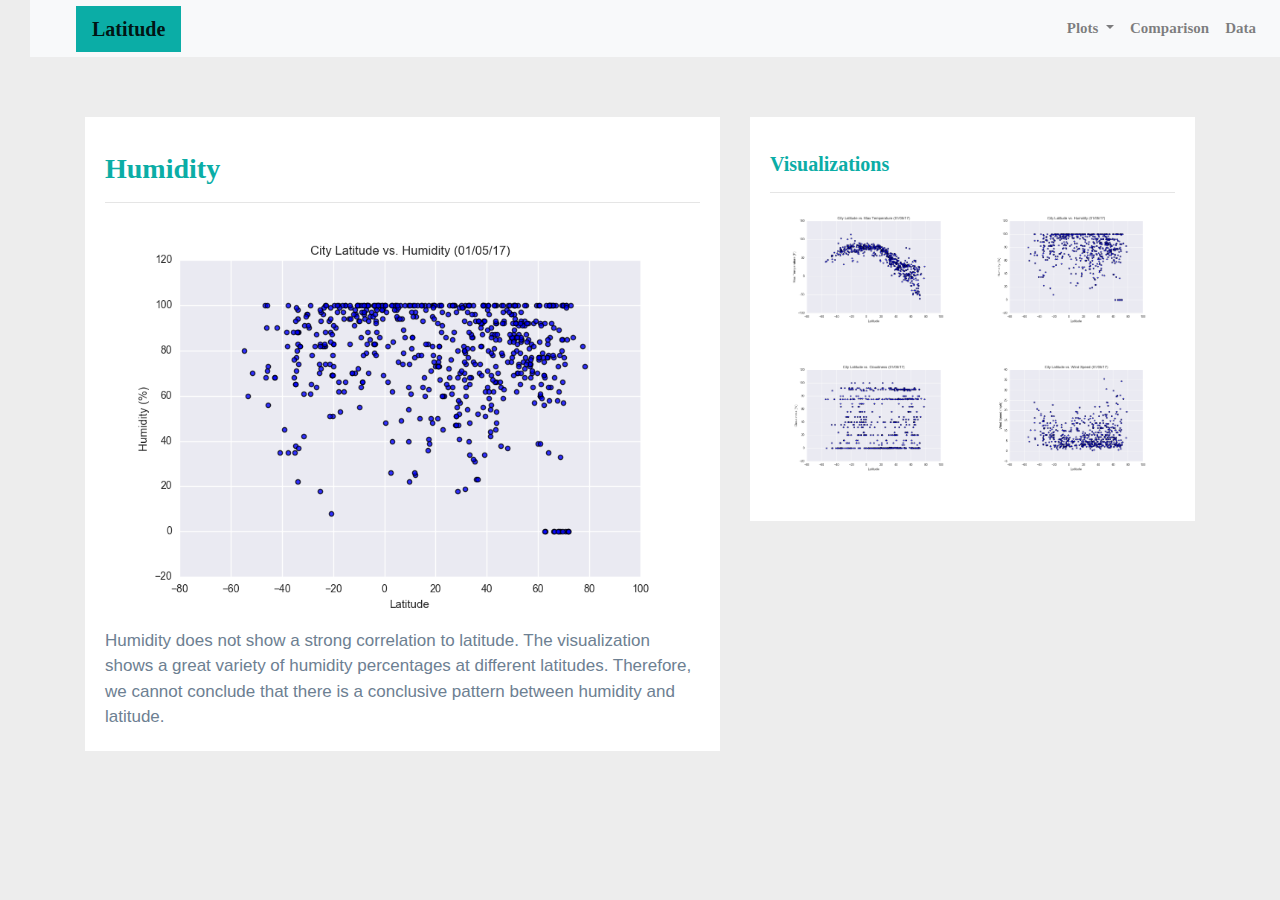
<file: WebVisualizations/humidity.html>
<!doctype html>
<html lang="en">
  <head>
    <!-- Required meta tags -->
    <meta charset="utf-8">
    <meta name="viewport" content="width=device-width, initial-scale=1, shrink-to-fit=no">
    <title>Effect of Latitude on Humidity</title>

    <!-- Bootstrap CSS -->
    <link rel="stylesheet" href="https://stackpath.bootstrapcdn.com/bootstrap/4.3.1/css/bootstrap.min.css" integrity="sha384-ggOyR0iXCbMQv3Xipma34MD+dH/1fQ784/j6cY/iJTQUOhcWr7x9JvoRxT2MZw1T" crossorigin="anonymous">
    
    <!--CSS Link-->
    <link rel="stylesheet" type="text/css" href="style.css">
    
  </head>
  <body>
    <!-- Navigation Section -->
  <div class="navigation">
    <nav class="navbar navbar-expand-lg navbar-light bg-light">
        <a class="navbar-brand" href="index.html">Latitude</a>
        <button class="navbar-toggler" type="button" data-toggle="collapse" data-target="#navbarNavDropdown" aria-controls="navbarNavDropdown" aria-expanded="false" aria-label="Toggle navigation">
          <span class="navbar-toggler-icon"></span>
        </button>
        <div class="collapse navbar-collapse" id="navbarNavDropdown">
          <ul class="navbar-nav ml-auto">
            <li class="nav-item dropdown">
              <a class="nav-link dropdown-toggle" href="#" id="navbarDropdownMenuLink" role="button" data-toggle="dropdown" aria-haspopup="true" aria-expanded="false">
                Plots
              </a>
              <div class="dropdown-menu" aria-labelledby="navbarDropdownMenuLink">
                <a class="dropdown-item" href="max_temperature.html">Maximum Temperature</a>
                <a class="dropdown-item" href="humidity.html">Humidity</a>
                <a class="dropdown-item" href="cloudiness.html">Cloudiness</a>
                <a class="dropdown-item" href="wind_speed.html">Wind Speed</a>
              </div>
            </li>
            <li class="nav-item">
                <a class="nav-link" href="comparison.html">Comparison</a>
              </li>
              <li class="nav-item">
                <a class="nav-link" href="data.html">Data</a>
              </li>
          </ul>
        </div>
      </nav>
    </div>

  <!-- Content Section -->
  <div class="container">
    <div class="row">
      <div class="col-lg-7 col-md-12">
      <!-- Left box  -->
      <div class="box" style="padding-bottom: 5px;">
          <h3 class="title">Humidity</h3>
          <hr>
          <img src="Resources/assets/images/Fig2.png" alt="Humidity">
          <p>Humidity does not show a strong correlation to latitude. The visualization shows a great variety of
            humidity percentages at different latitudes. Therefore, we cannot conclude that there is a conclusive
            pattern between humidity and latitude.
          </p>
      </div>
  </div>

  <div class="col-lg-5 col-md-12">
      
      <!-- Right Box -->
      <div class="box">
          <h5 class="title">Visualizations</h5>
          <hr>
          <div class="container">
              <div class="row" style="padding-bottom: 30px;">
                  <div class="col-6">
                      <a href="max_temperature.html">
                      <img class="panel active" id="activeimage" src="Resources/assets/images/Fig1.png" alt="Max Temperature Image">
                      </a>
                  </div>
                  
                  <div class="col-6">
                      <a href="humidity.html">
                      <img class="panel" id="activeimage" src="Resources/assets/images/Fig2.png" alt="Humidity Graph">
                      </a>
                  </div>
              </div>

              <div class="row" style="padding-bottom: 30px;">
                  <div class="col-6">
                      <a href="cloudiness.html">
                      <img class="panel" id="activeimage" src="Resources/assets/images/Fig3.png" alt="Cloudiness Graph">
                      </a>
                  </div>
              
                  <div class="col-6">
                      <a href="wind_speed.html">
                      <img class="panel" id="activeimage" src="Resources/assets/images/Fig4.png" alt="Wind Speed Graph">
                      </a>
                  </div>
              </div>
          </div>
      </div>
  </div>
</div>
</div>

    <!-- Optional JavaScript -->
    <!-- jQuery first, then Popper.js, then Bootstrap JS -->
    <script src="https://code.jquery.com/jquery-3.3.1.slim.min.js" integrity="sha384-q8i/X+965DzO0rT7abK41JStQIAqVgRVzpbzo5smXKp4YfRvH+8abtTE1Pi6jizo" crossorigin="anonymous"></script>
    <script src="https://cdnjs.cloudflare.com/ajax/libs/popper.js/1.14.7/umd/popper.min.js" integrity="sha384-UO2eT0CpHqdSJQ6hJty5KVphtPhzWj9WO1clHTMGa3JDZwrnQq4sF86dIHNDz0W1" crossorigin="anonymous"></script>
    <script src="https://stackpath.bootstrapcdn.com/bootstrap/4.3.1/js/bootstrap.min.js" integrity="sha384-JjSmVgyd0p3pXB1rRibZUAYoIIy6OrQ6VrjIEaFf/nJGzIxFDsf4x0xIM+B07jRM" crossorigin="anonymous"></script>
  </body>
</html>
</file>
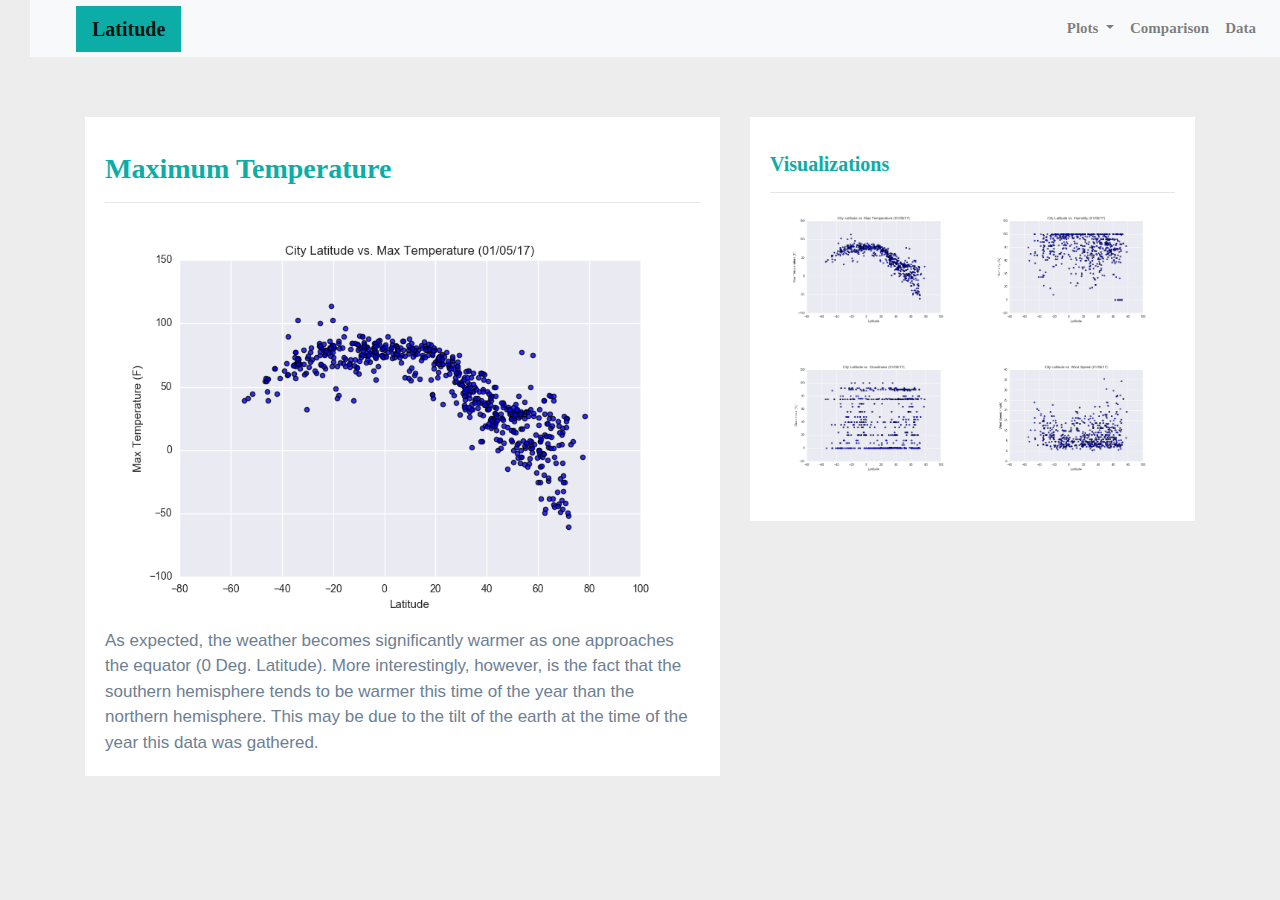
<file: WebVisualizations/max_temperature.html>
<!doctype html>
<html lang="en">
  <head>
    <!-- Required meta tags -->
    <meta charset="utf-8">
    <meta name="viewport" content="width=device-width, initial-scale=1, shrink-to-fit=no">
    <title>Effect of Latitude on Temperature</title>

    <!-- Bootstrap CSS -->
    <link rel="stylesheet" href="https://stackpath.bootstrapcdn.com/bootstrap/4.3.1/css/bootstrap.min.css" integrity="sha384-ggOyR0iXCbMQv3Xipma34MD+dH/1fQ784/j6cY/iJTQUOhcWr7x9JvoRxT2MZw1T" crossorigin="anonymous">
    
    <!--CSS Link-->
    <link rel="stylesheet" type="text/css" href="style.css">
    
  </head>

  <body>
    <!--Navigation Section-->
    <div class="navigation">
        <nav class="navbar navbar-expand-lg navbar-light bg-light">
            <a class="navbar-brand" href="index.html">Latitude</a>
            <button class="navbar-toggler" type="button" data-toggle="collapse" data-target="#navbarNavDropdown" aria-controls="navbarNavDropdown" aria-expanded="false" aria-label="Toggle navigation">
                <span class="navbar-toggler-icon"></span>
            </button>
            
            <div class="collapse navbar-collapse" id="navbarNavDropdown">
                <ul class="navbar-nav ml-auto">
                    <li class="nav-item dropdown">
                        <a class="nav-link dropdown-toggle" href="#" id="navbarDropdownMenuLink" role="button" data-toggle="dropdown" aria-haspopup="true" aria-expanded="false">
                        Plots
                        </a>
                        <div class="dropdown-menu" aria-labelledby="navbarDropdownMenuLink">
                        <a class="dropdown-item" href="max_temperature.html">Maximum Temperature</a>
                        <a class="dropdown-item" href="humidity.html">Humidity</a>
                        <a class="dropdown-item" href="cloudiness.html">Cloudiness</a>
                        <a class="dropdown-item" href="wind_speed.html">Wind Speed</a>
                        </div>
                    </li>
                    <li class="nav-item">
                        <a class="nav-link" href="comparison.html">Comparison</a>
                    </li>
                    <li class="nav-item">
                        <a class="nav-link" href="data.html">Data</a>
                    </li>
                </ul>
            </div>
        </nav>
    </div>
    
</div>
    
    <!-- Content Section -->
    <div class="container">
        <div class="row">
            <div class="col-lg-7 col-md-12">
            <!-- Left box  -->
            <div class="box" style="padding-bottom: 5px;">
                <h3 class="title">Maximum Temperature</h3>
                <hr>
                <img src="Resources/assets/images/Fig1.png" alt="Max Temperature Graph">
                <p>As expected, the weather becomes significantly warmer as one approaches the equator (0 Deg. Latitude).
                    More interestingly, however, is the fact that the southern hemisphere tends to be warmer this time of the
                    year than the northern hemisphere. This may be due to the tilt of the earth at the time of the year this
                    data was gathered.
                </p>
            </div>
        </div>
      
        <div class="col-lg-5 col-md-12">
            
            <!-- Right Box -->
            <div class="box">
                <h5 class="title">Visualizations</h5>
                <hr>
                <div class="container">
                    <div class="row" style="padding-bottom: 30px;">
                        <div class="col-6">
                            <a href="max_temperature.html">
                            <img class="panel active" id="activeimage" src="Resources/assets/images/Fig1.png" alt="Max Temperature Image">
                            </a>
                        </div>
                        
                        <div class="col-6">
                            <a href="humidity.html">
                            <img class="panel" id="activeimage" src="Resources/assets/images/Fig2.png" alt="Humidity Graph">
                            </a>
                        </div>
                    </div>

                    <div class="row" style="padding-bottom: 30px;">
                        <div class="col-6">
                            <a href="cloudiness.html">
                            <img class="panel" id="activeimage" src="Resources/assets/images/Fig3.png" alt="Cloudiness Graph">
                            </a>
                        </div>
                    
                        <div class="col-6">
                            <a href="wind_speed.html">
                            <img class="panel" id="activeimage" src="Resources/assets/images/Fig4.png" alt="Wind Speed Graph">
                            </a>
                        </div>
                    </div>
                </div>
            </div>
        </div>
    </div>
  </div>

    <!-- Optional JavaScript -->
    <!-- jQuery first, then Popper.js, then Bootstrap JS -->
    <script src="https://code.jquery.com/jquery-3.3.1.slim.min.js" integrity="sha384-q8i/X+965DzO0rT7abK41JStQIAqVgRVzpbzo5smXKp4YfRvH+8abtTE1Pi6jizo" crossorigin="anonymous"></script>
    <script src="https://cdnjs.cloudflare.com/ajax/libs/popper.js/1.14.7/umd/popper.min.js" integrity="sha384-UO2eT0CpHqdSJQ6hJty5KVphtPhzWj9WO1clHTMGa3JDZwrnQq4sF86dIHNDz0W1" crossorigin="anonymous"></script>
    <script src="https://stackpath.bootstrapcdn.com/bootstrap/4.3.1/js/bootstrap.min.js" integrity="sha384-JjSmVgyd0p3pXB1rRibZUAYoIIy6OrQ6VrjIEaFf/nJGzIxFDsf4x0xIM+B07jRM" crossorigin="anonymous"></script>
  </body>
</html>
</file>
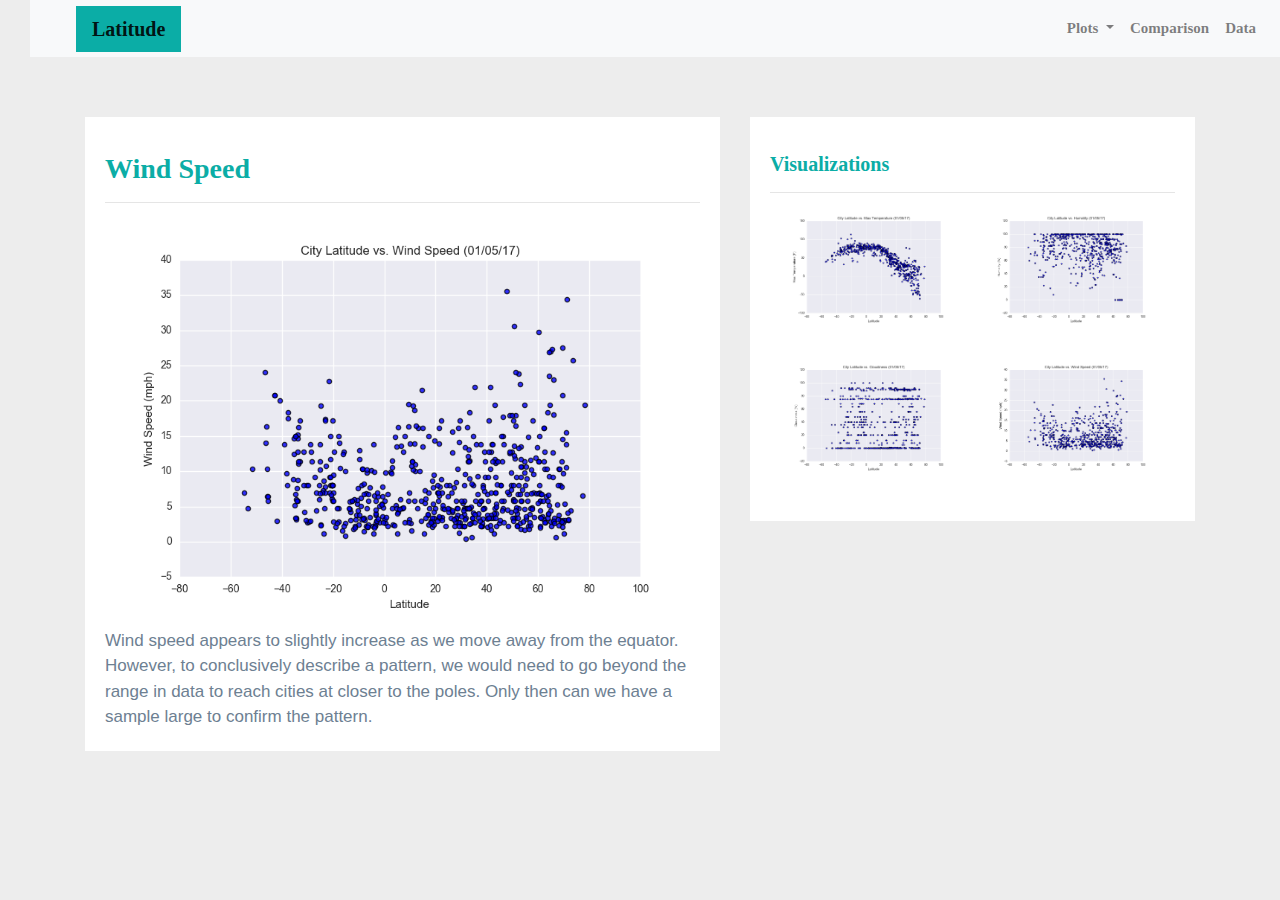
<file: WebVisualizations/wind_speed.html>
<!doctype html>
<html lang="en">
  <head>
    <!-- Required meta tags -->
    <meta charset="utf-8">
    <meta name="viewport" content="width=device-width, initial-scale=1, shrink-to-fit=no">
    <title>Effect of Latitude on Wind Speed</title>

    <!-- Bootstrap CSS -->
    <link rel="stylesheet" href="https://stackpath.bootstrapcdn.com/bootstrap/4.3.1/css/bootstrap.min.css" integrity="sha384-ggOyR0iXCbMQv3Xipma34MD+dH/1fQ784/j6cY/iJTQUOhcWr7x9JvoRxT2MZw1T" crossorigin="anonymous">
    
    <!--CSS Link-->
    <link rel="stylesheet" type="text/css" href="style.css">
    
  </head>

<body>
  <!-- Navigation Section -->
  <div class="navigation">
    <nav class="navbar navbar-expand-lg navbar-light bg-light">
        <a class="navbar-brand" href="index.html">Latitude</a>
        <button class="navbar-toggler" type="button" data-toggle="collapse" data-target="#navbarNavDropdown" aria-controls="navbarNavDropdown" aria-expanded="false" aria-label="Toggle navigation">
          <span class="navbar-toggler-icon"></span>
        </button>
        <div class="collapse navbar-collapse" id="navbarNavDropdown">
          <ul class="navbar-nav ml-auto">
            <li class="nav-item dropdown">
              <a class="nav-link dropdown-toggle" href="#" id="navbarDropdownMenuLink" role="button" data-toggle="dropdown" aria-haspopup="true" aria-expanded="false">
                Plots
              </a>
              <div class="dropdown-menu" aria-labelledby="navbarDropdownMenuLink">
                <a class="dropdown-item" href="max_temperature.html">Maximum Temperature</a>
                <a class="dropdown-item" href="humidity.html">Humidity</a>
                <a class="dropdown-item" href="cloudiness.html">Cloudiness</a>
                <a class="dropdown-item" href="wind_speed.html">Wind Speed</a>
              </div>
            </li>
            <li class="nav-item">
                <a class="nav-link" href="comparison.html">Comparison</a>
              </li>
              <li class="nav-item">
                <a class="nav-link" href="data.html">Data</a>
              </li>
          </ul>
        </div>
      </nav>
    </div>

  <!-- Content Section -->
  <div class="container">
    <div class="row">
      <div class="col-lg-7 col-md-12">
      <!-- Left box  -->
      <div class="box" style="padding-bottom: 5px;">
          <h3 class="title">Wind Speed</h3>
          <hr>
          <img src="Resources/assets/images/Fig4.png" alt="Wind Speed">
          <p>Wind speed appears to slightly increase as we move away from the equator. However, to conclusively
            describe a pattern, we would need to go beyond the range in data to reach cities at closer to the poles.
            Only then can we have a sample large to confirm the pattern.
          </p>
      </div>
  </div>

  <div class="col-lg-5 col-md-12">
      
      <!-- Right Box -->
      <div class="box">
          <h5 class="title">Visualizations</h5>
          <hr>
          <div class="container">
              <div class="row" style="padding-bottom: 30px;">
                  <div class="col-6">
                      <a href="max_temperature.html">
                      <img class="panel active" id="activeimage" src="Resources/assets/images/Fig1.png" alt="Max Temperature Image">
                      </a>
                  </div>
                  
                  <div class="col-6">
                      <a href="humidity.html">
                      <img class="panel" id="activeimage" src="Resources/assets/images/Fig2.png" alt="Humidity Graph">
                      </a>
                  </div>
              </div>

              <div class="row" style="padding-bottom: 30px;">
                  <div class="col-6">
                      <a href="cloudiness.html">
                      <img class="panel" id="activeimage" src="Resources/assets/images/Fig3.png" alt="Cloudiness Graph">
                      </a>
                  </div>
              
                  <div class="col-6">
                      <a href="wind_speed.html">
                      <img class="panel" id="activeimage" src="Resources/assets/images/Fig4.png" alt="Wind Speed Graph">
                      </a>
                  </div>
              </div>
          </div>
      </div>
  </div>
</div>
</div>

    <!-- Optional JavaScript -->
    <!-- jQuery first, then Popper.js, then Bootstrap JS -->
    <script src="https://code.jquery.com/jquery-3.3.1.slim.min.js" integrity="sha384-q8i/X+965DzO0rT7abK41JStQIAqVgRVzpbzo5smXKp4YfRvH+8abtTE1Pi6jizo" crossorigin="anonymous"></script>
    <script src="https://cdnjs.cloudflare.com/ajax/libs/popper.js/1.14.7/umd/popper.min.js" integrity="sha384-UO2eT0CpHqdSJQ6hJty5KVphtPhzWj9WO1clHTMGa3JDZwrnQq4sF86dIHNDz0W1" crossorigin="anonymous"></script>
    <script src="https://stackpath.bootstrapcdn.com/bootstrap/4.3.1/js/bootstrap.min.js" integrity="sha384-JjSmVgyd0p3pXB1rRibZUAYoIIy6OrQ6VrjIEaFf/nJGzIxFDsf4x0xIM+B07jRM" crossorigin="anonymous"></script>
  </body>
</html>
</file>
<file: WebVisualizations/style.css>
/* Body */
body{
    background-color: #EDEDED; 
}

/* Paragraph Element */
p{
    color: #6D8092;
    font-family: Arial, Helvetica, sans-serif;
    font-size: 17px; 
   }

a{
    color: #6D8092;
    font-size: 15px; 
}

/* Navbar */

.navigation{
    color: white; 
    margin-left: 30px; 
    padding: inherit; 
    font-weight: bold; 
    /* background-color: #0BADA6; */
    font-family: Georgia, 'Times New Roman', Times, serif;
}

.navbar-brand{
    color: white; 
    margin-left: 30px; 
    padding: inherit; 
    font-weight: bold; 
    background-color: #0BADA6;
    font-family: Georgia, 'Times New Roman', Times, serif;
}
.navbar-brand:hover{
    color: rgb(175, 175, 175) !important;
    }

.navbar{
    max-height: 57px; 
    background-color: white; 
    font-size: 15px; 
}
.nav-link:hover{
    background-color:#E7E7E7 !important;
    float: right;
   }

.active, .dropdown-menu .dropdown-item:active a:hover{
    background-color:#E7E7E7!important; 

}
.dropdown-item{
    color: #6D8092 !important; 
}

.dropdown .dropdown-menu .dropdown-item:active, .dropdown .dropdown-menu .dropdown-item:hover{
    background-color:#E7E7E7 !important; 
}



/* Images */
img{
    width:100% !important;
    height:100% !important;
}
#activeimage:hover{
    border-color:#0BADA6;
    border-style: solid; 
    
} */

.panel:hover{
    border-color:#0BADA6;
    border-style: solid; 

}

.vizualization{
    width:50% !important;
    height:50% !important;
}


/* Title Class  */
.title{
    color: #0BADA6;  
    font-family: Georgia, 'Times New Roman', Times, serif;
    font-weight: bolder; 
    padding-top: 25px; 
}

/* Box Class */
.box {
    margin-top: 60px; 
    margin-bottom: 62px; 
    padding: 10px 20px 15px; 
    color:black;
    background-color: white; 

  }

/* Table */
.table{
    font-size: 15px; 
    border-top-color: white !important; 
}

/* Footer */
footer{
background-color: #666666; 
border-top-style: solid; 
border-top-width: 5px; 
border-top-color: #0BADA6;
color: white; 
min-height: 55px; 
font-family: Arial, Helvetica, sans-serif;
font-size: 15px; 
text-align: center; 
position: fixed;
left: 0;
bottom: 0;
width: 100%;
padding-top: 15px; 
}

/* Media Queries */
@media(max-width: 992px){
.navbar-expand-lg{
background-color: #0BADA6 !important;
}
.navbar{
    max-height: none; 
    padding: inherit;
}
.navbar div{
    margin: inherit; 
    background-color: white;  
}
.navbar-brand{
    padding: 10px !important; 
}

button{
    margin-right: 30px; 
}
button:focus {

    outline: 1px dotted;
    /* outline: 5px auto -webkit-focusring-color; */
    
    }
}
</file>
